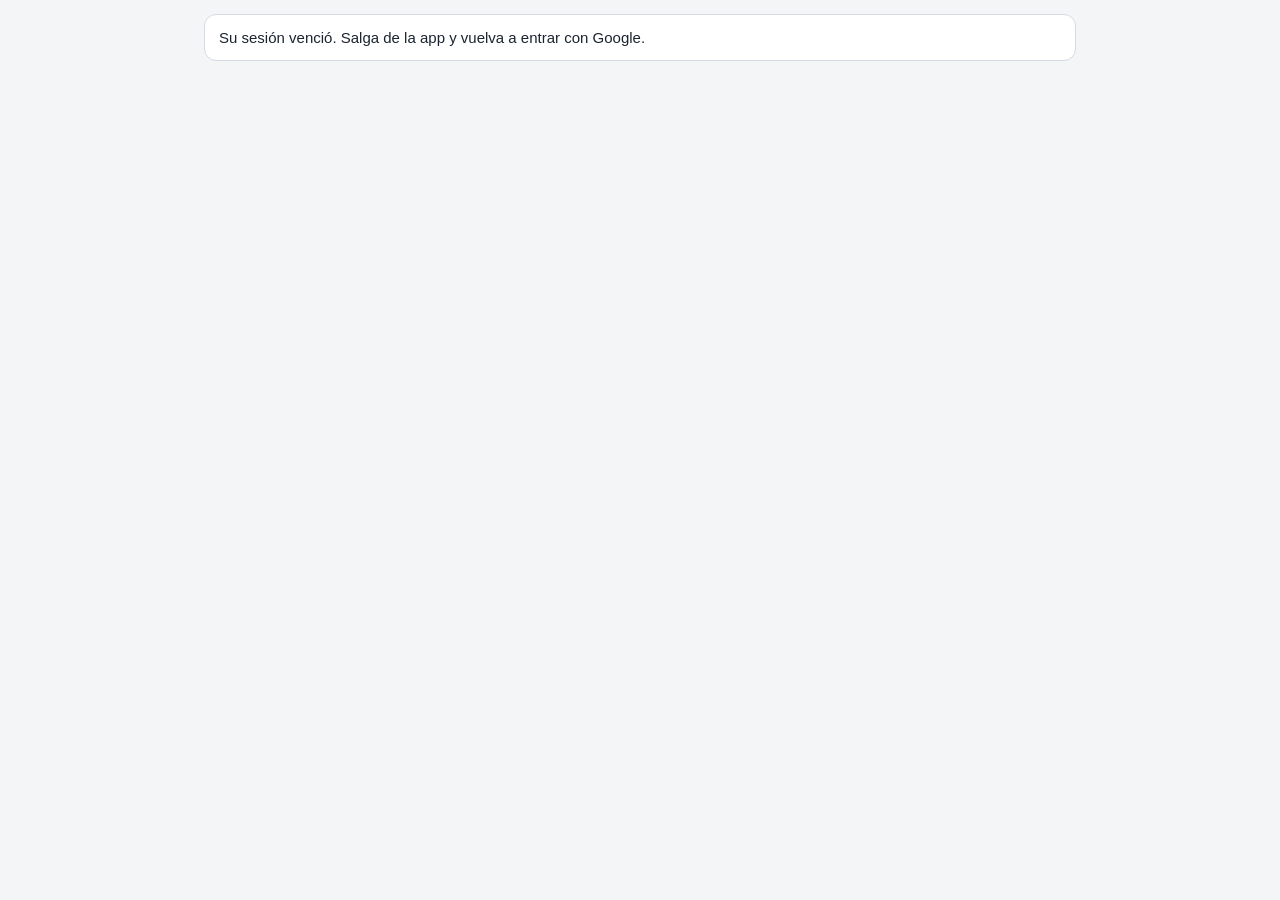
<file: cartera.html>
<!DOCTYPE html>
<html lang="es"><head><meta charset="utf-8"><meta name="viewport" content="width=device-width, initial-scale=1, viewport-fit=cover">
<title>Informe de Cartera</title>
<script src="config.js"></script>
<script src="sb.js"></script>
<style>
:root{--brand:#006634;--ink:#1c2430;--mute:#667085;--line:#d5dbe3;--soft:#eef2f5;--bg:#f3f5f7}
*{box-sizing:border-box}html,body{margin:0;background:var(--bg);color:var(--ink);font-family:Inter,Segoe UI,Roboto,Arial,sans-serif;font-size:15px}
.wrap{max-width:900px;margin:0 auto;padding:14px}
.card{background:#fff;border:1px solid var(--line);border-radius:12px;padding:14px;margin-bottom:12px}
.btn{background:#fff;border:1px solid var(--brand);color:var(--brand);border-radius:10px;padding:12px;font-weight:600;font-size:15px}
button{cursor:pointer;font:inherit}
.spin{width:34px;height:34px;margin:40px auto;border:4px solid #cfe3d8;border-top-color:var(--brand);border-radius:50%;animation:g 1s linear infinite}@keyframes g{to{transform:rotate(360deg)}}
#toast{position:fixed;left:50%;bottom:22px;transform:translateX(-50%);max-width:92%;padding:12px 18px;border-radius:10px;color:#fff;font-weight:600;box-shadow:0 8px 24px rgba(0,0,0,.25);display:none;z-index:99}
</style></head>
<body><div id="app"></div><div id="toast"></div>
<script>

/* Informe de Cartera – pantalla propia de la App Guival (20/11/2026). Antes era InformeCartera de Apps Script.
   Datos: base nueva (Supabase, funciones cartera_*). Novedad: el RECIBO es el grupo: un recibo puede tener varias
   facturas y varias formas de pago (efectivo, cheque, transferencia, consignación); debe cuadrar para cerrar. */
const $app = document.getElementById('app');
const PANTALLAS = {};
const state = {};
let NIVEL = 0;
const esc = s => String(s == null ? '' : s).replace(/&/g, '&amp;').replace(/</g, '&lt;').replace(/>/g, '&gt;').replace(/"/g, '&quot;');
const barra = () => '';
const go = () => {};
const nivelDe = () => NIVEL;
const POR = (() => { try { return localStorage.getItem('guival_persona') || ''; } catch (e) { return ''; } })();   // asistente de ventas
function aviso(msg, error) {
  const t = document.getElementById('toast'); t.textContent = msg; t.style.background = error ? '#b42318' : '#006634'; t.style.display = 'block';
  clearTimeout(aviso.t); aviso.t = setTimeout(() => t.style.display = 'none', error ? 6000 : 3000);
}
async function api(accion, req) {
  accion = String(accion).replace(/^recibo\./, ''); req = req || {};
  const R = (fn, b) => GuivalSB.rpc(fn, b).catch(e => { throw new Error(/SIN_SESION/.test(e.message) ? 'Su sesión venció. Salga de la app y vuelva a entrar con Google.' : e.message); });
  const C = window.__conv;
  switch (accion) {
    case 'inicio': {
      const u = await R('cartera_inicio');
      if (!u) throw new Error('Su usuario no tiene acceso al Informe de Cartera. Pídaselo a Nestor.');
      NIVEL = u.nivel || 0; const p = String(u.hoy).split('/'); u.hoyIso = p[2] + '-' + p[1] + '-' + p[0]; u.impresora = false;
      if (!u.elige) { const v = u.vendedores[0].vendedor; u.lista = await R('cartera_lista', { v }) || []; u.tal = await R('cartera_tal_de', { v }); }
      return u;
    }
    case 'tal_de': return R('cartera_tal_de', { v: req.vendedor });
    case 'talonarios': return R('cartera_talonarios');
    case 'tal_guardar': return R('cartera_tal_guardar', { t: req.t });
    case 'tal_reasignar': return R('cartera_tal_reasignar', { p_id: req.id, p_vendedor: req.vendedor });
    case 'tal_eliminar': return R('cartera_tal_eliminar', { p_id: req.id });
    case 'pendientes': return (await R('cartera_pendientes')) || [];
    case 'abiertos': return (await R('cartera_abiertos')) || [];
    case 'borrar': return R('cartera_borrar', { p_id: req.id });
    case 'lista': return (await R('cartera_lista', { v: req.vendedor })) || [];
    case 'informe': { const r = await R('cartera_informe', { p_id: req.id }); if (!r) throw new Error('No encontré el informe'); return C.aLineas(r); }
    case 'reabrir': return C.aLineas(await R('cartera_reabrir', { p_id: req.id }));
    case 'recibir': return C.aLineas(await R('cartera_recibir', { p_id: req.id, si: req.si !== false }));
    case 'buscar': return (await R('cartera_buscar', { q: req.q })) || [];
    case 'facturas': return (await R('cartera_facturas', { p_cod: req.cod, p_id: req.id || null })) || [];
    case 'guardar': case 'cerrar': return R('cartera_guardar', { inf: C.aRecibos(req.inf), p_ver: req.ver || null, cerrar: accion === 'cerrar', por: POR });
    case 'config': return R('cartera_config_guardar', { p_tarifa: Number(String(req.config.tarifa).replace(',', '.')), p_minimo: Number(String(req.config.minimo).replace(/[^\d]/g, '')) });
  }
  throw new Error('Acción desconocida');
}
</script>
<script>


function mcInformeImpreso_(inf, V, calc, usada) {
  const E = s => String(s == null ? '' : s).replace(/&/g, '&amp;').replace(/</g, '&lt;').replace(/>/g, '&gt;').replace(/"/g, '&quot;');
  const mil = n => Math.abs(Math.round(n || 0)).toString().replace(/\B(?=(\d{3})+(?!\d))/g, '.');
  const n0 = n => n ? (n < 0 ? '-' : '') + mil(n) : '';
  const $p = n => (n < 0 ? '-' : '') + '$ ' + mil(n);
  const TIPO = { 'Factura completa': 'FC', 'Contado': 'Con', 'Abono': 'A', 'Saldo': 'S' };
  const FORMA = { 'Efectivo': 'Efect', 'Cheque': 'Cheq', 'Transferencia': 'Trans', 'Consignación': 'Consig' };
  const corto = (s, n) => { s = String(s || ''); return s.length > n ? s.slice(0, n - 1) + '…' : s; };
  const mixto = String(inf.empresa || '') === 'GN';
  const leL = l => l.letra || (/^N/i.test(String(l.recibo || '')) ? 'N' : 'G');
  let lin = (inf.lineas || []).filter(usada);
  if (mixto) lin = lin.filter(l => leL(l) === 'G').concat(lin.filter(l => leL(l) === 'N'));
  const C = lin.map(l => calc(l));
  const t = { f: 0, rf: 0, ri: 0, ica: 0, dev: 0, dcto: 0 }, pf = { Efectivo: [0, 0], Cheque: [0, 0], Transferencia: [0, 0], 'Consignación': [0, 0] };
  const kR = l => String(l.recibo || '').trim().toUpperCase(), sumR = {};
  lin.forEach((l, k) => { if (!l.anulado) sumR[kR(l)] = (sumR[kR(l)] || 0) + C[k].rec; });
  const PG = {}; Object.keys(sumR).forEach(k => { const ps = (inf.pagos || {})[k] || [];
    PG[k] = ps.length === 1 && (ps[0].valor === '' || ps[0].valor == null) ? [Object.assign({}, ps[0], { valor: sumR[k] })] : ps.map(p => Object.assign({}, p, { valor: Number(String(p.valor).replace(/[^\d\-]/g, '')) || 0 })); });
  Object.keys(PG).forEach(k => PG[k].forEach(p => { if (pf[p.forma]) { pf[p.forma][0] += p.valor; pf[p.forma][1]++; } }));
  let contado = 0;
  const vistas = {};   
  lin.forEach((l, k) => { if (l.anulado) return; const c = C[k];
    Object.keys(t).forEach(x => { if (x !== 'f') t[x] += c[x]; });
    const kf = l.cod + '|' + String(l.factura || '').trim().toUpperCase(); if (!l.factura || !vistas[kf]) { t.f += c.f; vistas[kf] = 1; }
    if (l.tipo === 'Contado') contado++; });
  
  const DED = [['rf', 'Ret. Fte.', 'Ret. Fte.'], ['ri', 'Ret. IVA', 'Ret. IVA'], ['ica', 'ICA', 'ICA'], ['dev', 'Devol.', 'Devoluciones'], ['dcto', 'Dcto.', 'Descuentos']]
    .filter(d => C.some(c => c[d[0]]));
  const total = pf.Efectivo[0] + pf.Cheque[0] + pf.Transferencia[0] + pf['Consignación'][0];
  const yaR = {};
  
  const largo = Math.max(20, 40 - 3 * DED.length);
  const yaVista = {};   
  const letra = mixto ? 'G Y N' : /norma|^n$/i.test(String(inf.empresa || '')) ? 'N' : 'G';
  const nCol = 8 + DED.length;
  const porLetra = { G: 0, N: 0 }; lin.forEach((l, k) => { if (!l.anulado) porLetra[leL(l)] += C[k].rec; });
  const filas = lin.map((l, k) => {
    const c = C[k];
    const sep = mixto && k > 0 && leL(l) === 'N' && leL(lin[k - 1]) === 'G' ? `<tr class="sepgn"><td colspan="${nCol}"></td></tr>` : '';
    return sep + (() => {
    if (l.anulado) return `<tr><td class="cod"></td><td class="cli"><b>ANULADO</b></td><td></td><td></td><td class="cod">${E(l.recibo)}</td><td class="m"></td>${DED.map(() => '<td class="m"></td>').join('')}<td class="m"></td><td></td></tr>`;
    const kf = l.cod + '|' + String(l.factura || '').trim().toUpperCase(), primera = !l.factura || !yaVista[kf]; yaVista[kf] = 1;
    return `<tr${l.tipo === 'Contado' ? ' class="con"' : ''}><td class="cod">${E(l.cod)}</td><td class="cli">${E(corto(l.nombre, largo))}</td><td>${E(l.factura)}</td><td>${TIPO[l.tipo] || E(l.tipo)}</td><td class="cod">${E(l.recibo)}</td>` +
      `<td class="m">${primera ? n0(c.f) : ''}</td>${DED.map(d => `<td class="m">${n0(c[d[0]])}</td>`).join('')}<td class="m b">${n0(c.rec)}</td><td>${yaR[kR(l)] ? '' : (yaR[kR(l)] = 1, [...new Set((PG[kR(l)] || []).map(p => FORMA[p.forma] || E(p.forma)))].join('+'))}</td></tr>`;
    })();
  }).join('');
  const caja = (titulo, valor, cls) => `<td${cls ? ' class="' + cls + '"' : ''}><span>${titulo}</span><b>${valor}</b></td>`;
  return `<div class="inf">
    <table class="enc"><tr><td><h1>INFORME DE CARTERA · RECIBOS ${letra}</h1></td><td class="der"><b>Del</b> ${E(inf.inicio)} <b>al</b> ${E(inf.cierre || '—')}</td></tr>
      <tr><td><b>Vendedor:</b> ${E(inf.vendedor)} &nbsp; <b>Código:</b> ${E(V.codigo)} &nbsp; <b>Zona:</b> ${E(V.zona)}</td><td class="der peq">Informe ${E(inf.id)}</td></tr></table>
    <table class="d"><thead><tr><th>Código</th><th>Cliente</th><th>Factura</th><th>Tipo</th><th>Recibo</th><th>Vr. factura</th>${DED.map(d => `<th>${d[1]}</th>`).join('')}<th>Vr. recibido</th><th>Forma</th></tr></thead>
      <tbody>${filas}</tbody></table>
    <table class="tot"><tr>${caja('Vr. facturas', $p(t.f))}${DED.map(d => caja(d[2], $p(t[d[0]]))).join('')}${mixto ? caja('Recibos G', $p(porLetra.G)) + caja('Recibos N', $p(porLetra.N)) : ''}</tr></table>
    <table class="tot"><tr>${caja('Efectivo', $p(pf.Efectivo[0]))}${caja('Cheques (' + pf.Cheque[1] + ')', $p(pf.Cheque[0]))}${caja('Transferencias (' + pf.Transferencia[1] + ')', $p(pf.Transferencia[0]))}${pf['Consignación'][1] ? caja('Consignaciones (' + pf['Consignación'][1] + ')', $p(pf['Consignación'][0])) : ''}${caja('TOTAL RECIBO', $p(total), 'gran')}</tr></table>
    ${(() => { const det = Object.keys(PG).filter(k => PG[k].length > 1 || PG[k].some(p => p.banco || p.ref || p.forma !== 'Efectivo'));
      return det.length ? `<table class="d" style="margin-top:5px"><thead><tr><th>Recibo</th><th>Forma de pago</th><th>Banco</th><th>Comprobante</th><th>Valor</th></tr></thead><tbody>${det.map(k => PG[k].map(p => `<tr><td class="cod">${E(k)}</td><td>${E(p.forma)}</td><td>${E(p.banco)}</td><td>${E(p.ref)}</td><td class="m">${n0(p.valor)}</td></tr>`).join('')).join('')}</tbody></table>` : ''; })()}
    <p class="obs"><b>Observaciones:</b> ${E(inf.obs || '')}</p>
    <table class="fir"><tr><td><span>Firma vendedor</span></td><td><span>Recibido por (Cartera)</span></td><td><span>${contado ? 'Vo.Bo. Gerencia – descuentos de contado (' + contado + ')' : 'Fecha de entrega'}</span></td></tr></table>
  </div>`;
}
/** Estilos del informe impreso (solo negro sobre blanco). */
const MC_CSS_IMPRESO = `
.inf{font-family:Arial,Helvetica,sans-serif;color:#000;background:#fff;font-size:8.5pt}
.inf table{border-collapse:collapse;width:100%}
.inf .enc td{padding:1px 2px;font-size:9pt;vertical-align:bottom}.inf .enc h1{margin:0;font-size:13pt}.inf .der{text-align:right}.inf .peq{font-size:7.5pt}
.inf .d{margin-top:5px}
.inf .d th{border:1px solid #000;font-size:8pt;padding:3px 3px;font-weight:bold;background:#fff;color:#000}
.inf .d td{border:1px solid #000;padding:2px 3px;font-size:8.5pt;text-align:center;white-space:nowrap;height:5.2mm}
.inf .d td.cli{text-align:left;max-width:70mm;overflow:hidden;text-overflow:clip}
.inf .d td.cod{font-size:10.5pt}.inf .d td.m{font-size:10.5pt;text-align:right}.inf .d td.b{font-weight:bold}
.inf .d tr.con td{font-weight:bold}
.inf .d tr.sepgn td{border-left:0;border-right:0;height:5mm;background:#fff}
.inf .tot{margin-top:5px}.inf .tot td{border:1px solid #000;padding:3px 6px;text-align:center;width:1%}
.inf .tot span{display:block;font-size:8pt;font-weight:bold}.inf .tot b{display:block;font-size:11.5pt}
.inf .tot td.gran{border:2.5px solid #000}.inf .tot td.gran b{font-size:13pt}
.inf .obs{font-size:8.5pt;margin:5px 0 0}
.inf .fir td{padding-top:30px;text-align:center;font-size:8pt}.inf .fir span{border-top:1px solid #000;padding:2px 30px}`;

(function () {
  const css = `
  .rc label{display:block;font-size:11px;color:var(--mute);margin:0 0 3px;text-transform:uppercase;letter-spacing:.3px}
  .rc input,.rc select,.rc textarea{width:100%;font:inherit;padding:9px 10px;border:1px solid var(--line);border-radius:8px;background:#fffbe6}
  .rc input[readonly]{background:var(--soft,#eef2f8);border-color:transparent;font-weight:600}
  .rc .fijo{background:var(--soft,#eef2f8);border-radius:8px;padding:9px 10px;font-weight:600;min-height:38px}
  .rc .num{text-align:right}.rc .g2{display:grid;grid-template-columns:1fr 1fr;gap:8px}.rc .g3{display:grid;grid-template-columns:1fr 1fr 1fr;gap:8px}
  @media(min-width:760px){.rc .gn{grid-template-columns:repeat(4,1fr)!important}}
  .rc .inicio{display:inline-flex;align-items:center;gap:6px;background:var(--brand);color:#fff;border:0;border-radius:10px;padding:10px 14px;font-weight:600;margin-bottom:12px}
  .rc .estado{float:right;font-size:12px;color:var(--mute);margin-top:12px}
  .rc .ln{border:1px solid var(--line);border-radius:12px;padding:12px;margin-bottom:12px;background:#fff}
  .rc .ln .hd{display:flex;justify-content:space-between;align-items:center;margin-bottom:8px}.rc .ln .hd b{color:var(--brand)}
  .rc .q{border:0;background:none;color:#b42318;font-size:13px}
  .rc .ac{position:relative}.rc .ls{position:absolute;z-index:20;left:0;right:0;top:100%;background:#fff;border:1px solid var(--line);border-radius:8px;box-shadow:0 8px 24px rgba(0,0,0,.15);max-height:300px;overflow:auto;display:none}
  .rc .ls div{padding:9px 10px;border-bottom:1px solid #eee;cursor:pointer;font-size:14px}.rc .ls div:hover{background:#eef4fb}.rc .ls small{color:var(--mute)}
  .rc .ina{color:#b42318;font-size:12px}.rc .ok{color:#006634;font-size:12px}.rc .sub{font-size:12px;color:var(--mute);margin-top:3px;min-height:15px}
  .rc .ret{margin-top:8px;border:1px dashed var(--line);border-radius:10px;padding:8px 10px}
  .rc .ret .chk{display:flex;align-items:center;gap:8px;font-weight:600;font-size:14px}.rc .ret .chk input{width:20px;height:20px}
  .rc .sug{display:flex;flex-wrap:wrap;gap:6px;margin-top:6px}.rc .sug button{border:1px solid var(--brand);background:#fff;color:var(--brand);border-radius:16px;padding:5px 10px;font-size:12.5px}
  .rc .cal{display:grid;grid-template-columns:1fr 1fr;gap:8px;margin-top:8px}.rc .cal div{background:var(--soft,#eef2f8);border-radius:8px;padding:6px 10px}.rc .cal span{display:block;font-size:11px;color:var(--mute)}
  .rc .av{color:#b42318;font-size:13px;margin-top:6px;font-weight:600}.rc .mal{background:#f8cbad!important}
  .rc .tt{width:100%;border-collapse:collapse}.rc .tt td{padding:6px 4px;border-bottom:1px solid var(--line);font-size:14px}.rc .tt td:last-child{text-align:right;font-weight:600}
  .rc .tt tr.tot td{border:0;background:var(--brand);color:#fff;font-size:17px;padding:10px}.rc .tt tr.sec td{color:var(--mute);font-size:12px;border:0;padding-top:10px}
  .rc .bt{display:flex;flex-wrap:wrap;gap:8px;position:sticky;bottom:0;background:var(--bg);padding:10px 0}
  .rc .bt button{flex:1;min-width:140px;border:0;border-radius:10px;padding:13px 10px;font-weight:600}
  .rc .b1{background:var(--brand);color:#fff}.rc .b2{background:#123a8c;color:#fff}.rc .b3{background:#e3e7ef;color:var(--ink)}.rc .bc{background:#006634;color:#fff}
  .rc .vista{overflow:auto;background:#fff}.rc .vista .fir{display:none}
  .rc .chks{display:flex;flex-wrap:wrap;gap:6px;margin-top:8px}.rc .chks label{display:flex;align-items:center;gap:6px;border:1px solid var(--line);border-radius:18px;padding:6px 11px;font-size:13px;text-transform:none;letter-spacing:0;color:var(--ink);margin:0;background:#fff}
  .rc .chks input{width:18px;height:18px;padding:0}.rc .chks label.on{border-color:var(--brand);background:#e3f4ea;font-weight:600}
  .rc .rcb{display:flex}.rc .rcb span{background:var(--ink);color:#fff;font-weight:700;border-radius:8px 0 0 8px;padding:9px 12px}.rc .rcb input{border-radius:0 8px 8px 0}
  .rc .anu{display:flex;align-items:center;gap:8px;font-size:14px;font-weight:600;text-transform:none;letter-spacing:0;color:#b42318;margin-top:22px}.rc .anu input{width:20px;height:20px}
  .rc .aj{margin-top:6px;border:1px solid var(--line);border-radius:10px;padding:8px 10px;font-size:13px;background:#fbfcfd}.rc .aj table{width:100%;border-collapse:collapse}.rc .aj td{padding:2px 4px;text-align:right;white-space:nowrap;font-size:12px}.rc .aj td:first-child{text-align:left}
  .rc .aj tr.s td{font-weight:700;border-top:1px solid var(--line)}
  .rc .blq{display:flex;justify-content:space-between;align-items:baseline;background:var(--ink);color:#fff;border-radius:10px;padding:8px 12px;margin:4px 0 10px}.rc .blq small{opacity:.8}
  .rc .pg{border:2px solid var(--brand);border-radius:12px;padding:10px 12px;margin:-4px 0 14px;background:#f4faf6}
  .rc .pg .hd{display:flex;justify-content:space-between;align-items:center;margin-bottom:6px}.rc .pg .hd b{color:var(--brand)}
  .rc .pg .fp{display:grid;grid-template-columns:1.2fr 1fr 1fr 1fr auto;gap:6px;align-items:end;margin-bottom:6px}
  @media(max-width:620px){.rc .pg .fp{grid-template-columns:1fr 1fr}.rc .pg .fp .qx{grid-column:2}}
  .rc .pg .cu{margin-top:6px;font-weight:700;font-size:14px}.rc .pg .cu.ok{color:#006634}.rc .pg .cu.no{color:#b42318}
  .rc .pg .add{border:1px dashed var(--brand);background:#fff;color:var(--brand);border-radius:10px;padding:8px 12px;font-weight:600;width:100%}
  #rc-print{display:none}
  @media print{@page{size:letter landscape;margin:0} body{margin:0} body>*:not(#rc-print){display:none!important} #rc-print{display:block!important;padding:9mm 10mm}}
  ` + MC_CSS_IMPRESO;
  if (!document.getElementById('rc-css')) { const s = document.createElement('style'); s.id = 'rc-css'; s.textContent = css; document.head.appendChild(s); }

  const TIPOS = [['Factura completa', 'FC – Factura completa'], ['Contado', 'Con – Contado'], ['Abono', 'A – Abono'], ['Saldo', 'S – Saldo']];
  const FORMAS = [['Efectivo', 'Efectivo'], ['Cheque', 'Cheque'], ['Transferencia', 'Transferencia'], ['Consignación', 'Consignación']];
  const MAX_LINEAS = 22;   // caben en una hoja carta (horizontal) con totales, observaciones y firmas
  const CHKS = [['conRet', 'rf', 'Ret. Fte.'], ['conRi', 'ri', 'Ret. IVA'], ['conIca', 'ica', 'ICA'], ['conDev', 'dev', 'Devolución'], ['conDcto', 'dcto', 'Descuento']];
  const chk = (l, k) => { const c = { rf: 'conRet', ri: 'conRi', ica: 'conIca', dev: 'conDev', dcto: 'conDcto' }[k]; return l[c] === undefined ? !vac(l[k]) : !!l[c]; };
  const PCT_RETEIVA = 15;
  const letraDe = inf => /norma|^n$/i.test(String(inf && inf.empresa || '')) ? 'N' : 'G';
  const empLabel = e => /norma/i.test(e || '') ? 'N' : /guival/i.test(e || '') ? 'G' : (e || '');
  const mixto = () => !!st && st.empresa === 'GN';
  const letraL = l => mixto() ? (l.letra || (/^N/i.test(String(l.recibo || '')) ? 'N' : 'G')) : letraDe(st);
  const facDeLetra = (f, le) => !f.emp || (le === 'N' ? /norma/i.test(f.emp) : !/norma/i.test(f.emp));
  let TAL = {};   // talonarios por vendedor: { libros: [{letra, desde, hasta, dig}], ultimo: {G, N} }
  const $f = n => (n < 0 ? '-' : '') + '$ ' + Math.abs(Math.round(n || 0)).toLocaleString('es-CO');
  const num = x => { const n = Number(String(x == null ? '' : x).replace(/[^\d\-]/g, '')); return isNaN(n) ? 0 : n; };
  const vac = x => x === '' || x == null;
  const usada = l => l && (l.cod || l.vf || l.pag || (l.anulado && l.recibo));
  const parcial = l => l.tipo === 'Abono' || l.tipo === 'Saldo';
  const hace = d => d === 0 ? 'hoy' : d === 1 ? 'hace 1 día' : 'hace ' + d + ' días';
  const fCorta = iso => iso ? iso.slice(8, 10) + '/' + iso.slice(5, 7) + '/' + iso.slice(0, 4) : '';
  const vacia = recibo => ({ cod: '', nombre: '', ciudad: '', inactivo: false, factura: '', facSistema: false, fsin: 0, femp: '', ftotal: 0, ratio: 0, tipo: '', recibo: recibo || '', anulado: false,
    vf: '', saldo: '', conRet: false, conRi: false, conIca: false, conDev: false, conDcto: false, base: '', rf: '', ri: '', ica: '', dev: '', dcto: '', pag: '', forma: '' });
  let VEND = '', LISTA = [], PEND = [], ABIERTOS = [], T = null, U = null, st = null, FACTS = {}, guardando = false, pendiente = false, timer = null, ultimo = '';

  const soloVer = () => nivelDe('recibo') < 2 || !!state.verComo || (st && (st.estado === 'CERRADO' || st.estado === 'RECIBIDO'));
  const dv = () => U.vendedores.find(v => v.vendedor === (st && st.vendedor)) || { vendedor: '', codigo: '', zona: '' };
  const dias = iso => Math.round((new Date(U.hoyIso) - new Date(iso)) / 864e5);
  const nuevo = vend => ({ id: U.hoyIso.replace(/-/g, '') + '-' + Math.random().toString(36).slice(2, 7).toUpperCase(), estado: 'NUEVO', inicio: U.hoy, cierre: '',
    empresa: 'G', vendedor: vend, obs: '', lineas: [vacia()], pagos: {}, ver: 0 });
  const LSK = () => 'guival_recibo_' + (st ? st.vendedor : '');

  /** FC, Contado y Saldo: si no escribe el valor pagado se calcula; con la casilla Descuento, el descuento sale de lo pagado
   *  (o lo pagado del descuento). Abono: solo lo que escriba. Solo cuentan los valores con su casilla marcada. */
  function calc(l) {
    if (l.anulado) return { f: 0, rf: 0, ri: 0, ica: 0, dev: 0, dcto: 0, rec: 0, cuadra: true, neg: false, ref: 0 };
    const v = k => chk(l, k) ? num(l[k]) : 0;
    const f = num(l.vf), rf = v('rf'), ri = v('ri'), ica = v('ica'), dev = v('dev'), ded = rf + ri + ica + dev;
    const ref = (l.tipo === 'Saldo' && !vac(l.saldo)) ? num(l.saldo) : f;
    const auto = (l.tipo === 'Factura completa' || l.tipo === 'Contado' || l.tipo === 'Saldo') && ref > 0;
    const conD = chk(l, 'dcto');
    let dcto = 0, rec, cuadra = true;
    if (!auto) { dcto = conD ? num(l.dcto) : 0; rec = num(l.pag); }
    else if (conD) {
      dcto = !vac(l.dcto) ? num(l.dcto) : (!vac(l.pag) ? ref - ded - num(l.pag) : 0);
      rec = !vac(l.pag) ? num(l.pag) : ref - ded - dcto;
      if (!vac(l.dcto) && !vac(l.pag) && Math.abs(ref - ded - num(l.dcto) - num(l.pag)) > 1) cuadra = false;
    } else {
      rec = !vac(l.pag) ? num(l.pag) : ref - ded;
      if (!vac(l.pag) && Math.abs(ref - ded - num(l.pag)) > 1) cuadra = false;
    }
    return { f, rf, ri, ica, dev, dcto, rec, cuadra, neg: dcto < 0 || rec < 0, ref, auto };
  }
  /* ----- recibos: varias facturas y varias formas de pago ----- */
  const kRec = r => String(r || '').trim().toUpperCase();
  const recibosDe = lns => { const o = []; lns.forEach(l => { const k = kRec(l.recibo); if (k && !o.includes(k)) o.push(k); }); return o; };
  const sumaRecibo = k => st.lineas.filter(l => kRec(l.recibo) === k && !l.anulado && usada(l)).reduce((a, l) => a + calc(l).rec, 0);
  const reciboAnulado = k => st.lineas.some(l => kRec(l.recibo) === k && l.anulado);
  /** Formas de pago de un recibo; si hay una sola sin valor, vale lo de las facturas. */
  function pagosDe(k) {
    const ps = (st.pagos && st.pagos[k]) || [];
    if (ps.length === 1 && vac(ps[0].valor)) return [Object.assign({}, ps[0], { valor: sumaRecibo(k), auto: true })];
    return ps.map(p => Object.assign({}, p, { valor: num(p.valor) }));
  }
  function cuadreRecibo(k) {
    const f = sumaRecibo(k), ps = pagosDe(k), p = ps.reduce((a, x) => a + x.valor, 0);
    return { f, p, dif: p - f, ok: Math.abs(p - f) <= 1 && ps.length > 0 && ps.every(x => x.forma), sinForma: !ps.length || ps.some(x => !x.forma) };
  }
  window.__conv = {
    aLineas(inf) {
      if (!inf) return inf;
      const lineas = [], pagos = {};
      (inf.recibos || []).forEach(r => {
        const k = kRec(r.recibo);
        if (r.anulado) lineas.push(Object.assign(vacia(r.recibo), { anulado: true, letra: /^N/i.test(k) ? 'N' : 'G' }));
        else (r.facturas || []).forEach(f => { const o = Object.assign({}, f); delete o.c; o.recibo = r.recibo; lineas.push(o); });
        if (k && (r.pagos || []).length) pagos[k] = r.pagos.map(p => ({ forma: p.forma || '', valor: p.valor == null ? '' : String(p.valor), banco: p.banco || '', ref: p.ref || p.referencia || '' }));
      });
      return Object.assign({}, inf, { lineas, pagos });
    },
    aRecibos(s) {
      const orden = [], g = {};
      (s.lineas || []).filter(usada).forEach(l => {
        const k = kRec(l.recibo); let r = g[k];
        if (!r) { r = g[k] = { recibo: k, anulado: false, facturas: [], pagos: [] }; orden.push(r); }
        if (l.anulado) { r.anulado = true; return; }
        const c = calc(l), f = Object.assign({}, l); delete f.recibo; delete f.forma;
        f.c = { f: c.f, rf: c.rf, ri: c.ri, ica: c.ica, dev: c.dev, dcto: c.dcto, rec: c.rec, base: chk(l, 'rf') ? (l.facSistema ? num(l.fsin) : num(l.base)) : '' };
        r.facturas.push(f);
      });
      orden.forEach(r => { if (!r.anulado) r.pagos = pagosDe(r.recibo).map(p => ({ forma: p.forma, valor: Math.round(p.valor), banco: p.banco || '', ref: p.ref || '' })); });
      return { id: s.id, vendedor: s.vendedor, empresa: s.empresa, obs: s.obs, inicio: s.inicio, recibos: orden };
    }
  };
  /** Lo ya pagado de esta factura en otros informes y en los otros pagos de este informe. */
  function previo(i) {
    const l = st.lineas[i], fu = String(l.factura || '').trim().toUpperCase(), p = { rec: 0, rf: 0, ri: 0, ica: 0, dev: 0, dcto: 0 };
    if (!fu || !l.cod) return p;
    const fi = (FACTS[l.cod] || []).find(f => f.doc === fu);
    if (fi && fi.prev) Object.keys(p).forEach(k => p[k] += num(fi.prev[k]));
    st.lineas.forEach((o, j) => { if (j >= i || o.anulado || o.cod !== l.cod || String(o.factura || '').trim().toUpperCase() !== fu) return;
      const c = calc(o); Object.keys(p).forEach(k => p[k] += c[k]); });
    p.total = p.rec + p.rf + p.ri + p.ica + p.dev + p.dcto;
    return p;
  }
  /** Retención de IVA sugerida: 15 % del IVA de la factura (ya ajustada por notas), menos lo retenido antes. */
  function reteIva(l, i) {
    const vf = num(l.vf); let iva = null;
    if (l.facSistema && vf) iva = vf - num(l.fsin); else if (!vac(l.base) && vf) iva = vf - num(l.base);
    if (iva == null || iva <= 0) return null;
    const antes = previo(i).ri;
    return { iva, total: Math.round(iva * PCT_RETEIVA / 100), antes, sug: Math.max(0, Math.round(iva * PCT_RETEIVA / 100) - antes) };
  }
  /** Retención sugerida: base sin IVA × tarifa. Solo Guival/Lince y si la base llega al mínimo. */
  function retencion(l) {
    const emp = (l.facSistema && l.femp) ? l.femp : (mixto() ? letraL(l) : st.empresa);
    if (/norma|^n$/i.test(emp)) return { error: 'Las facturas N no llevan retención en la fuente.' };
    if (l.facSistema && !/guival|lince/i.test(emp)) return { error: 'Solo aplica a facturas de Guival o Lince.' };
    const base = l.facSistema ? l.fsin : num(l.base);
    if (!base) return { pideBase: true };
    if (base < U.config.minimo) return { error: 'La base sin IVA (' + $f(base) + ') es menor al mínimo de ' + $f(U.config.minimo) + ': no aplica retención.', base };
    const i = st.lineas.indexOf(l), antes = i >= 0 ? previo(i).rf : 0;
    const r = { base, antes, total: Math.max(0, Math.round(base * U.config.tarifa / 100) - antes) };
    if (parcial(l) && l.facSistema && num(l.vf) && !vac(l.pag)) r.pago = Math.round(num(l.pag) * (num(l.fsin) / num(l.vf)) * U.config.tarifa / 100);
    return r;
  }

  /* ---------------- entrada ---------------- */
  PANTALLAS.recibo = async t => {
    T = t; $app.innerHTML = barra(t.nombre, true) + '<div class="spin"></div>';
    try { U = await api('recibo.inicio'); } catch (e) { $app.innerHTML = barra(t.nombre, true) + `<div class="wrap"><div class="card">${esc(e.message)}</div></div>`; return; }
    FACTS = {}; st = null;
    if (U.elige) { VEND = ''; LISTA = []; PEND = U.pendientes || []; return pintarLista(); }
    VEND = U.vendedores[0].vendedor; LISTA = U.lista || []; TAL[VEND] = U.tal || { libros: [], ultimo: {} }; pintarLista();
  };

  /* ---------------- lista de informes del vendedor ---------------- */
  const ESTADO = { ABIERTO: ['Abierto', '#fff3c4', '#7a5b00'], CERRADO: ['Cerrado · falta que cartera lo reciba', '#e3ecff', '#123a8c'], RECIBIDO: ['Recibido por cartera', '#e3f4ea', '#006634'] };
  function pintarLista() {
    st = null;
    const v = U.vendedores.find(x => x.vendedor === VEND) || { vendedor: '', codigo: '', zona: '' };
    const guardado = ver => ver ? new Date(Number(ver)).toLocaleString('es-CO', { day: '2-digit', month: '2-digit', hour: '2-digit', minute: '2-digit' }) : '';
    const tarjetaAbierto = (x, conVend) => `<div class="card ab" data-id="${esc(x.id)}" data-v="${esc(x.vendedor || VEND)}" style="border:2px solid #e8c547">
        <div style="display:flex;justify-content:space-between;gap:8px;align-items:center"><b>${conVend ? esc(x.vendedor) + ' · ' : ''}Informe del ${esc(x.inicio)}${x.empresa === 'GN' ? ' · G y N' : ''}</b>
        <span style="background:#fff3c4;color:#7a5b00;border-radius:12px;padding:3px 10px;font-size:12px;font-weight:600;white-space:nowrap">Sin terminar</span></div>
        <div class="sub">${x.pagos} factura${x.pagos === 1 ? '' : 's'} · ${$f(x.total)}${x.ver ? ' · guardado ' + guardado(x.ver) : ''}</div>
        <div class="g2" style="margin-top:8px"><button class="btn" data-abrir>Seguir llenando</button>${nivelDe('recibo') >= 2 && !state.verComo ? '<button class="btn" data-borrar style="color:#b42318;border-color:#b42318">🗑 Borrar</button>' : '<div></div>'}</div></div>`;
    const LV = nivelDe('recibo') >= 3 ? LISTA.filter(x => x.estado !== 'ABIERTO') : LISTA;   // cartera y gerencia no ven lo que no está terminado
    const abiertos = LV.filter(x => x.estado === 'ABIERTO');
    const items = LV.filter(x => x.estado !== 'ABIERTO').map(x => { const e = ESTADO[x.estado] || [x.estado, '#eee', '#333'];
      return `<div class="card it" data-id="${esc(x.id)}" style="cursor:pointer">
        <div style="display:flex;justify-content:space-between;gap:8px;align-items:center"><b>Informe del ${esc(x.inicio)}${x.cierre ? ' al ' + esc(x.cierre) : ''}</b>
        <span style="background:${e[1]};color:${e[2]};border-radius:12px;padding:3px 10px;font-size:12px;font-weight:600;white-space:nowrap">${e[0]}</span></div>
        <div class="sub">${x.pagos} pago${x.pagos === 1 ? '' : 's'} · Total recibo ${$f(x.total)}${x.recibido ? ' · ' + esc(x.recibido) : ''}</div>
        <button class="btn" style="margin-top:8px;width:100%">${x.estado === 'ABIERTO' ? 'Abrir y seguir llenando' : 'Ver'}</button></div>`; }).join('');
    $app.innerHTML = barra(T.nombre, true) + `<div class="wrap rc">
      <div class="card"><div class="g3">
        <div><label>Vendedor</label>${U.elige ? `<select id="rc-ven"><option value="">${nivelDe('recibo') >= 3 ? '— Todos —' : '— Escoja —'}</option>${U.vendedores.map(x => `<option ${x.vendedor === VEND ? 'selected' : ''}>${esc(x.vendedor)}</option>`).join('')}</select>` : `<div class="fijo">${esc(v.vendedor)}</div>`}</div>
        <div><label>Código</label><div class="fijo">${esc(v.codigo || '—')}</div></div><div><label>Zona</label><div class="fijo">${esc(v.zona || '—')}</div></div></div></div>
      ${!VEND ? (nivelDe('recibo') >= 3 ? `<h3 style="margin:6px 2px 10px;font-size:15px">Por recibir · todos los vendedores (${PEND.length})</h3>
        ${PEND.map(x => `<div class="card pe" data-id="${esc(x.id)}" data-v="${esc(x.vendedor)}" style="cursor:pointer">
          <div style="display:flex;justify-content:space-between;gap:8px"><b>${esc(x.vendedor)}</b><span class="sub" style="margin:0">Cerrado el ${esc(x.cierre)}</span></div>
          <div class="sub">Informe del ${esc(x.inicio)} · ${x.pagos} pago${x.pagos === 1 ? '' : 's'} · Total recibo ${$f(x.total)}</div>
          <button class="btn" style="margin-top:8px;width:100%">Revisar y recibir</button></div>`).join('') || '<div class="card">No hay informes pendientes por recibir.</div>'}
        <p class="sub" style="padding:0 4px">Para ver todos los informes de un vendedor, escójalo arriba.</p>` : '<div class="card">Escoja el vendedor para ver sus informes.</div>') : `
        ${nivelDe('recibo') >= 2 && !state.verComo ? botonesNuevo() : ''}
        <h3 style="margin:6px 2px 10px;font-size:15px">Mis informes</h3>
        ${abiertos.length ? `<h3 style="margin:6px 2px 10px;font-size:15px">Sin terminar (${abiertos.length})</h3>${abiertos.map(x => tarjetaAbierto(x, false)).join('')}` : ''}
        ${items || (abiertos.length ? '' : '<div class="card">Todavía no hay informes.</div>')}
        <p class="sub" style="padding:0 4px">Los informes abiertos y los cerrados se pueden cambiar hasta que cartera los reciba.</p>`}
      ${U.talonarios && !state.verComo ? '<button class="btn" id="rc-tal" style="width:100%;margin:4px 0 12px">📒 Talonarios de recibos (entregar y reasignar)</button>' : ''}
      ${config()}</div>`;
    if (U.elige) document.getElementById('rc-ven').onchange = e => elegirVendedor(e.target.value);
    $app.querySelectorAll('[data-nuevo]').forEach(b => b.onclick = () => { const le = b.dataset.nuevo;
      if (le !== 'GN' && !talDe(VEND).libros.some(t => t.letra === le) && !confirm('No tiene talonarios ' + le + ' asignados. Avísele a cartera. ¿Empezar el informe de todos modos?')) return;
      FACTS = {}; cargar(VEND, null, le); });
    const bt = document.getElementById('rc-tal'); if (bt) bt.onclick = () => pintarTalonarios();
    $app.querySelectorAll('.it').forEach(c => c.onclick = () => abrirInforme(c.dataset.id));
    $app.querySelectorAll('.ab [data-abrir]').forEach(b => b.onclick = () => { const c = b.closest('.ab'); VEND = c.dataset.v; abrirInforme(c.dataset.id); });
    $app.querySelectorAll('.ab [data-borrar]').forEach(b => b.onclick = () => { const c = b.closest('.ab'); borrarInforme(c.dataset.id, c.dataset.v); });
    $app.querySelectorAll('.pe').forEach(c => c.onclick = () => { VEND = c.dataset.v; abrirInforme(c.dataset.id); });
    enlazarConfig();
  }
  /** Borra un informe sin terminar: sus facturas dejan de contar como pagadas (vuelven a su saldo). */
  async function borrarInforme(id, vend) {
    if (!confirm('¿Borrar este informe sin terminar?\n\nSe borran todas sus facturas y pagos. Las facturas vuelven a su saldo como si este informe no existiera. No se puede deshacer.')) return;
    clearTimeout(timer);
    try { await api('recibo.borrar', { id }); } catch (e) { return aviso(e.message, true); }
    try { const g = JSON.parse(localStorage.getItem('guival_recibo_' + vend) || 'null'); if (g && g.id === id) localStorage.removeItem('guival_recibo_' + vend); } catch (e) {}
    st = null; FACTS = {}; ultimo = ''; aviso('✔ Informe borrado'); volverLista();
  }
  async function abrirInforme(id) {
    $app.innerHTML = barra(T.nombre, true) + '<div class="spin"></div>';
    try { FACTS = {}; if (!TAL[VEND]) TAL[VEND] = await api('recibo.tal_de', { vendedor: VEND }); cargar(VEND, await api('recibo.informe', { id })); } catch (e) { aviso(e.message, true); volverLista(); }
  }
  async function volverLista() {
    if (st) await guardarYa();
    $app.innerHTML = barra(T.nombre, true) + '<div class="spin"></div>';
    try {
      if (VEND) { LISTA = await api('recibo.lista', { vendedor: VEND }); TAL[VEND] = await api('recibo.tal_de', { vendedor: VEND }); }
      else { LISTA = []; if (nivelDe('recibo') >= 3) PEND = await api('recibo.pendientes'); }
    } catch (e) { aviso(e.message, true); }
    pintarLista();
  }
  function cargar(vend, abierto, letra) {
    st = abierto ? Object.assign({ lineas: [], pagos: {} }, abierto) : nuevo(vend);
    if (!st.pagos) st.pagos = {};
    if (!abierto && letra) { st.empresa = letra; st.lineas[0].recibo = siguienteRecibo(vend, letra === 'GN' ? 'G' : letra); if (letra === 'GN') st.lineas[0].letra = 'G'; }
    st.empresa = st.empresa === 'GN' ? 'GN' : letraDe(st);
    // informes de antes de las casillas: queda marcada la casilla de cada valor que ya estaba lleno
    st.lineas = (st.lineas || []).map(l => { const o = Object.assign({}, l);
      [['conRet', 'rf'], ['conRi', 'ri'], ['conIca', 'ica'], ['conDev', 'dev'], ['conDcto', 'dcto']].forEach(([c, k]) => { if (o[c] === undefined) o[c] = !vac(o[k]); });
      return Object.assign(vacia(), o); });
    if (!st.lineas.length) st.lineas.push(vacia());
    if (!abierto) { try { const g = JSON.parse(localStorage.getItem(LSK()) || 'null'); if (g && g.estado === 'NUEVO' && g.vendedor === vend && g.lineas.some(usada)) st = g; } catch (e) {} }
    if (!st.pagos) st.pagos = {};
    ultimo = JSON.stringify(st.lineas) + JSON.stringify(st.pagos) + st.obs + st.empresa;
    pintar();
  }
  async function elegirVendedor(v) { VEND = v; volverLista(); }

   
  async function pintarTalonarios(lista) {
    st = null;
    if (!lista) { $app.innerHTML = barra(T.nombre, true) + '<div class="spin"></div>'; try { lista = await api('recibo.talonarios'); } catch (e) { aviso(e.message, true); return pintarLista(); } }
    const vs = U.vendedores, opV = sel => vs.map(v => `<option ${v.vendedor === sel ? 'selected' : ''}>${esc(v.vendedor)}</option>`).join('');
    const pad = (x, t) => String(x).padStart(Math.max(String(t.desde).length, String(t.hasta).length), '0');
    $app.innerHTML = barra(T.nombre, true) + `<div class="wrap rc">
      <button class="inicio" id="tl-volver">‹ Volver</button>
      <div class="card"><b>Entregar talonario</b>
        <div class="g2" style="margin-top:8px"><div><label>Letra</label><select id="tl-le"><option>G</option><option>N</option></select></div>
          <div><label>Vendedor</label><select id="tl-v"><option value="">— Escoja —</option>${opV('')}</select></div>
          <div><label>Primer recibo</label><input id="tl-d" inputmode="numeric" placeholder="Ej. 001501"></div>
          <div><label>Último recibo</label><input id="tl-h" inputmode="numeric" placeholder="Ej. 001550"></div></div>
        <button class="b1" id="tl-ok" style="width:100%;border:0;border-radius:10px;padding:12px;font-weight:600;margin-top:10px">Entregar</button>
        <div class="sub">Los números no se pueden repetir entre talonarios de la misma letra.</div></div>
      <div class="card"><div class="g2"><div><label>Ver vendedor</label><select id="tl-f"><option value="">Todos</option>${opV('')}</select></div>
        <div><label>Buscar un recibo</label><input id="tl-b" inputmode="numeric" placeholder="Número"></div></div></div>
      <div id="tl-lst"></div></div>`;
    const lst = document.getElementById('tl-lst');
    const pintarL = () => {
      const fv = document.getElementById('tl-f').value, b = Number(digitos(document.getElementById('tl-b').value));
      const ver = lista.filter(t => (!fv || t.vendedor === fv) && (!b || (b >= Number(t.desde) && b <= Number(t.hasta))));
      lst.innerHTML = ver.map(t => `<div class="card"><div style="display:flex;justify-content:space-between;gap:8px"><b>${t.letra} ${esc(t.desde)} – ${esc(t.hasta)}</b><span>${esc(t.vendedor)}</span></div>
        <div class="sub">Usados ${t.usados} de ${t.total}${t.ultimo ? ' · último ' + esc(t.ultimo) : ''} · entregado ${esc(t.entregado)} por ${esc(t.entrego)}</div>
        ${t.historial ? `<div class="sub">${esc(t.historial)}</div>` : ''}
        <div class="g2" style="margin-top:8px"><select data-rv="${esc(t.id)}"><option value="">Reasignar a…</option>${opV('')}</select>
          ${t.usados ? '' : `<button class="btn" data-del="${esc(t.id)}" style="color:#b42318;border-color:#b42318">Borrar (no tiene recibos usados)</button>`}</div></div>`).join('')
        || '<div class="card">No hay talonarios' + (fv || b ? ' con ese filtro' : ' entregados todavía') + '.</div>';
      lst.querySelectorAll('[data-rv]').forEach(x => x.onchange = async () => { const v = x.value; if (!v) return;
        const t = lista.find(y => y.id === x.dataset.rv);
        if (!confirm('¿Reasignar el talonario ' + t.letra + ' ' + t.desde + '–' + t.hasta + ' de ' + t.vendedor + ' a ' + v + '?')) { x.value = ''; return; }
        try { lista = await api('recibo.tal_reasignar', { id: t.id, vendedor: v }); TAL = {}; aviso('✔ Reasignado a ' + v); pintarL(); } catch (e) { aviso(e.message, true); x.value = ''; } });
      lst.querySelectorAll('[data-del]').forEach(x => x.onclick = async () => { const t = lista.find(y => y.id === x.dataset.del);
        if (!confirm('¿Borrar el talonario ' + t.letra + ' ' + t.desde + '–' + t.hasta + ' de ' + t.vendedor + '?')) return;
        try { lista = await api('recibo.tal_eliminar', { id: t.id }); TAL = {}; aviso('✔ Borrado'); pintarL(); } catch (e) { aviso(e.message, true); } });
    };
    document.getElementById('tl-f').onchange = pintarL; document.getElementById('tl-b').oninput = pintarL;
    document.getElementById('tl-volver').onclick = () => volverLista();
    document.getElementById('tl-ok').onclick = async () => {
      const t = { letra: document.getElementById('tl-le').value, vendedor: document.getElementById('tl-v').value, desde: document.getElementById('tl-d').value, hasta: document.getElementById('tl-h').value };
      if (!t.vendedor) return aviso('Escoja el vendedor', true);
      const b = document.getElementById('tl-ok'); b.disabled = true;
      try { lista = await api('recibo.tal_guardar', { t }); TAL = {}; aviso('✔ Talonario ' + t.letra + ' entregado a ' + t.vendedor);
        ['tl-d', 'tl-h'].forEach(id => document.getElementById(id).value = ''); pintarL(); } catch (e) { aviso(e.message, true); }
      b.disabled = false;
    };
    pintarL();
  }

   
  function cambio() {
    if (soloVer()) return;
    try { localStorage.setItem(LSK(), JSON.stringify(st)); } catch (e) {}
    marcar('Cambios sin guardar…'); clearTimeout(timer); timer = setTimeout(guardarYa, 2000);
  }
  async function guardarYa() {
    clearTimeout(timer);
    if (!st || soloVer()) return;
    const firma = JSON.stringify(st.lineas) + JSON.stringify(st.pagos) + st.obs + st.empresa;
    if (firma === ultimo) return;
    if (st.estado === 'NUEVO' && !st.lineas.some(usada) && !st.obs) return;
    if (guardando) { pendiente = true; return; }
    guardando = true; marcar('Guardando…');
    try {
      const r = await api('recibo.guardar', { inf: st, ver: st.ver });
      st.ver = r.ver; st.estado = r.estado; st.inicio = r.inicio; ultimo = firma;
      marcar('✔ Guardado ' + new Date().toLocaleTimeString('es-CO', { hour: '2-digit', minute: '2-digit' }));
    } catch (e) {
      if (e.message === 'CAMBIO_EN_OTRO_EQUIPO') { marcar('⚠ Este informe se cambió en otro equipo.'); if (confirm('Este informe se modificó en otro equipo. ¿Cargar la versión guardada? (lo último de esta pantalla se pierde)')) return elegirOVolver(); }
      else if (/cerrado|recibi/.test(e.message)) { aviso(e.message, true); return elegirOVolver(); }
      else marcar('⚠ Sin conexión: se reintenta solo'), timer = setTimeout(guardarYa, 15000);
    } finally { guardando = false; if (pendiente) { pendiente = false; guardarYa(); } }
  }
  async function elegirOVolver() { const id = st.id; st = null; FACTS = {}; try { cargar(VEND, await api('recibo.informe', { id })); } catch (e) { aviso(e.message, true); volverLista(); } }
  function marcar(txt) { const e = document.getElementById('rc-est'); if (e) e.textContent = txt; }
  document.addEventListener('visibilitychange', () => { if (document.visibilityState === 'hidden') guardarYa(); });

   
  function pintar() {
    const v = st ? dv() : { codigo: '', zona: '' }, lv = soloVer();
    $app.innerHTML = barra(T.nombre, true) + `<div class="wrap rc">
      <button class="inicio" id="rc-home">‹ Mis informes</button><span class="estado" id="rc-est">${st && st.estado === 'ABIERTO' ? 'Informe abierto · se guarda solo' : ''}</span>
      <div class="card"><div class="g3">
        <div><label>Vendedor</label><div class="fijo">${esc(v.vendedor)}</div></div>
        <div><label>Código</label><div class="fijo">${esc(v.codigo || '—')}</div></div><div><label>Zona</label><div class="fijo">${esc(v.zona || '—')}</div></div></div>
        ${st ? `<div class="g3" style="margin-top:8px"><div><label>Empezó</label><div class="fijo">${esc(st.inicio)}</div></div>
          <div><label>Cierre</label><div class="fijo">${esc(st.cierre || 'Abierto')}</div></div>
          <div><label>Recibos</label><div class="fijo">${mixto() ? 'Talonarios G y N' : 'Talonario ' + letraDe(st)}</div></div></div>` : ''}
      </div>
      <div id="rc-cuerpo"></div></div>`;
    document.getElementById('rc-home').onclick = () => volverLista();
    if (st.estado === 'CERRADO' || st.estado === 'RECIBIDO') return pintarCerrado();
    document.getElementById('rc-cuerpo').innerHTML = `<div id="rc-lin"></div>
      ${lv || st.empresa === 'GN' ? '' : `<button class="btn" style="width:100%;margin-bottom:12px" id="rc-add">+ Agregar factura <small style="font-weight:400">(del mismo recibo o de uno nuevo · máximo ${MAX_LINEAS})</small></button>`}
      <div class="card"><label>Observaciones (sucursal del cliente, abonos, etc.)</label><textarea id="rc-obs" rows="3" ${lv ? 'readonly' : ''}>${esc(st.obs || '')}</textarea></div>
      <div class="card" id="rc-tot"></div>
      <div class="bt"><button class="b2" id="rc-ver">👁 Vista previa</button>${lv ? '' : '<button class="bc" id="rc-cerrar">Cerrar informe</button>'}</div>
      ${lv ? '' : '<button class="btn" id="rc-borrar" style="width:100%;margin-top:4px;color:#b42318;border-color:#b42318">🗑 Borrar este informe</button>'}`;
    document.getElementById('rc-ver').onclick = vistaPrevia;
    if (document.getElementById('rc-borrar')) document.getElementById('rc-borrar').onclick = () => borrarInforme(st.id, st.vendedor);
    document.getElementById('rc-obs').oninput = e => { st.obs = e.target.value; cambio(); };
    if (!lv) {
      if (document.getElementById('rc-add')) document.getElementById('rc-add').onclick = () => {
        if (st.lineas.length >= MAX_LINEAS) return aviso('El informe ya tiene ' + MAX_LINEAS + ' pagos (lo que cabe en una hoja carta). Ciérrelo y empiece uno nuevo.', true);
        st.lineas.push(vacia(ultimoRecibo(st.lineas.length))); lineas(); const u = document.querySelectorAll('.rc .ln'); u[u.length - 1].scrollIntoView({ behavior: 'smooth' }); };
      document.getElementById('rc-cerrar').onclick = cerrar;
    }
    lineas();
  }

  function config() {
    if (nivelDe('recibo') < 3 || state.verComo) return '';
    return `<details class="card"><summary><b>⚙ Configuración de retención en la fuente</b> <small style="color:var(--mute)">(solo administrador)</small></summary>
      <div class="g2" style="margin-top:10px"><div><label>Tarifa (%)</label><input id="rc-tar" inputmode="decimal" value="${String(U.config.tarifa).replace('.', ',')}"></div>
      <div><label>Valor mínimo (base sin IVA)</label><input id="rc-min" inputmode="numeric" value="${num(U.config.minimo).toLocaleString('es-CO')}"></div></div>
      <button class="btn" id="rc-cfg" style="margin-top:10px">Guardar configuración</button></details>`;
  }
  function enlazarConfig() {
    const b = document.getElementById('rc-cfg'); if (!b) return;
    b.onclick = async () => { try { U.config = await api('recibo.config', { config: { tarifa: document.getElementById('rc-tar').value, minimo: document.getElementById('rc-min').value } }); aviso('✔ Tarifa ' + U.config.tarifa + '% · mínimo ' + $f(U.config.minimo)); if (st) lineas(); } catch (e) { aviso(e.message, true); } };
  }

  const talDe = v => TAL[v] || { libros: [], ultimo: {} };
  const digitos = r => String(r || '').replace(/\D/g, '');
  const nRec = r => { const d = digitos(r); return d ? Number(d) : NaN; };
  const libroDe = (n, le) => talDe(st ? st.vendedor : VEND).libros.find(t => t.letra === le && n >= t.desde && n <= t.hasta);
  const fmtRec = (n, le, dig) => le + String(n).padStart(dig || 6, '0');
  function botonesNuevo() {
    const ls = talDe(VEND).libros, hay = le => ls.some(t => t.letra === le);
    const letras = hay('G') || hay('N') ? ['G', 'N'].filter(hay) : ['G', 'N'];
    return `<div style="display:flex;gap:8px;margin-bottom:12px">${letras.map(le => `<button class="b1" data-nuevo="${le}" style="flex:1;border:0;border-radius:10px;padding:13px;font-weight:600">+ Informe nuevo · recibos ${le}</button>`).join('')}</div>
      ${letras.length === 2 ? '<button class="btn" data-nuevo="GN" style="width:100%;margin:-4px 0 12px">+ Informe con recibos G y N en la misma hoja <small style="font-weight:400">(pocos recibos)</small></button>' : ''}
      ${ls.length ? `<div class="sub" style="margin:-6px 4px 10px">Sus talonarios: ${ls.map(t => t.letra + ' ' + String(t.desde).padStart(t.dig, '0') + '–' + String(t.hasta).padStart(t.dig, '0')).join(' · ')}</div>` : '<div class="sub" style="margin:-6px 4px 10px">No tiene talonarios asignados: avísele a cartera.</div>'}`;
  }
  /** Primer recibo de un informe nuevo: el siguiente al último que usó en esa letra. */
  function siguienteRecibo(vend, le) {
    const T = talDe(vend), u = T.ultimo && T.ultimo[le], ls = T.libros.filter(t => t.letra === le).sort((a, b) => a.desde - b.desde);
    if (!ls.length) return '';
    const sig = u ? u + 1 : ls[0].desde, t = ls.find(x => sig >= x.desde && sig <= x.hasta) || ls.find(x => x.desde > sig) || ls[0];
    const n = sig >= t.desde && sig <= t.hasta ? sig : t.desde;
    return fmtRec(n, le, t.dig);
  }
  const ultimoRecibo = (i, le) => { le = le || (st.lineas[i] && mixto() ? letraL(st.lineas[i]) : null);
    for (let j = Math.min(i, st.lineas.length) - 1; j >= 0; j--) if (digitos(st.lineas[j].recibo) && (!le || letraL(st.lineas[j]) === le)) return String(st.lineas[j].recibo).trim(); return ''; };
  /** Completa el recibo: con los 3 últimos dígitos busca el número en sus talonarios; con el número completo revisa que sea suyo. */
  function resolverRecibo(i, txt) {
    const le = letraL(st.lineas[i]), d = digitos(txt), libros = talDe(st.vendedor).libros.filter(t => t.letra === le);
    if (!d) return { rec: '' };
    if (!libros.length) return { rec: le + d, aviso: 'No tiene talonarios ' + le + ' asignados: avísele a cartera.' };
    if (d.length <= 3) {
      const fin = Number(d), prev = nRec(ultimoRecibo(i)), cand = [];
      libros.forEach(t => { for (let n = t.desde - (t.desde % 1000) + fin; n <= t.hasta; n += 1000) if (n >= t.desde) cand.push([n, t]); });
      if (!cand.length) return { rec: '', aviso: 'Ningún recibo de sus talonarios ' + le + ' termina en ' + d.padStart(3, '0') + '.' };
      cand.sort((a, b) => a[0] - b[0]);
      const el = (!isNaN(prev) && (cand.find(c => c[0] >= prev) || cand[cand.length - 1])) || cand[0];
      return { rec: fmtRec(el[0], le, el[1].dig) };
    }
    const n = Number(d), t = libroDe(n, le);
    if (!t) return { rec: le + d, aviso: 'El recibo ' + le + d + ' no está en sus talonarios ' + le + ' (' + libros.map(x => String(x.desde).padStart(x.dig, '0') + '–' + String(x.hasta).padStart(x.dig, '0')).join(', ') + '). Revise el número.' };
    return { rec: fmtRec(n, le, t.dig) };
  }
  /** El recibo debe ser el mismo del pago anterior o el siguiente. */
  function avisoRecibo(i) {
    const r = String(st.lineas[i].recibo || '').trim(), a = ultimoRecibo(i);
    if (!digitos(r) || !a) return '';
    const nr = nRec(r), na = nRec(a);
    if (nr === na || nr === na + 1) return '';
    const sig = a.replace(/\d+$/, m => String(na + 1).padStart(m.length, '0'));
    return 'Ojo: este no es el consecutivo que le toca. Después del recibo ' + a + ' sigue el mismo ' + a + ' o el ' + sig + '. Los recibos (también los anulados) van en orden.';
  }
  const campoNum = (l, c, tt, lv, extra) => `<div><label>${tt}</label><input class="num" data-c="${c}" inputmode="numeric" value="${vac(l[c]) ? '' : num(l[c]).toLocaleString('es-CO')}" ${lv ? 'readonly' : ''}>${extra || ''}</div>`;
  function htmlLinea(l, i) {
    const lv = soloVer(), opt = (lst, v) => lst.map(([val, txt]) => `<option value="${val}" ${val === v ? 'selected' : ''}>${txt}</option>`).join('');
    const extras = [chk(l, 'ri') ? campoNum(l, 'ri', 'Ret. IVA', lv, '<div class="sug" data-o="risug"></div>') : '', chk(l, 'ica') ? campoNum(l, 'ica', 'ICA', lv) : '',
      chk(l, 'dev') ? campoNum(l, 'dev', 'Devolución', lv) : '', chk(l, 'dcto') ? campoNum(l, 'dcto', 'Descuento', lv) : ''].join('');
    return `<div class="ln" data-i="${i}">
      <div class="hd"><b>Factura ${i + 1} <small style="font-weight:400;color:var(--mute)">de ${MAX_LINEAS}</small></b>${!lv ? `<button class="q" data-q="${i}">Quitar</button>` : ''}</div>
      <div class="g2"><div><label>Recibo (o sus 3 últimos números)</label><div class="rcb"><span>${letraL(l)}</span><input data-c="recibo" value="${esc(digitos(l.recibo))}" inputmode="numeric" autocomplete="off" ${lv ? 'readonly' : ''}></div></div>
        <div><label class="anu"><input type="checkbox" data-c="anulado" ${l.anulado ? 'checked' : ''} ${lv ? 'disabled' : ''}> Recibo anulado</label></div></div>
      <div class="av" data-o="recav"></div>
      ${l.anulado ? '<div class="sub">Recibo anulado: no necesita más datos.</div>' : `
      <div style="margin-top:8px"><label>Tipo de pago</label><select data-c="tipo" ${lv ? 'disabled' : ''}><option value="">— Escoja —</option>${opt(TIPOS, l.tipo)}</select>
        <div class="sub" data-o="tipo"></div></div>
      <div style="display:grid;grid-template-columns:110px 1fr;gap:8px;margin-top:8px">
        <div><label>Código</label><input data-c="cod" value="${esc(l.cod)}" readonly tabindex="-1"></div>
        <div class="ac"><label>Cliente (nombre o código)</label><input data-c="nombre" value="${esc(l.nombre)}" autocomplete="off" placeholder="Escriba nombre o código" ${lv ? 'readonly' : ''}>
          <div class="ls"></div><div class="sub" data-o="ciu">${esc(l.ciudad)}${l.inactivo ? ' · <span class="ina">cliente inactivo</span>' : ''}</div></div></div>
      <div class="ac" style="margin-top:8px"><label>Factura (toque para ver las del cliente, o escríbala)</label>
        <input data-c="factura" value="${esc(l.factura)}" autocomplete="off" autocapitalize="characters" placeholder="${l.cod ? 'Toque para ver facturas' : 'Primero escoja el cliente'}" ${lv ? 'readonly' : ''}>
        <div class="ls"></div><div class="sub" data-o="finfo"></div><div data-o="aj"></div></div>
      <label style="margin-top:10px">El recibo trae (marque lo que aplique)</label>
      <div class="chks">${CHKS.map(([c, , tt]) => `<label class="${chk(l, c === 'conRet' ? 'rf' : c === 'conRi' ? 'ri' : c === 'conIca' ? 'ica' : c === 'conDev' ? 'dev' : 'dcto') ? 'on' : ''}"><input type="checkbox" data-k="${c}" ${chk(l, c === 'conRet' ? 'rf' : c === 'conRi' ? 'ri' : c === 'conIca' ? 'ica' : c === 'conDev' ? 'dev' : 'dcto') ? 'checked' : ''} ${lv ? 'disabled' : ''}> ${tt}</label>`).join('')}</div>
      ${chk(l, 'rf') ? '<div class="ret"><div data-o="ret"></div></div>' : '<div data-o="ret"></div>'}
      <div class="g2 gn" style="margin-top:8px">${campoNum(l, 'vf', 'Vr. factura', lv)}${extras}${campoNum(l, 'pag', 'Valor pagado', lv)}</div>
      <div class="cal"><div><span>Descuento aplicado</span><b data-o="dcto"></b></div><div><span>Valor recibido</span><b data-o="rec"></b></div></div>`}
      <div class="av" data-o="av"></div></div>`;
  }
  /** Agrega una factura al bloque G o N (con el último recibo de esa letra, o el siguiente de su talonario). */
  function agregar(le) {
    if (st.lineas.filter(usada).length >= MAX_LINEAS) return aviso('El informe ya tiene ' + MAX_LINEAS + ' facturas (lo que cabe en una hoja carta). Ciérrelo y empiece uno nuevo.', true);
    const vaciaG = st.lineas.findIndex(l => !usada(l) && letraL(l) === le);
    if (vaciaG >= 0) { const e = document.querySelector(`.rc .ln[data-i="${vaciaG}"]`); if (e) e.scrollIntoView({ behavior: 'smooth' }); return; }
    const rec = ultimoRecibo(st.lineas.length, le) || siguienteRecibo(st.vendedor, le);
    st.lineas.push(Object.assign(vacia(rec), { letra: le })); lineas(); totales();
    const e = document.querySelector(`.rc .ln[data-i="${st.lineas.length - 1}"]`); if (e) e.scrollIntoView({ behavior: 'smooth' });
  }
  /** Recuadro de formas de pago de un recibo (va después de su última factura). */
  function htmlPagos(k) {
    const lv = soloVer(), ps = (st.pagos[k] && st.pagos[k].length) ? st.pagos[k] : [{ forma: '', valor: '', banco: '', ref: '' }];
    const opt = v => FORMAS.map(([val, txt]) => `<option value="${val}" ${val === v ? 'selected' : ''}>${txt}</option>`).join('');
    const n = st.lineas.filter(l => kRec(l.recibo) === k && !l.anulado && usada(l)).length;
    return `<div class="pg" data-r="${esc(k)}"><div class="hd"><b>Pago del recibo ${esc(k)}</b><small class="sub" style="margin:0">${n} factura${n === 1 ? '' : 's'}</small></div>
      ${ps.map((p, j) => `<div class="fp" data-j="${j}">
        <div><label>Forma de pago</label><select data-p="forma" ${lv ? 'disabled' : ''}><option value="">— Escoja —</option>${opt(p.forma)}</select></div>
        <div><label>Valor</label><input class="num" data-p="valor" inputmode="numeric" value="${vac(p.valor) ? '' : num(p.valor).toLocaleString('es-CO')}" placeholder="${ps.length === 1 ? 'Todo el recibo' : ''}" ${lv ? 'readonly' : ''}></div>
        <div><label>Banco</label><input data-p="banco" value="${esc(p.banco)}" placeholder="${p.forma === 'Efectivo' ? '—' : 'Banco'}" ${lv || p.forma === 'Efectivo' ? 'readonly' : ''}></div>
        <div><label>N.º comprobante</label><input data-p="ref" value="${esc(p.ref)}" placeholder="${p.forma === 'Efectivo' ? '—' : 'Número'}" ${lv || p.forma === 'Efectivo' ? 'readonly' : ''}></div>
        ${lv || ps.length < 2 ? '<div></div>' : `<button class="q qx" data-px="${j}">Quitar</button>`}</div>`).join('')}
      ${lv ? '' : '<button class="add" data-padd>+ Otra forma de pago en este recibo</button>'}
      <div class="cu" data-o="cu"></div></div>`;
  }
  function enlazarPagos(el) {
    const k = el.dataset.r, P = () => { if (!st.pagos[k] || !st.pagos[k].length) st.pagos[k] = [{ forma: '', valor: '', banco: '', ref: '' }]; return st.pagos[k]; };
    el.querySelectorAll('[data-p]').forEach(inp => {
      const j = +inp.closest('[data-j]').dataset.j, c = inp.dataset.p;
      inp.addEventListener(inp.tagName === 'SELECT' ? 'change' : 'input', () => {
        P()[j][c] = inp.classList.contains('num') ? inp.value.replace(/[^\d]/g, '') : inp.value;
        if (c === 'forma') { if (inp.value === 'Efectivo') { P()[j].banco = ''; P()[j].ref = ''; } repintarPagos(k); }
        else cuadre(k);
        cambio(); totales();
      });
      if (inp.classList.contains('num')) inp.addEventListener('blur', () => { inp.value = vac(P()[j][c]) ? '' : num(P()[j][c]).toLocaleString('es-CO'); });
    });
    el.querySelectorAll('[data-px]').forEach(b => b.onclick = () => { P().splice(+b.dataset.px, 1); repintarPagos(k); cambio(); totales(); });
    const a = el.querySelector('[data-padd]');
    if (a) a.onclick = () => { const ps = P();
      if (ps.length === 1 && vac(ps[0].valor)) ps[0].valor = String(Math.round(sumaRecibo(k)));   // la primera queda con su valor
      ps.push({ forma: '', valor: '', banco: '', ref: '' }); repintarPagos(k); cambio(); };
  }
  function cuadre(k) {
    const el = document.querySelector(`.rc .pg[data-r="${CSS.escape(k)}"]`); if (!el) return;
    const c = cuadreRecibo(k), o = el.querySelector('[data-o=cu]');
    o.className = 'cu ' + (c.ok ? 'ok' : 'no');
    o.innerHTML = `Facturas ${$f(c.f)} · Pagos ${$f(c.p)} · ` + (c.sinForma ? '✗ Escoja la forma de pago' : c.ok ? '✓ Cuadra' : (c.dif < 0 ? '✗ Faltan ' + $f(-c.dif) : '✗ Sobran ' + $f(c.dif)));
  }
  function repintarPagos(k) {
    const el = document.querySelector(`.rc .pg[data-r="${CSS.escape(k)}"]`); if (!el) return lineas();
    const tmp = document.createElement('div'); tmp.innerHTML = htmlPagos(k); const nuevo = tmp.firstElementChild;
    el.replaceWith(nuevo); if (!soloVer()) enlazarPagos(nuevo); cuadre(k);
  }
  /** Si a un recibo le cambiaron el número y quedó solo, sus formas de pago se van con él. */
  function moverPagos(viejo, nuevo) {
    viejo = kRec(viejo); nuevo = kRec(nuevo);
    if (!viejo || viejo === nuevo || !st.pagos[viejo]) return;
    if (!st.lineas.some(l => kRec(l.recibo) === viejo) && !st.pagos[nuevo]) st.pagos[nuevo] = st.pagos[viejo];
    if (!st.lineas.some(l => kRec(l.recibo) === viejo)) delete st.pagos[viejo];
  }
  function lineas() {
    const box = document.getElementById('rc-lin'), lv = soloVer();
    const ultimaDe = {}; st.lineas.forEach((l, i) => { const k = kRec(l.recibo); if (k) ultimaDe[k] = i; });
    const fila = (l, i) => { const k = kRec(l.recibo); return htmlLinea(l, i) + (k && ultimaDe[k] === i && !reciboAnulado(k) ? htmlPagos(k) : ''); };
    if (!mixto()) box.innerHTML = st.lineas.map(fila).join('');
    else box.innerHTML = ['G', 'N'].map(le => {
      const mias = st.lineas.map((l, i) => [l, i]).filter(([l]) => letraL(l) === le);
      return `<div class="blq"><b>Recibos ${le}</b><small>${mias.filter(([l]) => usada(l)).length} factura(s)</small></div>` +
        (mias.map(([l, i]) => fila(l, i)).join('') || `<div class="sub" style="margin:0 4px 10px">Todavía no hay recibos ${le} en este informe.</div>`) +
        (lv ? '' : `<button class="btn" data-addb="${le}" style="width:100%;margin-bottom:16px">+ Agregar factura ${le}</button>`);
    }).join('');
    box.querySelectorAll('[data-addb]').forEach(b => b.onclick = () => agregar(b.dataset.addb));
    if (!lv) box.querySelectorAll('.pg').forEach(enlazarPagos);
    box.querySelectorAll('.pg').forEach(el => cuadre(el.dataset.r));
    box.querySelectorAll('[data-q]').forEach(b => b.onclick = () => { const i = +b.dataset.q; if (!confirm('¿Quitar el pago ' + (i + 1) + '?')) return; st.lineas.splice(i, 1); if (!st.lineas.length) st.lineas.push(vacia()); lineas(); cambio(); });
    if (!lv) box.querySelectorAll('.ln').forEach(enlazar);
    st.lineas.forEach((l, i) => refrescar(i));
  }
   
  function pintarLinea(i) {
    const el = document.querySelector(`.rc .ln[data-i="${i}"]`); if (!el) return;
    if (st.lineas[i].anulado || !document.querySelector(`.rc .pg[data-r="${CSS.escape(kRec(st.lineas[i].recibo))}"]`)) return lineas();
    const tmp = document.createElement('div'); tmp.innerHTML = htmlLinea(st.lineas[i], i); const nuevo = tmp.firstElementChild;
    el.replaceWith(nuevo);
    nuevo.querySelectorAll('[data-q]').forEach(b => b.onclick = () => { if (!confirm('¿Quitar el pago ' + (i + 1) + '?')) return; st.lineas.splice(i, 1); if (!st.lineas.length) st.lineas.push(vacia()); lineas(); cambio(); });
    if (!soloVer()) enlazar(nuevo);
    refrescar(i);
  }

  function enlazar(el) {
    const i = +el.dataset.i, L = () => st.lineas[i];
    el.querySelectorAll('[data-c]').forEach(inp => {
      const c = inp.dataset.c;
      if (c === 'cod') return;
      if (c === 'nombre') return buscador(el, inp, i);
      if (c === 'factura') return selFactura(el, inp, i);
      if (c === 'anulado') return inp.addEventListener('change', () => {
        if (inp.checked && usada(Object.assign({}, L(), { anulado: false })) && !confirm('¿Marcar el recibo como anulado? Se borran los demás datos de este pago.')) { inp.checked = false; return; }
        const r = L().recibo, le = L().letra; st.lineas[i] = Object.assign(vacia(r), { anulado: inp.checked }, le ? { letra: le } : {}); pintarLinea(i); totales(); cambio(); });
      inp.addEventListener(inp.tagName === 'SELECT' ? 'change' : 'input', () => {
        L()[c] = inp.classList.contains('num') ? inp.value.replace(/[^\d]/g, '') : inp.value;
        if (c === 'tipo') alCambiarTipo(el, i);
        if (c === 'vf' && L().facSistema && L().ratio) L().fsin = String(Math.round(num(L().vf) * L().ratio));
        if (c === 'recibo') { L().recibo = digitos(inp.value) ? letraL(L()) + digitos(inp.value) : ''; el.querySelector('[data-o=recav]').textContent = ''; return cambio(); }
        refrescar(i); cambio();
      });
      if (c === 'recibo') inp.addEventListener('focus', () => { inp._antes = L().recibo; });
      if (c === 'recibo') inp.addEventListener('blur', () => {
        const r = resolverRecibo(i, inp.value); L().recibo = r.rec; inp.value = digitos(r.rec); moverPagos(inp._antes, r.rec); cambio();
        if (kRec(inp._antes) !== kRec(r.rec)) setTimeout(() => { lineas(); totales(); }, 0);
        const a = [r.aviso, avisoRecibo(i)].filter(Boolean).join(' '); el.querySelector('[data-o=recav]').textContent = a; if (a) aviso(a, true); });
      if (inp.classList.contains('num')) inp.addEventListener('blur', () => { inp.value = vac(L()[c]) ? '' : num(L()[c]).toLocaleString('es-CO'); if (c === 'vf') refrescar(i); });
    });
    el.querySelectorAll('[data-k]').forEach(inp => inp.addEventListener('change', () => {
      const l = L(), k = inp.dataset.k, campo = { conRet: 'rf', conRi: 'ri', conIca: 'ica', conDev: 'dev', conDcto: 'dcto' }[k];
      l[k] = inp.checked;
      if (!inp.checked) { l[campo] = ''; if (k === 'conRet') l.base = ''; }
      else if (k === 'conRet' && vac(l.rf)) sugerirRet(i, 'total');
      else if (k === 'conRi' && vac(l.ri)) { const r = reteIva(l, i); if (r && r.sug) l.ri = String(r.sug); }
      pintarLinea(i); totales(); cambio();
      const f = document.querySelector(`.rc .ln[data-i="${i}"] [data-c=${campo}]`); if (inp.checked && f && vac(l[campo])) f.focus();
    }));
  }
  function alCambiarTipo(el, i) {
    const l = st.lineas[i];
    if (l.tipo === 'Abono') l.saldo = '';
  }
  function sugerirRet(i, cual) {
    const l = st.lineas[i], r = retencion(l);
    if (r.error || r.pideBase) return;
    l.rf = String(cual === 'pago' && r.pago != null ? r.pago : r.total);
    const inp = document.querySelector(`.rc .ln[data-i="${i}"] [data-r=rf]`); if (inp) inp.value = num(l.rf).toLocaleString('es-CO');
  }
  function pintarRet(el, i) {
    const l = st.lineas[i], box = el.querySelector('[data-o=ret]'), lv = soloVer();
    if (!box) return;
    if (l.anulado || !chk(l, 'rf')) { box.innerHTML = ''; return; }
    const r = retencion(l), base = l.facSistema ? '' :
      `<div style="margin-top:6px"><label>Base gravable (valor de la factura sin IVA)</label><input class="num" data-r="base" inputmode="numeric" value="${vac(l.base) ? '' : num(l.base).toLocaleString('es-CO')}" ${lv ? 'readonly' : ''}></div>`;
    let info = '';
    if (r.error) info = `<div class="ina" style="margin-top:6px">${esc(r.error)}</div>`;
    else if (r.pideBase) info = '<div class="sub">Escriba la base sin IVA para calcularla, o escriba abajo el valor que se descontó el cliente.</div>';
    else info = `<div class="sub"><b>Retención en la fuente</b> · base ${$f(r.base)} × ${String(U.config.tarifa).replace('.', ',')}%${r.antes ? ' · ya retenido antes ' + $f(r.antes) : ''}</div><div class="sug">
      <button data-s="total">${r.antes ? 'Lo que falta' : 'Sobre la factura'}: ${$f(r.total)}</button>${r.pago != null ? `<button data-s="pago">Sobre este pago: ${$f(r.pago)}</button>` : ''}</div>`;
    box.innerHTML = base + info + `<div style="margin-top:6px"><label>Retención en la fuente descontada</label><input class="num" data-r="rf" inputmode="numeric" value="${vac(l.rf) ? '' : num(l.rf).toLocaleString('es-CO')}" ${lv ? 'readonly' : ''}></div>`;
    if (lv) return;
    box.querySelectorAll('[data-s]').forEach(b => b.onclick = () => { sugerirRet(i, b.dataset.s); refrescar(i); cambio(); });
    box.querySelectorAll('[data-r]').forEach(inp => {
      inp.oninput = () => { l[inp.dataset.r] = inp.value.replace(/[^\d]/g, ''); if (inp.dataset.r === 'base') { l.rf = ''; } recalc(i); cambio(); };
      inp.onblur = () => { const k = inp.dataset.r; inp.value = vac(l[k]) ? '' : num(l[k]).toLocaleString('es-CO'); if (k === 'base') { if (vac(l.rf)) sugerirRet(i, 'total'); refrescar(i); } };
    });
  }

  function recalc(i) {   // actualiza números y avisos sin repintar los campos
    const el = document.querySelector(`.rc .ln[data-i="${i}"]`); if (!el) return;
    const l = st.lineas[i];
    el.querySelector('[data-o=recav]').textContent = avisoRecibo(i);
    if (l.anulado) { el.querySelector('[data-o=av]').innerHTML = l.recibo ? '' : 'Escriba el número del recibo anulado.'; return totales(); }
    // saldo de la factura = valor de referencia − lo pagado antes (otros informes y otros pagos de este)
    const fu = String(l.factura || '').trim().toUpperCase(), fi = (FACTS[l.cod] || []).find(f => f.doc === fu), p = previo(i);
    if (l.tipo === 'Saldo') l.saldo = vac(l.vf) ? '' : String(Math.max(0, num(l.vf) - p.total));
    const c = calc(l), av = [];
    el.querySelector('[data-o=dcto]').textContent = chk(l, 'dcto') && (c.dcto || !vac(l.dcto)) ? $f(c.dcto) : '—';
    el.querySelector('[data-o=rec]').textContent = usada(l) ? $f(c.rec) : '—';
    if (usada(l) && !l.tipo) av.push('Escoja el tipo de pago.');
    if (!c.cuadra) av.push(chk(l, 'dcto') ? 'El descuento y el valor pagado no cuadran con la factura. Revise los valores.'
      : 'El valor pagado no cuadra con ' + (l.tipo === 'Saldo' ? 'el saldo' : 'la factura') + ' (' + $f(c.ref) + ' menos lo descontado). Marque Descuento si el cliente se descontó algo, o cambie el tipo a Abono.');
    if (c.neg) av.push('Un valor da negativo: revise.');
    if (l.tipo === 'Abono' && usada(l) && vac(l.pag)) av.push('Escriba el valor pagado.');
    if (fu && st.lineas.some((o, j) => j !== i && !o.anulado && String(o.factura || '').trim().toUpperCase() === fu && o.cod === l.cod && !parcial(o) && !parcial(l))) av.push('Esta factura ya está en otro pago de este informe.');
    el.querySelector('[data-o=av]').innerHTML = av.map(esc).join('<br>');
    ['dcto', 'pag'].forEach(x => { const f = el.querySelector(`[data-c=${x}]`); if (f) f.classList.toggle('mal', !c.cuadra); });
    el.querySelector('[data-c=tipo]').classList.toggle('mal', !!(usada(l) && !l.tipo));
    el.querySelector('[data-o=tipo]').innerHTML = l.tipo === 'Contado' ? 'El descuento de contado lo autoriza la gerencia con su firma en el informe impreso.' :
      l.tipo === 'Abono' ? 'Abono: escriba lo que pagó. El descuento solo si marca la casilla.' :
      l.tipo === 'Saldo' ? (vac(l.saldo) ? '' : 'Saldo pendiente de la factura: <b>' + $f(num(l.saldo)) + '</b>' + (p.total ? ' (ya se reportaron ' + $f(p.total) + ')' : '')) : '';
    el.querySelector('[data-o=finfo]').innerHTML = fi ? infoFac(fi) : (fu && l.cod && FACTS[l.cod] ? 'Factura digitada a mano (no está entre las recientes del cliente)' : '');
    pintarAjuste(el, i, fi);
    const rs = el.querySelector('[data-o=risug]');
    if (rs) { const r = reteIva(l, i); rs.innerHTML = r ? `<button data-ri="${r.sug}">15% del IVA (${$f(r.iva)})${r.antes ? ' menos lo ya retenido' : ''}: ${$f(r.sug)}</button>` : '<span class="sub">Sin IVA de referencia: escriba lo que retuvo el cliente.</span>';
      const b = rs.querySelector('[data-ri]'); if (b && !soloVer()) b.onclick = () => { l.ri = b.dataset.ri; el.querySelector('[data-c=ri]').value = num(l.ri).toLocaleString('es-CO'); recalc(i); cambio(); }; }
    cuadre(kRec(l.recibo));
    totales();
  }
   
  function pintarAjuste(el, i, fi) {
    const box = el.querySelector('[data-o=aj]'), l = st.lineas[i];
    if (!box) return;
    if (!fi || !l.facSistema || !(fi.notas && fi.notas.length)) { box.innerHTML = ''; return; }
    const ns = fi.notas, sN = ns.reduce((a, n) => a + n.sin, 0), tN = ns.reduce((a, n) => a + n.total, 0);
    const base = fi.sin - sN, tot = fi.total - tN, iva = tot - base, ivaF = fi.total - fi.sin;
    const usa = num(l.vf) === tot ? 'sug' : num(l.vf) === fi.total ? 'ori' : 'otro';
    box.innerHTML = `<div class="aj"><b>Documentos relacionados con esta factura</b>
      <table><tr><td></td><td>Base</td><td>IVA</td><td>Total</td></tr>
      <tr><td>Factura ${esc(fi.doc)}</td><td>${$f(fi.sin)}</td><td>${$f(ivaF)}</td><td>${$f(fi.total)}</td></tr>
      ${ns.map(n => `<tr><td>− ${esc(n.doc)} ${n.fecha ? '<small>' + fCorta(n.fecha) + '</small>' : ''}</td><td>${$f(n.sin)}</td><td>${$f(n.total - n.sin)}</td><td>${$f(n.total)}</td></tr>`).join('')}
      <tr class="s"><td>Nuevo valor sugerido</td><td>${$f(base)}</td><td>${$f(iva)}</td><td>${$f(tot)}</td></tr></table>
      ${soloVer() ? '' : `<div class="sug"><button data-aj="sug" ${usa === 'sug' ? 'style="background:var(--brand);color:#fff"' : ''}>Usar el sugerido ${$f(tot)}</button><button data-aj="ori" ${usa === 'ori' ? 'style="background:var(--brand);color:#fff"' : ''}>Usar el de la factura ${$f(fi.total)}</button></div>
      <div class="sub">O escriba otro valor en "Vr. factura". Ese queda como referencia para los cálculos.</div>`}</div>`;
    box.querySelectorAll('[data-aj]').forEach(b => b.onclick = () => {
      const s = b.dataset.aj === 'sug';
      Object.assign(l, { vf: String(s ? tot : fi.total), fsin: s ? base : fi.sin, ftotal: s ? tot : fi.total });
      el.querySelector('[data-c=vf]').value = num(l.vf).toLocaleString('es-CO');
      if (chk(l, 'rf')) { l.rf = ''; sugerirRet(i, 'total'); }
      if (chk(l, 'ri')) { const r = reteIva(l, i); l.ri = r ? String(r.sug) : l.ri; }
      pintarLinea(i); cambio();
    });
  }
  function refrescar(i) { const el = document.querySelector(`.rc .ln[data-i="${i}"]`); if (!el) return; pintarRet(el, i); recalc(i); }

  function sumas() {
    const t = { rf: 0, ri: 0, ica: 0, dev: 0, dcto: 0, ef: 0, ch: 0, nch: 0, tr: 0, ntr: 0, co: 0, nco: 0 };
    st.lineas.forEach(l => { if (!usada(l) || l.anulado) return; const c = calc(l); t.rf += c.rf; t.ri += c.ri; t.ica += c.ica; t.dev += c.dev; t.dcto += c.dcto; });
    recibosDe(st.lineas.filter(l => usada(l) && !l.anulado)).forEach(k => pagosDe(k).forEach(p => {
      if (p.forma === 'Efectivo') t.ef += p.valor; if (p.forma === 'Cheque') { t.ch += p.valor; t.nch++; }
      if (p.forma === 'Transferencia') { t.tr += p.valor; t.ntr++; } if (p.forma === 'Consignación') { t.co += p.valor; t.nco++; } }));
    t.total = t.ef + t.ch + t.tr + t.co; return t;
  }
  function totales() {
    const box = document.getElementById('rc-tot'); if (!box) return;
    const t = sumas();
    box.innerHTML = `<table class="tt"><tr class="sec"><td colspan="2">DESCUENTOS DEL CLIENTE</td></tr>
      <tr><td>Retención en la fuente</td><td>${$f(t.rf)}</td></tr><tr><td>Retención de IVA</td><td>${$f(t.ri)}</td></tr><tr><td>ICA</td><td>${$f(t.ica)}</td></tr>
      <tr><td>Devoluciones</td><td>${$f(t.dev)}</td></tr><tr><td>Descuentos</td><td>${$f(t.dcto)}</td></tr>${st.lineas.some(l => l.anulado) ? `<tr><td>Recibos anulados</td><td>${st.lineas.filter(l => l.anulado).length}</td></tr>` : ''}
      <tr class="sec"><td colspan="2">RECIBIDO</td></tr>
      <tr><td>Efectivo</td><td>${$f(t.ef)}</td></tr><tr><td>Cheques (${t.nch})</td><td>${$f(t.ch)}</td></tr><tr><td>Transferencias (${t.ntr})</td><td>${$f(t.tr)}</td></tr>${t.nco ? `<tr><td>Consignaciones (${t.nco})</td><td>${$f(t.co)}</td></tr>` : ''}
      <tr class="tot"><td>TOTAL RECIBO</td><td>${$f(t.total)}</td></tr></table>`;
  }
  const infoFac = f => { const d = dias(f.fecha);
    return `${esc(empLabel(f.emp))} · ${fCorta(f.fecha)} · <span style="color:${d > 45 ? '#b42318' : 'inherit'}">${hace(d)}</span> · ${$f(f.total)}` +
      (f.abonado ? ` · <b>pagado antes ${$f(f.abonado)}</b>` : '') +
      (f.pagos && f.pagos.length ? `<br><span class="ina">Ya reportada: ${esc(f.pagos.join(' · '))}</span>` : ''); };

  /* ---------------- cliente y facturas ---------------- */
  const cargarFacturas = cod => FACTS[cod] ? Promise.resolve(FACTS[cod]) : api('recibo.facturas', { cod, id: st.id }).then(r => FACTS[cod] = r || []).catch(e => { aviso(e.message, true); return []; });
  function aplicarCliente(el, i, c) {
    const l = st.lineas[i]; Object.assign(l, { cod: c.cod, nombre: c.nombre, ciudad: c.ciudad, inactivo: c.inactivo, factura: '', facSistema: false, fsin: 0, femp: '', ftotal: 0 });
    el.querySelector('[data-c=cod]').value = c.cod; el.querySelector('[data-c=nombre]').value = c.nombre; el.querySelector('[data-c=factura]').value = '';
    el.querySelector('[data-o=ciu]').innerHTML = esc(c.ciudad) + (c.inactivo ? ' · <span class="ina">cliente inactivo</span>' : '');
    el.querySelector('[data-c=factura]').placeholder = 'Toque para ver facturas';
    cargarFacturas(c.cod).then(() => refrescar(i)); refrescar(i); cambio();
  }
  function buscador(el, inp, i) {
    const ls = inp.parentElement.querySelector('.ls'); let t = null, seq = 0, res = [];
    const cerrar = () => ls.style.display = 'none';
    const mostrar = () => { ls.innerHTML = res.length ? res.map((c, j) => `<div data-j="${j}"><b>${esc(c.cod)}</b> · ${esc(c.nombre)}<br><small>${esc(c.ciudad)}</small>${c.inactivo ? ' <span class="ina">inactivo</span>' : ''}</div>`).join('') : '<div><small>Sin resultados</small></div>';
      ls.style.display = 'block'; ls.querySelectorAll('[data-j]').forEach(d => d.addEventListener('mousedown', ev => { ev.preventDefault(); aplicarCliente(el, i, res[+d.dataset.j]); cerrar(); el.querySelector('[data-c=factura]').focus(); })); };
    inp.addEventListener('input', () => {
      Object.assign(st.lineas[i], { nombre: inp.value, cod: '', ciudad: '', factura: '', facSistema: false });
      el.querySelector('[data-c=cod]').value = ''; el.querySelector('[data-o=ciu]').textContent = '';
      clearTimeout(t); const q = inp.value.trim(); if (q.length < 2) return cerrar();
      t = setTimeout(() => { const my = ++seq; ls.innerHTML = '<div><small>Buscando…</small></div>'; ls.style.display = 'block';
        api('recibo.buscar', { q }).then(r => { if (my === seq) { res = r; mostrar(); } }).catch(e => ls.innerHTML = '<div><small>' + esc(e.message) + '</small></div>'); }, 350);
    });
    inp.addEventListener('blur', () => setTimeout(cerrar, 150));
  }
  function selFactura(el, inp, i) {
    const ls = inp.parentElement.querySelector('.ls'), cerrar = () => ls.style.display = 'none';
    const mostrar = () => {
      const l = st.lineas[i], fs = FACTS[l.cod];
      if (!l.cod) { ls.innerHTML = '<div><small>Primero escoja el cliente</small></div>'; ls.style.display = 'block'; return; }
      if (!fs) { ls.innerHTML = '<div><small>Buscando facturas…</small></div>'; ls.style.display = 'block'; cargarFacturas(l.cod).then(() => { if (document.activeElement === inp) mostrar(); }); return; }
      const q = inp.value.trim().toUpperCase().replace(/\s+/g, ''), qd = q.replace(/\D/g, '');
      const le = letraL(st.lineas[i]), otras = fs.filter(f => !facDeLetra(f, le)).length;
      const ver = fs.filter(f => facDeLetra(f, le) && (!q || f.doc.indexOf(q) >= 0 || (qd && f.doc.replace(/\D/g, '').indexOf(qd) >= 0)));
      if (!ver.length) { ls.innerHTML = `<div><small>${fs.length - otras ? 'Ninguna coincide: siga escribiendo la factura a mano' : 'No hay facturas ' + le + ' recientes de este cliente: escríbala a mano'}${otras ? ' · ' + otras + ' factura(s) son de la otra letra (van en un informe ' + (le === 'G' ? 'N' : 'G') + ')' : ''}</small></div>`; ls.style.display = 'block'; return; }
      ls.innerHTML = ver.map(f => { const d = dias(f.fecha); return `<div data-j="${fs.indexOf(f)}"><b>${esc(f.doc)}</b> · ${$f(f.total)} <small>${esc(empLabel(f.emp))}</small><br><small>${fCorta(f.fecha)} · <span style="color:${d > 45 ? '#b42318' : 'inherit'}">${hace(d)}</span>${(f.notas || []).length ? ' · notas: ' + f.notas.map(n => esc(n.doc)).join(', ') : ''}</small>${f.abonado ? `<br><span class="ok">pagado ${$f(f.abonado)} · saldo ${$f(f.saldo)}</span>` : ''}</div>`; }).join('');
      ls.style.display = 'block';
      ls.querySelectorAll('[data-j]').forEach(d => d.addEventListener('mousedown', ev => { ev.preventDefault(); elegir(fs[+d.dataset.j]); }));
    };
    const elegir = f => {
      const l = st.lineas[i];
      const ns = f.notas || [], sN = ns.reduce((a, n) => a + n.sin, 0), tN = ns.reduce((a, n) => a + n.total, 0);
      const tot = f.total - tN, base = f.sin - sN;
      Object.assign(l, { factura: f.doc, facSistema: true, vf: String(tot), fsin: base, femp: f.emp, ftotal: tot, ratio: f.total ? f.sin / f.total : 0, base: '' });
      if (f.abonado && !l.tipo) l.tipo = 'Saldo';
      inp.value = f.doc; cerrar();
      if (chk(l, 'rf')) { l.rf = ''; sugerirRet(i, 'total'); }
      if (chk(l, 'ri')) { const r = reteIva(l, i); if (r) l.ri = String(r.sug); }
      pintarLinea(i); cambio();
      if (ns.length) aviso('Esta factura tiene ' + ns.length + ' nota' + (ns.length > 1 ? 's' : '') + ' (' + ns.map(n => n.doc).join(', ') + '): se propone el valor ' + $f(tot) + '.');
      if (f.pagos && f.pagos.length) aviso('Ojo: esta factura ya tiene pagos reportados (' + f.pagos.join(' · ') + ')', true);
    };
    inp.addEventListener('focus', mostrar);
    inp.addEventListener('input', () => { Object.assign(st.lineas[i], { factura: inp.value.toUpperCase(), facSistema: false, fsin: 0, femp: '', ftotal: 0, ratio: 0, saldo: '' }); mostrar(); refrescar(i); cambio(); });
    inp.addEventListener('blur', () => setTimeout(cerrar, 150));
  }

  /* ---------------- cerrar, ver, imprimir ---------------- */
  async function cerrar() {
    const lin = st.lineas.filter(usada);
    if (!lin.length) return aviso('Agregue al menos una factura', true);
    for (const l of lin) {
      const n = st.lineas.indexOf(l) + 1;
      if (l.anulado) { if (!digitos(l.recibo)) return aviso('Falta el número del recibo anulado en el pago ' + n, true); continue; }
      if (!digitos(l.recibo)) return aviso('Falta el número de recibo en el pago ' + n, true);
      if (!l.cod || !l.nombre) return aviso('Falta el cliente en el pago ' + n, true);
      if (!l.tipo) return aviso('Falta el tipo de pago en el pago ' + n, true);
      if (l.tipo === 'Abono' && vac(l.pag)) return aviso('Falta el valor pagado en el pago ' + n, true);
      if (!calc(l).cuadra) return aviso('El pago ' + n + ' no cuadra: revise descuento y valor pagado', true);
    }
    for (const k of recibosDe(lin.filter(l => !l.anulado))) {
      const c = cuadreRecibo(k);
      if (c.sinForma) return aviso('Falta la forma de pago en el recibo ' + k, true);
      if (!c.ok) return aviso('El recibo ' + k + ' no cuadra: facturas ' + $f(c.f) + ' y pagos ' + $f(c.p) + '. Revise las formas de pago.', true);
    }
    const ajenos = lin.filter(l => talDe(st.vendedor).libros.length && !libroDe(nRec(l.recibo), letraL(l))).map(l => l.recibo);
    if (ajenos.length && !confirm('Estos recibos no están en sus talonarios: ' + ajenos.join(', ') + '. ¿Cerrar de todos modos?')) return;
    const malos = lin.map(l => st.lineas.indexOf(l)).filter(i => avisoRecibo(i));
    if (malos.length && !confirm('Los recibos de los pagos ' + malos.map(i => i + 1).join(', ') + ' no siguen el consecutivo. ¿Cerrar de todos modos?')) return;
    const t = sumas();
    if (!confirm(`¿Cerrar el informe?\n\nTotal recibo: ${$f(t.total)}\nEfectivo ${$f(t.ef)} · Cheques (${t.nch}) ${$f(t.ch)} · Transferencias (${t.ntr}) ${$f(t.tr)}${t.nco ? ' · Consignaciones (' + t.nco + ') ' + $f(t.co) : ''}\n\nPodrá modificarlo mientras cartera no lo reciba.`)) return;
    clearTimeout(timer);
    const b = document.getElementById('rc-cerrar'); b.disabled = true;
    try {
      const r = await api('recibo.cerrar', { inf: st, ver: st.ver });
      Object.assign(st, { estado: 'CERRADO', cierre: r.cierre, ver: r.ver, inicio: r.inicio });
      try { localStorage.removeItem(LSK()); } catch (e) {}
      aviso('✔ Informe cerrado'); pintar();
    } catch (e) { b.disabled = false; aviso(e.message === 'CAMBIO_EN_OTRO_EQUIPO' ? 'El informe se cambió en otro equipo: vuelva a abrirlo.' : 'No se pudo cerrar: ' + e.message, true); }
  }
  function imprimir() { let p = document.getElementById('rc-print'); if (!p) { p = document.createElement('div'); p.id = 'rc-print'; document.body.appendChild(p); } p.innerHTML = htmlInforme(); setTimeout(() => window.print(), 200); }
  function vistaPrevia() {
    let o = document.getElementById('rc-prev');
    if (!o) { o = document.createElement('div'); o.id = 'rc-prev'; document.body.appendChild(o); }
    o.style.cssText = 'position:fixed;inset:0;background:rgba(0,0,0,.55);z-index:50;overflow:auto;padding:12px';
    o.innerHTML = `<div class="rc" style="max-width:1000px;margin:auto"><div class="card vista" style="margin:0">
      <div style="display:flex;justify-content:space-between;align-items:center;margin-bottom:8px"><b>Vista previa${st.estado === 'ABIERTO' || st.estado === 'NUEVO' ? ' (informe abierto)' : ''}</b><button class="q" id="rc-px" style="font-size:22px">✕</button></div>
      ${htmlInforme()}</div><div class="bt" style="background:transparent"><button class="b2" id="rc-pp">Imprimir</button><button class="b3" id="rc-pc">Cerrar vista previa</button></div></div>`;
    const fuera = () => o.remove();
    document.getElementById('rc-px').onclick = fuera; document.getElementById('rc-pc').onclick = fuera;
    document.getElementById('rc-pp').onclick = () => { fuera(); imprimir(); };
  }
  function pintarCerrado() {
    const rec = st.estado === 'RECIBIDO', n = nivelDe('recibo');
    document.getElementById('rc-cuerpo').innerHTML = `<div class="card">${rec
        ? `<b>✔ Recibido por cartera — en firme</b>${st.recibido ? ' · ' + esc(st.recibido) : ''}. Ya no se puede cambiar.`
        : `<b>Informe cerrado el ${esc(st.cierre)}.</b> Imprímalo y entréguelo en la empresa. Mientras cartera no lo reciba, puede modificarlo.`}</div>
      <div class="card vista">${htmlInforme()}</div>
      ${n >= 3 && U.elige ? '<button class="btn" id="rc-pend" style="width:100%;margin-bottom:10px">‹ Ver todos los por recibir</button>' : ''}
      <div class="bt">${!rec && n >= 2 && !state.verComo ? '<button class="b3" id="rc-mod">✏ Modificar</button>' : ''}
        ${U.impresora && n >= 2 ? '<button class="b1" id="rc-imp">🖨 Enviar a la impresora</button>' : ''}
        <button class="b2" id="rc-prn">Imprimir o guardar PDF</button>
        ${n >= 3 && !state.verComo ? (rec ? '<button class="b3" id="rc-dev">Devolver a cerrado</button>' : '<button class="bc" id="rc-rec">✔ Marcar recibido</button>') : ''}</div>`;
    const b = id => document.getElementById(id);
    if (b('rc-imp')) b('rc-imp').onclick = async () => { b('rc-imp').disabled = true; try { await api('recibo.imprimir', { id: st.id }); aviso('✔ Enviado a la impresora de la oficina'); } catch (e) { aviso(e.message, true); } b('rc-imp').disabled = false; };
    b('rc-prn').onclick = imprimir;
    if (b('rc-pend')) b('rc-pend').onclick = () => { VEND = ''; volverLista(); };
    const cambiar = async (accion, req, msg) => { try { const r = await api(accion, Object.assign({ id: st.id }, req)); cargar(VEND, r); aviso(msg); } catch (e) { aviso(e.message, true); } };
    if (b('rc-mod')) b('rc-mod').onclick = () => { if (confirm('¿Modificar este informe? Vuelve a quedar abierto; al terminar ciérrelo otra vez.')) cambiar('recibo.reabrir', {}, '✔ Informe abierto para modificar'); };
    if (b('rc-rec')) b('rc-rec').onclick = () => { if (confirm('¿Marcar como recibido por cartera? El vendedor ya no podrá cambiarlo.')) cambiar('recibo.recibir', { si: true }, '✔ Recibido: queda en firme'); };
    if (b('rc-dev')) b('rc-dev').onclick = () => { if (confirm('¿Devolverlo a cerrado? El vendedor podrá modificarlo otra vez.')) cambiar('recibo.recibir', { si: false }, '✔ Devuelto a cerrado'); };
  }
  function htmlInforme() { return mcInformeImpreso_(st, dv(), calc, usada); }   // st.pagos va dentro de st
})();

</script>
<script>PANTALLAS.recibo({ nombre: 'Informe de Cartera' });</script>
</body></html>
</file>
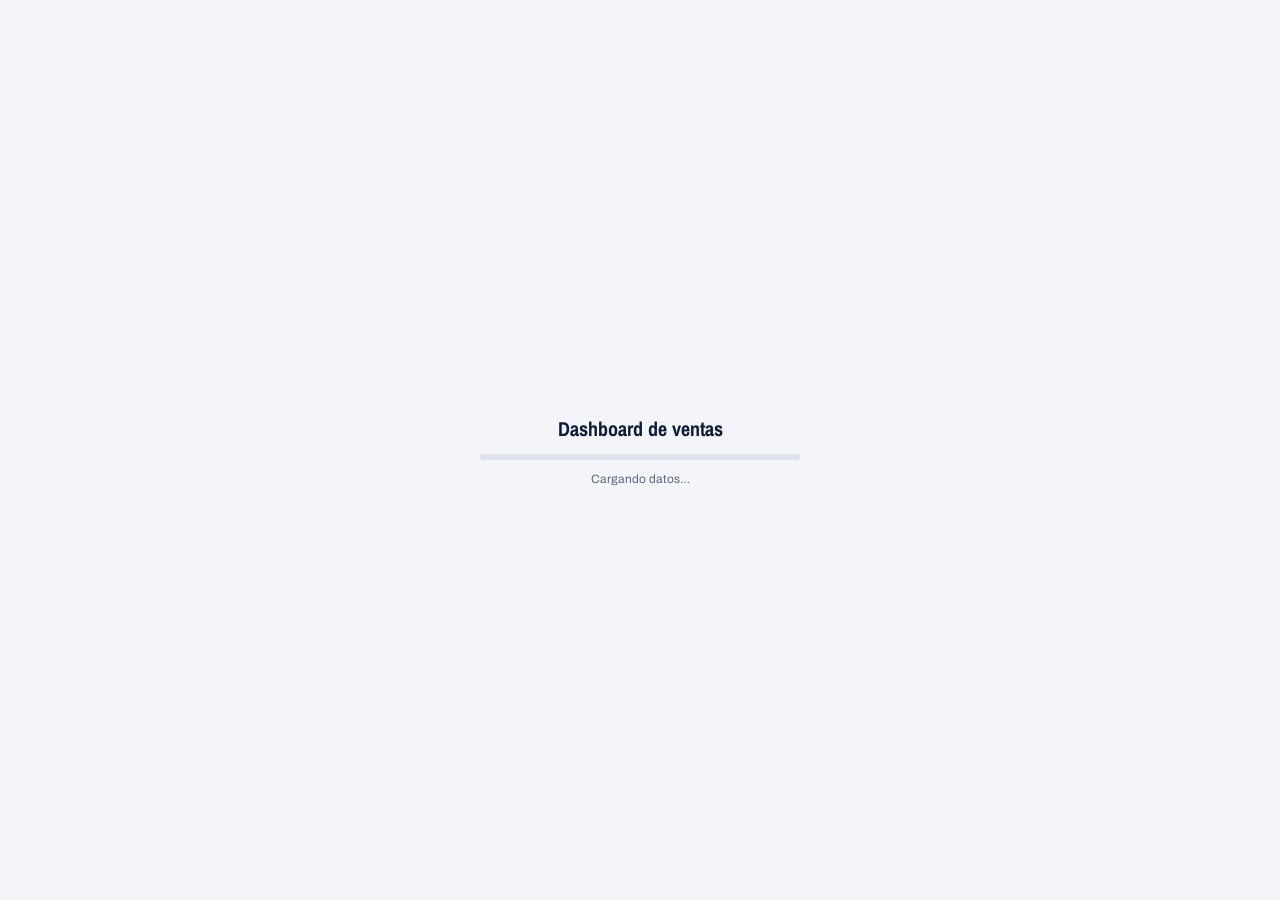
<file: dashboard.html>
<!DOCTYPE html>
<html lang="es">
<head>
<meta charset="utf-8">
<meta name="viewport" content="width=device-width, initial-scale=1, viewport-fit=cover">
<title>Dashboard de ventas</title>
<link rel="preconnect" href="https://fonts.googleapis.com">
<link rel="stylesheet" href="https://fonts.googleapis.com/css2?family=Archivo:wght@400;500;600;700&family=Archivo+Narrow:wght@500;600;700&display=swap">
<style>
/* Dashboard de ventas – pantalla de la App Guival (antes Tablero.html de Apps Script).
   Colores del módulo Ventas: azul y blanco (nunca azul y verde en la misma pantalla). */
:root{
  --bg:#f3f5f9; --surface:#ffffff; --ink:#0d1b3a; --muted:#5c6782; --line:#dde2ec;
  --accent:#001f60; --accent-soft:#e8edf7; --prev:#c3cad6; --up:#1d4fb8; --down:#b42318; --chip:#eef1f6;
  --font:'Archivo',system-ui,-apple-system,'Segoe UI',sans-serif; --narrow:'Archivo Narrow','Arial Narrow',system-ui,sans-serif;
  color-scheme:light;
}
*{box-sizing:border-box}
[hidden]{display:none!important}
body{background:var(--bg);color:var(--ink);font-family:var(--font);font-size:14px;margin:0}
.wrap{padding-left:max(16px,env(safe-area-inset-left,0px));padding-right:max(16px,env(safe-area-inset-right,0px));max-width:1180px;margin:0 auto}
header.top{background:var(--surface);border-bottom:1px solid var(--line)}
@media(min-width:900px){header.top{position:sticky;top:0;z-index:5}}
header.top .wrap{padding-block:10px;display:flex;flex-direction:column;gap:8px}
.brand{display:flex;align-items:baseline;justify-content:space-between;gap:8px}
.chip.comp{font-weight:600}
.chip.comp[aria-pressed="true"]{background:var(--accent-soft);border-color:var(--accent)}
.chip.comp[aria-pressed="false"]{color:var(--muted)}
.rango label{display:flex;align-items:center;gap:6px;font-size:13px;color:var(--muted);font-weight:600}
.rango input{border:1px solid var(--line);background:var(--chip);border-radius:8px;padding:5px 8px;font-weight:600;color:var(--ink);min-width:0}
.brand .vista{font-size:12.5px;font-weight:600;color:var(--accent)}
.brand .corte{font-size:12px;color:var(--muted);text-align:right}
.row{display:flex;gap:6px;flex-wrap:wrap;align-items:center}
select,button,input{font:inherit;color:var(--ink)}
select{background:var(--chip);border:1px solid transparent;border-radius:8px;padding:6px 8px;font-weight:600}
.seg{display:inline-flex;background:var(--chip);border-radius:8px;padding:2px}
.seg button{border:0;background:transparent;padding:5px 10px;border-radius:6px;font-weight:600;color:var(--muted);cursor:pointer}
.seg button[aria-pressed="true"]{background:var(--surface);color:var(--ink);box-shadow:0 1px 2px rgba(0,0,0,.12)}
.chips{display:flex;gap:6px;overflow-x:auto;padding-bottom:2px;scrollbar-width:none}
.chips::-webkit-scrollbar{display:none}
.chip{flex:0 0 auto;border:1px solid var(--line);background:var(--surface);border-radius:999px;padding:5px 11px;font-size:13px;cursor:pointer;white-space:nowrap}
.chip.on{background:var(--accent-soft);border-color:var(--accent);color:var(--ink);font-weight:600}
.chip.clear{border-style:dashed;color:var(--muted)}
main .wrap{padding-block:14px 40px;display:grid;gap:14px;grid-template-columns:minmax(0,1fr)}
@media(min-width:900px){main .wrap{grid-template-columns:minmax(0,5fr) minmax(0,7fr)}.span2{grid-column:1/-1}}
.kpis{display:grid;grid-template-columns:repeat(2,minmax(0,1fr));gap:8px}
.kpis .kpi:first-child{grid-column:1/-1}
@media(min-width:700px){.kpis{grid-template-columns:2fr 1fr 1fr}.kpis .kpi:first-child{grid-column:auto}}
.kpi{background:var(--surface);border:1px solid var(--line);border-radius:10px;padding:10px 10px 9px;min-width:0}
.kpi .lbl{font-size:11px;text-transform:uppercase;letter-spacing:.06em;color:var(--muted)}
.kpi .val{font-family:var(--narrow);font-size:22px;font-weight:700;margin-top:2px;font-variant-numeric:tabular-nums;white-space:nowrap;overflow:hidden;text-overflow:ellipsis}
.kpi .cmp{font-size:12px;color:var(--muted);font-variant-numeric:tabular-nums;display:flex;flex-wrap:wrap;gap:4px 8px;align-items:center}
.pill{display:inline-block;border-radius:6px;padding:1px 6px;font-weight:700;font-size:12px}
.pill.up{color:var(--up);background:#e3ebfa}
.pill.down{color:var(--down);background:#fdecea}
.card{background:var(--surface);border:1px solid var(--line);border-radius:10px;padding:12px;min-width:0}
.card h2{font-family:var(--narrow);font-size:15px;margin:0 0 8px;font-weight:700;display:flex;justify-content:space-between;gap:8px;align-items:center}
.card h2 small{font-family:var(--font);font-weight:400;color:var(--muted);font-size:12px}
.legend{display:flex;gap:12px;font-size:12px;color:var(--muted)}
.legend i{display:inline-block;width:10px;height:10px;border-radius:2px;margin-right:4px;vertical-align:-1px}
svg text{fill:var(--muted);font-family:var(--font)}
.tools{display:flex;gap:6px;flex-wrap:wrap;margin-bottom:8px;align-items:center}
.tools input{flex:1 1 140px;min-width:0;border:1px solid var(--line);background:var(--bg);border-radius:8px;padding:6px 9px}
.tbl{overflow-x:auto;margin:0 -12px;padding:0 12px}
table{border-collapse:collapse;width:100%;font-variant-numeric:tabular-nums;font-size:13px}
th{font-size:11px;text-transform:uppercase;letter-spacing:.05em;color:var(--muted);font-weight:600;text-align:right;padding:6px 6px;border-bottom:1px solid var(--line);white-space:nowrap;position:sticky;top:0;background:var(--surface)}
th:first-child,td:first-child{text-align:left;position:sticky;left:0;z-index:1;background:var(--surface)}
th:first-child{z-index:2}
td{padding:7px 6px;border-bottom:1px solid var(--line);text-align:right;white-space:nowrap}
td.name{white-space:normal;min-width:120px;max-width:240px;line-height:1.25}
td.name small{display:block;color:var(--muted);font-size:11px}
tbody tr{cursor:pointer}
tbody tr:hover td{background:#f4f6fb}
tr.tot td{font-weight:700;border-top:2px solid var(--ink)}
.share{display:block;height:3px;background:var(--accent);border-radius:2px;margin-top:4px;opacity:.75}
.more{margin-top:10px;width:100%;border:1px dashed var(--line);background:transparent;border-radius:8px;padding:8px;color:var(--muted);cursor:pointer}
.note{font-size:12px;color:var(--muted)}
#loading{position:fixed;inset:0;background:var(--bg);display:flex;align-items:center;justify-content:center;z-index:30;flex-direction:column;gap:12px;padding:24px;text-align:center}
#loading .bar{width:min(320px,80vw);height:6px;background:var(--line);border-radius:3px;overflow:hidden}
#loading .bar span{display:block;height:100%;width:0;background:var(--accent);transition:width .2s}
#loading .reint{border:0;background:var(--accent);color:#fff;border-radius:10px;padding:10px 18px;font-weight:600;cursor:pointer}
.sheet-bg{position:fixed;inset:0;background:rgba(0,0,0,.4);z-index:20;display:flex;align-items:flex-end;justify-content:center}
.sheet{background:var(--surface);width:min(560px,100%);height:min(86vh,720px);border-radius:14px 14px 0 0;display:flex;flex-direction:column;padding:12px max(16px,env(safe-area-inset-left,0px)) calc(12px + env(safe-area-inset-bottom,0px)) max(16px,env(safe-area-inset-right,0px));gap:10px}
@media(min-width:700px){.sheet-bg{align-items:center}.sheet{border-radius:14px}}
.sheet .hd{display:flex;align-items:center;gap:8px}
.sheet h3{margin:0;font-family:var(--narrow);font-size:18px;flex:1}
.sheet .x{border:0;background:var(--chip);border-radius:999px;width:34px;height:34px;font-size:18px;cursor:pointer}
.sheet .modo{border:1px solid var(--line);background:var(--surface);border-radius:999px;padding:5px 10px;font-size:13px;cursor:pointer}
.sheet .modo[aria-pressed="true"]{background:var(--accent-soft);border-color:var(--accent);font-weight:600}
.sheet input[type=search]{border:1px solid var(--line);background:var(--bg);border-radius:10px;padding:10px 12px;width:100%;font-size:16px}
.opts{overflow-y:auto;flex:1;min-height:0;border-top:1px solid var(--line);-webkit-overflow-scrolling:touch}
.opt{display:flex;width:100%;gap:10px;align-items:center;padding:11px 4px;border:0;border-bottom:1px solid var(--line);background:transparent;text-align:left;cursor:pointer;font:inherit;color:var(--ink)}
.opt .nm{flex:1;min-width:0;overflow-wrap:anywhere;line-height:1.25}
.opt .nm small{display:block;color:var(--muted);font-size:11px}
.opt .vl{flex:0 0 auto;color:var(--muted);font-size:12px;font-variant-numeric:tabular-nums}
.opt .ck{flex:0 0 22px;height:22px;border:2px solid var(--line);border-radius:6px;display:inline-flex;align-items:center;justify-content:center;font-size:14px;color:#fff}
.opt.sel .ck{background:var(--accent);border-color:var(--accent)}
.opt.sel{background:#f1f4fb}
.opt mark{background:#d6e0f5;color:inherit;border-radius:2px}
.sheet .acts{display:flex;gap:8px}
.btn{flex:1;border-radius:10px;padding:11px;border:1px solid var(--line);background:var(--surface);cursor:pointer;font:inherit;font-weight:600;color:var(--ink)}
.btn.pri{background:var(--accent);border-color:var(--accent);color:#fff}
.toast{position:fixed;left:50%;transform:translateX(-50%);bottom:calc(18px + env(safe-area-inset-bottom,0px));background:var(--ink);color:var(--surface);padding:9px 14px;border-radius:10px;font-size:13px;z-index:25;max-width:calc(100% - 32px)}
button:focus-visible,select:focus-visible,input:focus-visible,.chip:focus-visible{outline:2px solid var(--accent);outline-offset:2px}
@media (prefers-reduced-motion:reduce){*{transition:none!important}}
/* Tablet y PC: todo más grande y cómodo al dedo */
@media(min-width:700px){
  body{font-size:15px}
  select{padding:8px 10px;font-size:14.5px}
  .seg button{padding:8px 14px;font-size:14.5px}
  .chip{padding:8px 14px;font-size:14px}
  .kpi{padding:14px}.kpi .lbl{font-size:12px}.kpi .val{font-size:28px}.kpi .cmp{font-size:13.5px}
  .card{padding:16px}.card h2{font-size:17px}
  table{font-size:14.5px} th{font-size:12px} td{padding:10px 8px}
  .tools input{padding:9px 12px}
  .brand .vista{font-size:14px}.brand .corte{font-size:13px}
}
</style>
</head>
<body>
<div id="loading"><div style="font-family:var(--narrow);font-weight:700;font-size:20px">Dashboard de ventas</div><div class="bar"><span id="lbar"></span></div><div class="note" id="lmsg">Cargando datos…</div></div>

<header class="top"><div class="wrap">
  <div class="brand"><div class="vista" id="vista" hidden></div><div class="corte" id="corte"></div></div>
  <div class="row">
    <div class="seg" role="group" aria-label="Periodo">
      <button id="pMes" aria-pressed="true">Mes</button><button id="pAnio" aria-pressed="false">Año corrido</button><button id="pAnioC" aria-pressed="false">Año completo</button><button id="pRango" aria-pressed="false">Fechas</button>
    </div>
    <button class="chip comp" id="bComp" aria-pressed="true">Comparar con año anterior</button>
    <select id="selMes" aria-label="Mes"></select>
    <select id="selAnio" aria-label="Año" hidden></select>
    <div class="seg" role="group" aria-label="Corte" id="segCorte">
      <button id="cCorte" aria-pressed="true" title="Comparar contra el año anterior hasta el mismo día">Mismo corte</button><button id="cMes" aria-pressed="false">Mes completo</button>
    </div>
  </div>
  <div class="row rango" id="rowRango" hidden>
    <label>Desde <input type="date" id="fDesde"></label>
    <label>Hasta <input type="date" id="fHasta"></label>
    <span class="note" id="rangoInfo"></span>
  </div>
  <div class="chips" id="chips"></div>
</div></header>

<main><div class="wrap">
  <section class="kpis span2" id="kpis"></section>
  <section class="card">
    <h2><span id="chTitle">Venta por mes</span><span class="legend"><span><i style="background:var(--prev)"></i><b id="lgB"></b></span><span><i style="background:var(--accent)"></i><b id="lgA"></b></span></span></h2>
    <div id="chart"></div>
    <div class="note" id="chNote"></div>
  </section>
  <section class="card">
    <h2><span>Detalle</span><small id="tblInfo"></small></h2>
    <div class="tools">
      <select id="selGrupo" aria-label="Ver por"></select>
      <select id="selMedida" aria-label="Medida"><option value="venta">Venta sin IVA</option><option value="pacas">Pacas</option><option value="imp">Impactos</option></select>
      <div class="seg" role="group" aria-label="Formato de tabla"><button id="lComp" aria-pressed="true">Vs año ant.</button><button id="lMeses" aria-pressed="false">Mes a mes</button></div>
      <input id="buscar" type="search" placeholder="Buscar en la tabla" aria-label="Buscar en la tabla">
    </div>
    <div class="tbl"><table id="tabla"></table></div>
    <button class="more" id="more" hidden>Mostrar más</button>
    <div class="note" style="margin-top:8px">Venta en millones de pesos sin IVA. Toque una fila para filtrar por ella.</div>
  </section>
</div></main>

<script src="config.js"></script>
<script src="sb.js"></script>
<script>
/* Fuente de datos: el servidor de la App (doPost) con la sesión de la app; nada de páginas de Apps Script. */
(function(){
  var CFG = window.GUIVAL_CONFIG || {};
  function ls(k){ try { return localStorage.getItem(k) || ''; } catch (e) { return ''; } }
  var extra = { como: ls('guival_como'), persona: ls('guival_persona') };
  function api(action, payload){
    var body = Object.assign({ action: action, token: ls('guival_token') }, extra, payload || {});
    return fetch(CFG.API_URL, { method: 'POST', headers: { 'Content-Type': 'text/plain;charset=utf-8' }, body: JSON.stringify(body) })
      .then(function(r){ return r.json(); })
      .then(function(res){
        if (!res.ok) { var e = new Error(res.error === 'SESION' ? 'La sesión venció. Cierre esta pantalla y vuelva a entrar a la app.' : res.error); e.fatal = true; throw e; }
        return res.data;
      });
  }
  // Si el servidor está ocupado o falla la red, reintenta (1,5 s y 3 s) antes de mostrar error.
  function reintentar(fn, n){ n = n || 0; return fn().catch(function(e){ if (e.fatal || n >= 2) throw e; return new Promise(function(ok){ setTimeout(ok, 1500 * (n + 1)); }).then(function(){ return reintentar(fn, n + 1); }); }); }
  // Base nueva (Supabase) primero; si aún no tiene sesión nueva o falta algún mes, usa el servidor anterior.
  var SB = window.GuivalSB, usarSB = !!(SB && SB.tiene() && CFG.SB_URL);   // la base solo entrega un mes si su versión coincide con dims; si no, va al servidor anterior
  function sb(fn, body){ return SB.rpc(fn, Object.assign({ como: extra.como || '' }, body || {})); }
  function anterior(){ usarSB = false; }
  window.GUIVAL_FUENTE = {
    dims: function(){
      var p = usarSB ? sb('dash_dims').then(function(d){ if (!d || !d.dims) throw new Error('sin datos'); return d; }).catch(function(e){ anterior(); return null; }) : Promise.resolve(null);
      return p.then(function(d){ return d || reintentar(function(){ return api('dash.dims'); }); }).then(function(d){
        window.GUIVAL_CLAVE = d.llave; window.GUIVAL_VISTA = d.vista || ''; window.GUIVAL_EMPRESA = !!d.empresa; return JSON.parse(d.dims); }); },
    parte: function(m){
      var viejo = function(){ return reintentar(function(){ return api('dash.parte', { mes: m }); }); };
      return usarSB ? sb('dash_parte', { mes: m }).catch(viejo) : viejo();
    }
  };
})();
</script>
<script>
(function(){
'use strict';
const MESES=['Ene','Feb','Mar','Abr','May','Jun','Jul','Ago','Sep','Oct','Nov','Dic'];
const MESL=['enero','febrero','marzo','abril','mayo','junio','julio','agosto','septiembre','octubre','noviembre','diciembre'];
const $=id=>document.getElementById(id);
let DIM, N=0, A={};            // dimensiones y arreglos de hechos
let LK={}; let DOCS=[], DOC1=null;                     // tablas de búsqueda derivadas
const st={comp:true,mes:null,modo:'mes',corte:true,grupo:'vend',medida:'venta',layout:'comp',buscar:'',lim:60,f:{}};

// ------------------------------------------------------------ carga de datos
const fuente = window.GUIVAL_FUENTE;
function idb(){return new Promise((res)=>{try{const q=indexedDB.open('guival',1);q.onupgradeneeded=()=>q.result.createObjectStore('p');q.onsuccess=()=>res(q.result);q.onerror=()=>res(null)}catch(e){res(null)}})}
function idbGet(db,k){return new Promise(res=>{if(!db)return res(null);try{const t=db.transaction('p').objectStore('p').get(k);t.onsuccess=()=>res(t.result||null);t.onerror=()=>res(null)}catch(e){res(null)}})}
function idbPut(db,k,v){try{if(db)db.transaction('p','readwrite').objectStore('p').put(v,k)}catch(e){}}
// Borra del equipo los meses viejos (versiones anteriores) de este mismo filtro.
function idbLimpiar(db,vigentes,pref){try{if(!db)return;const os=db.transaction('p','readwrite').objectStore('p');const q=os.openCursor();q.onsuccess=()=>{const c=q.result;if(!c)return;const k=String(c.key);if(k.indexOf(pref)===0&&!vigentes.has(k))c.delete();c.continue()}}catch(e){}}
async function unzip(b64){
  const bin=Uint8Array.from(atob(b64),c=>c.charCodeAt(0));
  const ds=new DecompressionStream('gzip');
  const buf=await new Response(new Blob([bin]).stream().pipeThrough(ds)).arrayBuffer();
  return buf;
}
async function cargar(){
  DIM=await fuente.dims();
  VER_EMPRESA=window.GUIVAL_EMPRESA===true;
  ORDEN_FILTROS=['tipo','fact','vend','casa','sub','ref','dep','ciu','com','cli','doc'].filter(k=>VER_EMPRESA||k!=='fact');
  const db=await idb(); const partes=[]; let hechas=0;
  const meses=DIM.meses;
  const pref=(window.GUIVAL_CLAVE||'')+':';
  const vigentes=new Set(meses.map(m=>pref+'v3:'+m+':'+DIM.parts[m]));
  let sig=0; const trabajar=async()=>{while(sig<meses.length){const mi=sig++; await traer(meses[mi],mi)}};
  const traer=async (m,mi)=>{
    const clave=pref+'v3:'+m+':'+DIM.parts[m];
    let reg=await idbGet(db,clave);
    if(!reg||!reg.buf){const p=await fuente.parte(m); reg={n:p.n,docs:p.docs||[],buf:await unzip(p.z)}; idbPut(db,clave,reg)}
    partes[mi]=reg; hechas++;
    $('lbar').style.width=(100*hechas/meses.length)+'%'; $('lmsg').textContent='Cargando '+hechas+' de '+meses.length+' meses…';
  };
  await Promise.all(Array.from({length:3},trabajar));   // 3 pedidos a la vez: no copar el servidor
  idbLimpiar(db,vigentes,pref);
  N=partes.reduce((a,r)=>a+r.n,0);
  A={m:new Uint8Array(N),d:new Uint8Array(N),v:new Uint8Array(N),f:new Uint8Array(N),c:new Uint16Array(N),r:new Uint16Array(N),s:new Int32Array(N),p:new Float32Array(N),o:new Uint32Array(N)};
  DOCS=[]; let o=0;
  partes.forEach((reg,mi)=>{const n=reg.n, b=reg.buf; let p=0; const off=DOCS.length;
    for(const dn of reg.docs)DOCS.push(dn);
    A.d.set(new Uint8Array(b,p,n),o); p+=n; A.v.set(new Uint8Array(b,p,n),o); p+=n; A.f.set(new Uint8Array(b,p,n),o); p+=n; p+=(4-(3*n)%4)%4;
    A.c.set(new Uint16Array(b,p,n),o); p+=2*n; A.r.set(new Uint16Array(b,p,n),o); p+=2*n;
    A.s.set(new Int32Array(b,p,n),o); p+=4*n; A.p.set(new Float32Array(b,p,n),o); p+=4*n;
    if(b.byteLength>=p+2*n){const dl=new Uint16Array(b,p,n); for(let k=0;k<n;k++)A.o[o+k]=off+dl[k]}
    A.m.fill(mi,o,o+n); o+=n;});
  DOC1=new Int32Array(DOCS.length).fill(-1); for(let i=0;i<N;i++){if(DOC1[A.o[i]]<0)DOC1[A.o[i]]=i}
  LK={vt:Uint8Array.from(DIM.vend.t),rc:Uint16Array.from(DIM.ref.casa),rs:Uint16Array.from(DIM.ref.sub),
      cc:Uint16Array.from(DIM.cli.ciu),cd:Uint16Array.from(DIM.cli.dep),cm:Uint16Array.from(DIM.cli.com)};
}

// ------------------------------------------------------------ dimensiones
const DIMS={
  tipo:{t:'Tipo',n:()=>DIM.tipos,k:i=>LK.vt[A.v[i]]},
  fact:{t:'Empresa',n:()=>DIM.fact,k:i=>A.f[i]},
  vend:{t:'Vendedor',n:()=>DIM.vend.n,k:i=>A.v[i]},
  casa:{t:'Casa',n:()=>DIM.casas.n,k:i=>LK.rc[A.r[i]],sub:j=>DIM.casas.cod[j]},
  sub:{t:'Subgrupo',n:()=>DIM.subgrupos,k:i=>LK.rs[A.r[i]]},
  ref:{t:'Referencia',n:()=>DIM.ref.n,k:i=>A.r[i],sub:j=>DIM.ref.cod[j]},
  dep:{t:'Departamento',n:()=>DIM.deptos,k:i=>LK.cd[A.c[i]]},
  ciu:{t:'Ciudad',n:()=>DIM.ciudades,k:i=>LK.cc[A.c[i]]},
  com:{t:'Comuna',n:()=>DIM.comunas,k:i=>LK.cm[A.c[i]]},
  cli:{t:'Cliente',n:()=>DIM.cli.n,k:i=>A.c[i],sub:j=>DIM.cli.cod[j]},
  doc:{t:'Documento',n:()=>DOCS,k:i=>A.o[i],sub:j=>{const i=DOC1[j];if(i<0)return '';const m=DIM.meses[A.m[i]];return String(A.d[i]).padStart(2,'0')+'/'+m.slice(5)+'/'+m.slice(0,4)+' · '+tit(DIM.cli.n[A.c[i]])+' · '+tit(DIM.vend.n[A.v[i]])},crudo:true},
  mes:{t:'Mes',n:()=>mesesX().map(m=>MESES[+m.slice(5)-1]+' '+m.slice(0,4)),k:i=>A.m[i],noFiltro:true},
  fecha:{t:'Fecha',n:()=>{const o=[];DIM.meses.forEach(m=>{for(let d=0;d<32;d++)o.push(String(d).padStart(2,'0')+'/'+m.slice(5)+'/'+m.slice(0,4))});return o},k:i=>A.m[i]*32+A.d[i],noFiltro:true},
  dia:{t:'Día del mes',n:()=>Array.from({length:32},(_,d)=>String(d)),k:i=>A.d[i],noFiltro:true}
};
let VER_EMPRESA=false;
let ORDEN_FILTROS=['tipo','vend','casa','sub','ref','dep','ciu','com','cli','doc'];
const SIG={tipo:'vend',fact:'vend',vend:'casa',casa:'sub',sub:'ref',ref:'cli',dep:'ciu',ciu:'cli',com:'cli',cli:'doc',doc:'ref'};

// ------------------------------------------------------------ periodo
// meses con datos + los que faltan hasta diciembre del último año (sin ventas todavía)
function mesesX(){const o=DIM.meses.slice();let u=o[o.length-1];while(u.slice(5)!=='12'){const y=+u.slice(0,4),m=+u.slice(5)+1;u=y+'-'+String(m).padStart(2,'0');o.push(u)}return o}
function mesIdx(y,m){return DIM.meses.indexOf(y+'-'+String(m).padStart(2,'0'))}
function ymd(t){const p=t.split('-').map(Number);return {y:p[0],m:p[1],d:p[2]}}
function fechaTxt(t){const f=ymd(t);return String(f.d).padStart(2,'0')+'/'+String(f.m).padStart(2,'0')+'/'+f.y}
function menosAnio(t){const f=ymd(t);let d=f.d;if(f.m===2&&d===29)d=28;return (f.y-1)+'-'+String(f.m).padStart(2,'0')+'-'+String(d).padStart(2,'0')}
function limites(desde,hasta){ // por cada mes del dato: día inicial y final dentro del rango (0 = fuera)
  const nM=DIM.meses.length, lo=new Uint8Array(nM), hi=new Uint8Array(nM);
  DIM.meses.forEach((mm,i)=>{const ini=mm+'-01', fin=mm+'-31'; if(fin<desde||ini>hasta)return;
    lo[i]=desde>ini?ymd(desde).d:1; hi[i]=hasta<fin?ymd(hasta).d:31});
  return {lo,hi};
}
function periodo(){
  if(st.modo==='rango'){
    const a=limites(st.desde,st.hasta), b=limites(menosAnio(st.desde),menosAnio(st.hasta)); const h=ymd(st.hasta);
    return {y:h.y,m:h.m,loA:a.lo,hiA:a.hi,loB:b.lo,hiB:b.hi,cap:31,rango:true,
      txt:'Del '+fechaTxt(st.desde)+' al '+fechaTxt(st.hasta),txtB:'Del '+fechaTxt(menosAnio(st.desde))+' al '+fechaTxt(menosAnio(st.hasta))};
  }
  if(st.modo==='anioc'){
    // año completo: los 12 meses del año elegido contra los 12 meses completos del año anterior
    const y=+st.anio, nM=DIM.meses.length, loA=new Uint8Array(nM), hiA=new Uint8Array(nM), loB=new Uint8Array(nM), hiB=new Uint8Array(nM);
    for(let k=1;k<=12;k++){const ia=mesIdx(y,k), ib=mesIdx(y-1,k); if(ia>=0){loA[ia]=1;hiA[ia]=31} if(ib>=0){loB[ib]=1;hiB[ib]=31}}
    return {y,m:0,loA,hiA,loB,hiB,cap:31,rango:false,anioc:true};
  }
  const [y,m]=st.mes.split('-').map(Number);
  const corteDia=+DIM.corte.slice(8); const esUltimo=st.mes===DIM.corte.slice(0,7);
  const cap=(st.corte&&esUltimo)?corteDia:31;
  const nM=DIM.meses.length, loA=new Uint8Array(nM), hiA=new Uint8Array(nM), loB=new Uint8Array(nM), hiB=new Uint8Array(nM);
  const desde=st.modo==='anio'?1:m;
  for(let k=desde;k<=m;k++){const ia=mesIdx(y,k), ib=mesIdx(y-1,k); const tope=k===m?cap:31;
    if(ia>=0){loA[ia]=1;hiA[ia]=tope} if(ib>=0){loB[ib]=1;hiB[ib]=tope}}
  return {y,m,loA,hiA,loB,hiB,cap,rango:false};
}

// ------------------------------------------------------------ filtros
function mascaras(excluir){
  const mk={};
  for(const k of ORDEN_FILTROS){
    if(k===excluir)continue;
    const s=st.f[k]; if(!s||!s.size)continue;
    const n=DIMS[k].n().length; const a=new Uint8Array(n); s.forEach(j=>a[j]=1); mk[k]=a;
  }
  return mk;
}
function pasa(i,mk){
  if(mk.vend&&!mk.vend[A.v[i]])return false;
  if(mk.tipo&&!mk.tipo[LK.vt[A.v[i]]])return false;
  if(mk.fact&&!mk.fact[A.f[i]])return false;
  if(mk.ref&&!mk.ref[A.r[i]])return false;
  if(mk.casa&&!mk.casa[LK.rc[A.r[i]]])return false;
  if(mk.sub&&!mk.sub[LK.rs[A.r[i]]])return false;
  if(mk.cli&&!mk.cli[A.c[i]])return false;
  if(mk.dep&&!mk.dep[LK.cd[A.c[i]]])return false;
  if(mk.ciu&&!mk.ciu[LK.cc[A.c[i]]])return false;
  if(mk.com&&!mk.com[LK.cm[A.c[i]]])return false;
  if(mk.doc&&!mk.doc[A.o[i]])return false;
  return true;
}

// ------------------------------------------------------------ formato
const nf=new Intl.NumberFormat('es-CO',{maximumFractionDigits:0});
const nf1=new Intl.NumberFormat('es-CO',{minimumFractionDigits:1,maximumFractionDigits:1});
const nf2=new Intl.NumberFormat('es-CO',{minimumFractionDigits:2,maximumFractionDigits:2});   // millones con 2 decimales (19/11)
function fmt(v,med){return med==='venta'?'$'+nf.format(v):nf.format(v)}
function ftab(v,med){if(!v)return '–';return med==='venta'?nf2.format(v/1e6):nf.format(v)}
function corto(v,med){
  if(med!=='venta')return nf.format(v);
  const a=Math.abs(v);
  if(a>=1e6)return '$'+nf2.format(v/1e6)+' M';
  return '$'+nf.format(v);
}
function varPct(a,b){if(!b)return null;return (a-b)/Math.abs(b)*100}
function pill(p){if(p===null||!isFinite(p))return '<span class="note">–</span>';const c=p>=0?'up':'down';return `<span class="pill ${c}">${p>=0?'▲':'▼'} ${nf1.format(Math.abs(p))}%</span>`}
function esc(s){return String(s).replace(/[&<>"]/g,c=>({'&':'&amp;','<':'&lt;','>':'&gt;','"':'&quot;'}[c]))}
function tit(s){return String(s).toLowerCase().replace(/(^|[\s(\/.-])([a-záéíóúñ])/g,(m,a,b)=>a+b.toUpperCase())}

// ------------------------------------------------------------ cálculo principal
function calcular(){
  const P=periodo(); const mk=mascaras(null); const g=DIMS[st.grupo]; const ng=g.n().length;
  const med=st.medida;
  const nM=DIM.meses.length;
  const vA=new Float64Array(ng), vB=new Float64Array(ng);
  const pA=new Float64Array(ng), pB=new Float64Array(ng);
  const cliA=new Set(), cliB=new Set(); const gcA=new Set(), gcB=new Set();
  const porMes=new Float64Array(nM), porMesP=new Float64Array(nM);
  const mesesSel=new Uint8Array(nM); // para layout mes a mes: meses del año seleccionado
  DIM.meses.forEach((m,i)=>{if(+m.slice(0,4)===P.y)mesesSel[i]=1});
  const layoutMeses=st.layout==='meses';
  const gm=layoutMeses?new Float64Array(ng*nM):null; const gmc=layoutMeses&&med==='imp'?new Set():null;
  const impMes=med==='imp'?Array.from({length:nM},()=>new Set()):null;
  let tA=0,tB=0,tpA=0,tpB=0;
  const K=g.k;
  // en Mes y Fecha, el año anterior se compara contra el mismo mes/fecha del año siguiente
  const sigMes=DIM.meses.map(m=>DIM.meses.indexOf((+m.slice(0,4)+1)+m.slice(4)));
  const MX=mesesX(); const sigMesX=MX.map(m=>MX.indexOf((+m.slice(0,4)+1)+m.slice(4)));
  const desplaza=st.grupo==='mes'?(k=>sigMesX[k]):st.grupo==='fecha'?(k=>{const j=sigMes[k>>5];return j<0?-1:j*32+(k&31)}):null;
  for(let i=0;i<N;i++){
    if(!pasa(i,mk))continue;
    const mi=A.m[i], s=A.s[i], p=A.p[i];
    porMes[mi]+=s; porMesP[mi]+=p; if(impMes)impMes[mi].add(A.c[i]);
    const d=A.d[i];
    const inA=d>=P.loA[mi]&&d<=P.hiA[mi], inB=d>=P.loB[mi]&&d<=P.hiB[mi];
    if(!inA&&!inB&&!(layoutMeses&&mesesSel[mi]))continue;
    const k=K(i); const kb=desplaza?desplaza(k):k;
    if(inA){vA[k]+=s;pA[k]+=p;tA+=s;tpA+=p;cliA.add(A.c[i]);if(med==='imp')gcA.add(k*65536+A.c[i])}
    if(inB&&kb>=0){vB[kb]+=s;pB[kb]+=p;if(med==='imp')gcB.add(kb*65536+A.c[i])}
    if(inB){tB+=s;tpB+=p;cliB.add(A.c[i])}
    if(layoutMeses&&mesesSel[mi]){ if(med==='imp')gmc.add((k*nM+mi)*65536+A.c[i]); else gm[k*nM+mi]+=(med==='venta'?s:p)}
  }
  let rA=vA,rB=vB;
  if(med==='pacas'){rA=pA;rB=pB}
  if(med==='imp'){rA=new Float64Array(ng);rB=new Float64Array(ng);gcA.forEach(x=>rA[Math.floor(x/65536)]++);gcB.forEach(x=>rB[Math.floor(x/65536)]++)}
  if(gmc){gmc.forEach(x=>{const kk=Math.floor(x/65536);gm[kk]++})}
  const serie=med==='venta'?porMes:med==='pacas'?porMesP:impMes.map(s=>s.size);
  return {P,ng,rA,rB,gm,nM,mesesSel,tot:{vA:tA,vB:tB,pA:tpA,pB:tpB,iA:cliA.size,iB:cliB.size},serie};
}

// ------------------------------------------------------------ pintar
function pintar(){
  const R=calcular(); const P=R.P;
  // encabezado
  const fc=DIM.corte.split('-');
  $('corte').innerHTML='Corte '+fc[2]+'/'+fc[1]+'/'+fc[0]+'<br>'+(!st.comp?(P.rango?P.txt:''):(P.rango?'Contra '+P.txtB.toLowerCase():P.anioc?'Año '+P.y+' completo vs '+(P.y-1)+' completo':(P.cap<31?'Comparando al día '+P.cap:'Mes completo')));
  if(P.rango)$('rangoInfo').textContent='';
  // KPIs
  const T=R.tot; const etqB=P.rango?'Año ant.':(P.y-1)+''; const sinVar=P.anioc&&P.y===+DIM.corte.slice(0,4);
  $('kpis').innerHTML=[
    ['Venta sin IVA',corto(T.vA,'venta'),corto(T.vB,'venta'),varPct(T.vA,T.vB)],
    ['Pacas',nf.format(T.pA),nf.format(T.pB),varPct(T.pA,T.pB)],
    ['Impactos',nf.format(T.iA),nf.format(T.iB),varPct(T.iA,T.iB)]
  ].map(([l,a,b,p])=>`<div class="kpi"><div class="lbl">${l}</div><div class="val">${a}</div>${st.comp?`<div class="cmp">${pill(sinVar?null:p)} <span>${etqB}: ${b}</span></div>`:''}</div>`).join('');
  dibujarGrafico(R);
  dibujarTabla(R);
  dibujarChips();
}

function dibujarGrafico(R){
  const y=R.P.y, med=st.medida;
  const a=[],b=[];
  for(let m=1;m<=12;m++){const ia=mesIdx(y,m), ib=mesIdx(y-1,m);a.push(ia>=0?R.serie[ia]:null);b.push(ib>=0?R.serie[ib]:null)}
  $('lgA').textContent=y; $('lgB').textContent=y-1; $('lgB').parentElement.hidden=!st.comp;
  $('chTitle').textContent=(med==='venta'?'Venta':med==='pacas'?'Pacas':'Impactos')+' por mes';
  const W=520,H=210,pl=46,pr=6,pt=10,pb=24; const iw=W-pl-pr, ih=H-pt-pb;
  const mx=Math.max(1,...a.filter(v=>v!==null),...b.filter(v=>v!==null));
  const paso=niceStep(mx/4); const top=Math.ceil(mx/paso)*paso;
  let s=`<svg viewBox="0 0 ${W} ${H}" width="100%" role="img" aria-label="Comparativo mensual">`;
  for(let t=0;t<=top+1e-9;t+=paso){const yy=pt+ih-ih*t/top;s+=`<line x1="${pl}" x2="${W-pr}" y1="${yy}" y2="${yy}" stroke="var(--line)" stroke-width="1"/><text x="${pl-6}" y="${yy+4}" font-size="10" text-anchor="end">${eje(t,med)}</text>`}
  const bw=iw/12;
  for(let m=0;m<12;m++){
    const x=pl+m*bw; const w=bw*0.36;
    if(st.comp&&b[m]!==null){const h=ih*Math.max(0,b[m])/top;s+=`<rect x="${x+bw*0.12}" y="${pt+ih-h}" width="${w}" height="${h}" fill="var(--prev)" rx="2"><title>${MESL[m]} ${y-1}: ${fmt(b[m],med)}</title></rect>`}
    if(a[m]!==null){const h=ih*Math.max(0,a[m])/top;const sel=(m+1)===R.P.m;s+=`<rect x="${x+bw*0.5}" y="${pt+ih-h}" width="${w}" height="${h}" fill="var(--accent)" opacity="${sel?1:.8}" rx="2"><title>${MESL[m]} ${y}: ${fmt(a[m],med)}</title></rect>`}
    s+=`<text x="${x+bw/2}" y="${H-7}" font-size="10" text-anchor="middle" ${(m+1)===R.P.m?'font-weight="700" style="fill:var(--ink)"':''}>${MESES[m]}</text>`;
  }
  s+='</svg>'; $('chart').innerHTML=s;
  const ult=DIM.corte.slice(0,7); const um=+ult.slice(5);
  $('chNote').textContent=(st.comp&&+ult.slice(0,4)===y)?`${MESES[um-1]} ${y} va al ${+DIM.corte.slice(8)} de ${MESL[um-1]}; el año anterior se muestra completo.`:'';
}
function niceStep(x){const p=Math.pow(10,Math.floor(Math.log10(x||1)));const f=x/p;return (f<=1?1:f<=2?2:f<=5?5:10)*p}
function eje(v,med){if(med!=='venta')return nf.format(v);if(v>=1e9)return nf1.format(v/1e9)+'mM';if(v>=1e6)return nf.format(v/1e6)+'M';return nf.format(v)}

function dibujarTabla(R){
  const g=DIMS[st.grupo]; const nombres=g.n(); const med=st.medida; const q=st.buscar.trim().toLowerCase();
  let idx=[]; for(let k=0;k<R.ng;k++){ if(R.rA[k]||R.rB[k]||(R.gm&&rowAny(R,k)))idx.push(k)}
  if(q)idx=idx.filter(k=>(nombres[k]+' '+(g.sub?g.sub(k):'')).toLowerCase().includes(q));
  const filaTot=k=>{if(!R.gm)return R.rA[k];let t=0;for(let i=0;i<R.nM;i++)t+=R.gm[k*R.nM+i];return t};
  if(st.grupo==='mes'||st.grupo==='dia'||st.grupo==='fecha')idx.sort((x,y)=>x-y);
  else if(st.layout==='meses'){const tt=new Map(idx.map(k=>[k,filaTot(k)]));idx.sort((x,y)=>tt.get(y)-tt.get(x))}
  else idx.sort((x,y)=>R.rA[y]-R.rA[x]||R.rB[y]-R.rB[x]);
  const totA=idx.reduce((s,k)=>s+R.rA[k],0), totB=idx.reduce((s,k)=>s+R.rB[k],0);
  const vis=idx.slice(0,st.lim);
  const etiqueta=(k)=>{let n=nombres[k]; if(st.grupo==='tipo'||st.grupo==='fact'||st.grupo==='mes'||st.grupo==='dia'||st.grupo==='fecha')return esc(n); if(g.crudo)return esc(n)+(g.sub?`<small>${esc(g.sub(k))}</small>`:''); let s=g.sub?`<small>${esc(g.sub(k))}</small>`:''; return esc(tit(n))+s};
  let h='';
  if(st.layout==='comp'){
    const y=R.P.y; const cA=R.P.rango?'Periodo':y, cB=R.P.rango?'Año ant.':y-1;
    const u=med==='venta'?' $M':'';
    const C=st.comp&&st.grupo!=='doc';
    h+=`<thead><tr><th>${g.t}</th><th>${C?cA:(R.P.rango?'Venta':y)}${u}</th>${C?`<th>${cB}${u}</th><th>Var.</th>`:''}<th>Part.</th></tr></thead><tbody>`;
    for(const k of vis){const sh=totA?R.rA[k]/totA*100:0;
      h+=`<tr data-k="${k}"><td class="name">${etiqueta(k)}<span class="share" style="width:${Math.max(0,Math.min(100,sh))}%"></span></td><td>${ftab(R.rA[k],med)}</td>${C?`<td>${ftab(R.rB[k],med)}</td><td>${pill(R.P.anioc&&!R.rA[k]?null:varPct(R.rA[k],R.rB[k]))}</td>`:''}<td>${nf1.format(sh)}%</td></tr>`}
    if(med!=='imp')h+=`<tr class="tot"><td>Total</td><td>${ftab(totA,med)}</td>${C?`<td>${ftab(totB,med)}</td><td>${pill(R.P.anioc&&R.P.y===+DIM.corte.slice(0,4)?null:varPct(totA,totB))}</td>`:''}<td>100%</td></tr>`;
  } else {
    const cols=[];for(let i=0;i<R.nM;i++)if(R.mesesSel[i])cols.push(i);
    const conTot=med!=='imp';
    h+=`<thead><tr><th>${g.t}${med==='venta'?' · $M':''}</th>${cols.map(i=>`<th>${MESES[+DIM.meses[i].slice(5)-1]}</th>`).join('')}${conTot?'<th>Total</th>':''}</tr></thead><tbody>`;
    const tc=new Float64Array(R.nM);
    for(const k of vis){let t=0; h+=`<tr data-k="${k}"><td class="name">${etiqueta(k)}</td>`;
      for(const i of cols){const v=R.gm[k*R.nM+i];t+=v;h+=`<td>${v?ftab(v,med):''}</td>`}
      h+=(conTot?`<td><b>${ftab(t,med)}</b></td>`:'')+'</tr>'}
    if(med!=='imp'){for(const k of idx)for(const i of cols)tc[i]+=R.gm[k*R.nM+i];
      h+=`<tr class="tot"><td>Total</td>${cols.map(i=>`<td>${ftab(tc[i],med)}</td>`).join('')}<td>${ftab(cols.reduce((s,i)=>s+tc[i],0),med)}</td></tr>`}
  }
  h+='</tbody>';
  $('tabla').innerHTML=h;
  $('more').hidden=idx.length<=st.lim; $('more').textContent=`Mostrar más (${idx.length-st.lim} restantes)`;
  $('tblInfo').textContent=idx.length+' '+(idx.length===1?'fila':'filas');
}
function rowAny(R,k){for(let i=0;i<R.nM;i++)if(R.gm[k*R.nM+i])return true;return false}

function dibujarChips(){
  let h='';
  for(const k of ORDEN_FILTROS){const s=st.f[k]; const n=s&&s.size;
    let txt=DIMS[k].t; if(n===1){const j=[...s][0]; txt=DIMS[k].t+': '+tit(DIMS[k].n()[j])} else if(n>1) txt=DIMS[k].t+' ('+n+')';
    h+=`<button class="chip${n?' on':''}" data-f="${k}">${esc(txt)}</button>`}
  if(ORDEN_FILTROS.some(k=>st.f[k]&&st.f[k].size))h+=`<button class="chip clear" data-f="__limpiar">Quitar filtros</button>`;
  $('chips').innerHTML=h;
}

// ------------------------------------------------------------ hoja de selección
function abrirFiltro(k){
  const d=DIMS[k]; const nombres=d.n(); const P=periodo(); const mk=mascaras(k);
  const val=new Float64Array(nombres.length);
  for(let i=0;i<N;i++){const mi=A.m[i]; if(A.d[i]<P.loA[mi]||A.d[i]>P.hiA[mi])continue; if(!pasa(i,mk))continue; val[d.k(i)]+=A.s[i]}
  const sel=new Set(st.f[k]||[]); let varios=sel.size>1;
  let lista=[]; for(let j=0;j<nombres.length;j++)if(val[j]||sel.has(j))lista.push(j);
  lista.sort((a,b)=>(sel.has(b)-sel.has(a))||(val[b]-val[a]));
  const texto=j=>d.crudo?nombres[j]:nombres[j]+' '+(d.sub?d.sub(j):'');
  const sinTilde=t=>t.normalize('NFD').replace(/[̀-ͯ]/g,'').toLowerCase();
  const bg=document.createElement('div'); bg.className='sheet-bg';
  bg.innerHTML=`<div class="sheet" role="dialog" aria-label="${d.t}">
    <div class="hd"><h3>${d.t}</h3><button class="modo" id="fvar" aria-pressed="${varios}">Elegir varios</button><button class="x" id="fx" aria-label="Cerrar">×</button></div>
    <input id="fq" type="search" placeholder="Escriba para buscar ${d.t.toLowerCase()}" autocomplete="off">
    <div class="opts" id="fopts"></div>
    <div class="acts"><button class="btn" id="fclr">Quitar filtro</button><button class="btn pri" id="fok" hidden>Aplicar</button></div></div>`;
  document.body.appendChild(bg);
  const marcar=(t,q)=>{if(!q)return esc(t);const i=sinTilde(t).indexOf(q);if(i<0)return esc(t);return esc(t.slice(0,i))+'<mark>'+esc(t.slice(i,i+q.length))+'</mark>'+esc(t.slice(i+q.length))};
  const pintarOpts=()=>{const q=sinTilde(bg.querySelector('#fq').value.trim());
    const l=(q?lista.filter(j=>sinTilde(texto(j)).includes(q)):lista).slice(0,200);
    bg.querySelector('#fopts').innerHTML=l.map(j=>`<button class="opt${sel.has(j)?' sel':''}" data-j="${j}">${varios?`<span class="ck">${sel.has(j)?'✓':''}</span>`:''}<span class="nm">${marcar(tit(nombres[j]),q)}${d.sub?`<small>${esc(d.sub(j))}</small>`:''}</span><span class="vl">${corto(val[j],'venta')}</span></button>`).join('')||'<div class="note" style="padding:12px 4px">No hay coincidencias</div>';
    bg.querySelector('#fok').hidden=!varios; bg.querySelector('#fok').textContent=sel.size?`Aplicar (${sel.size})`:'Aplicar';};
  pintarOpts();
  const q=bg.querySelector('#fq'); q.addEventListener('input',pintarOpts); setTimeout(()=>{try{q.focus()}catch(e){}},50);
  const cerrar=()=>bg.remove();
  const aplicar=()=>{if(sel.size)st.f[k]=new Set(sel); else delete st.f[k]; if(sel.size===1&&st.grupo===k){st.grupo=SIG[k];$('selGrupo').value=st.grupo} cerrar(); refrescar();
    const n=sel.size; aviso(n?`${d.t}: ${n===1?tit(nombres[[...sel][0]]):n+' seleccionados'}`:`Sin filtro de ${d.t.toLowerCase()}`); window.scrollTo({top:0,behavior:'smooth'})};
  bg.querySelector('#fopts').addEventListener('click',e=>{const b=e.target.closest('.opt');if(!b)return;const j=+b.dataset.j;
    if(!varios){sel.clear();sel.add(j);aplicar();return}
    if(sel.has(j))sel.delete(j); else sel.add(j); pintarOpts()});
  bg.querySelector('#fvar').onclick=e=>{varios=!varios;e.target.setAttribute('aria-pressed',varios);pintarOpts()};
  bg.addEventListener('click',e=>{if(e.target===bg)cerrar()});
  bg.querySelector('#fx').onclick=cerrar;
  bg.querySelector('#fclr').onclick=()=>{sel.clear();aplicar()};
  bg.querySelector('#fok').onclick=aplicar;
}
let tAviso; function aviso(t){let el=document.querySelector('.toast'); if(!el){el=document.createElement('div');el.className='toast';el.setAttribute('role','status');document.body.appendChild(el)} el.textContent=t; el.hidden=false; clearTimeout(tAviso); tAviso=setTimeout(()=>{el.hidden=true},2200)}

// ------------------------------------------------------------ eventos
function refrescar(){st.lim=60;guardar();pintar()}
function guardar(){try{localStorage.setItem('guival_vista',JSON.stringify({comp:st.comp,grupo:st.grupo,medida:st.medida,layout:st.layout,modo:st.modo,anio:st.anio,corte:st.corte,desde:st.desde,hasta:st.hasta}))}catch(e){}}
function modoPeriodo(m){st.modo=m;['pMes','pAnio','pAnioC','pRango'].forEach(id=>$(id).setAttribute('aria-pressed',({pMes:'mes',pAnio:'anio',pAnioC:'anioc',pRango:'rango'})[id]===m));$('rowRango').hidden=m!=='rango';$('selMes').hidden=m==='rango'||m==='anioc';$('selAnio').hidden=m!=='anioc';$('segCorte').hidden=m==='rango'||m==='anioc'||!st.comp}
function seg(a,b,v){$(a).setAttribute('aria-pressed',v);$(b).setAttribute('aria-pressed',!v)}
function iniciarUI(){
  try{Object.assign(st,JSON.parse(localStorage.getItem('guival_vista')||'{}'))}catch(e){}
  if(!VER_EMPRESA&&st.grupo==='fact')st.grupo='vend';
  st.mes=DIM.corte.slice(0,7);
  $('selMes').innerHTML=DIM.meses.slice().reverse().map(m=>`<option value="${m}">${tit(MESL[+m.slice(5)-1])} ${m.slice(0,4)}</option>`).join('');
  $('selMes').value=st.mes;
  const anios=[...new Set(DIM.meses.map(m=>m.slice(0,4)))].reverse();
  $('selAnio').innerHTML=anios.map(a=>`<option value="${a}">${a}</option>`).join('');
  if(!anios.includes(String(st.anio)))st.anio=anios[0]; $('selAnio').value=st.anio;
  $('selAnio').onchange=e=>{st.anio=e.target.value;refrescar()};
  $('selGrupo').innerHTML=Object.entries(DIMS).filter(([k])=>VER_EMPRESA||k!=='fact').map(([k,d])=>`<option value="${k}">Por ${d.t.toLowerCase()}</option>`).join('');
  $('selGrupo').value=st.grupo; $('selMedida').value=st.medida;
  st.desde=st.desde||DIM.corte.slice(0,8)+'01'; st.hasta=st.hasta||DIM.corte;
  const primero=DIM.meses[0]+'-01'; [$('fDesde'),$('fHasta')].forEach(x=>{x.min=primero;x.max=DIM.corte}); $('fDesde').value=st.desde; $('fHasta').value=st.hasta;
  modoPeriodo(st.modo||'mes'); seg('cCorte','cMes',st.corte); seg('lComp','lMeses',st.layout==='comp');
  $('selMes').onchange=e=>{st.mes=e.target.value;refrescar()};
  $('pMes').onclick=()=>{modoPeriodo('mes');refrescar()};
  $('pAnio').onclick=()=>{modoPeriodo('anio');refrescar()};
  $('pAnioC').onclick=()=>{modoPeriodo('anioc');refrescar()};
  $('pRango').onclick=()=>{modoPeriodo('rango');refrescar()};
  const pintaComp=()=>{$('bComp').setAttribute('aria-pressed',st.comp);$('bComp').textContent=st.comp?'Comparar con año anterior':'Sin comparar';$('lComp').textContent=st.comp?'Vs año ant.':'Total';$('segCorte').hidden=st.modo==='rango'||st.modo==='anioc'||!st.comp};
  pintaComp(); $('bComp').onclick=()=>{st.comp=!st.comp;pintaComp();refrescar()};
  const cambiaFecha=()=>{let a=$('fDesde').value,b=$('fHasta').value; if(!a||!b)return; if(a>b){const t=a;a=b;b=t;$('fDesde').value=a;$('fHasta').value=b} st.desde=a;st.hasta=b;refrescar()};
  $('fDesde').onchange=cambiaFecha; $('fHasta').onchange=cambiaFecha;
  $('cCorte').onclick=()=>{st.corte=true;seg('cCorte','cMes',true);refrescar()};
  $('cMes').onclick=()=>{st.corte=false;seg('cCorte','cMes',false);refrescar()};
  $('lComp').onclick=()=>{st.layout='comp';seg('lComp','lMeses',true);refrescar()};
  $('lMeses').onclick=()=>{st.layout='meses';seg('lComp','lMeses',false);refrescar()};
  $('selGrupo').onchange=e=>{st.grupo=e.target.value;st.buscar='';$('buscar').value='';refrescar()};
  $('selMedida').onchange=e=>{st.medida=e.target.value;refrescar()};
  let tq; $('buscar').oninput=e=>{clearTimeout(tq);tq=setTimeout(()=>{st.buscar=e.target.value;st.lim=60;pintar()},200)};
  $('more').onclick=()=>{st.lim+=100;pintar()};
  $('chips').onclick=e=>{const b=e.target.closest('.chip');if(!b)return;const k=b.dataset.f;if(k==='__limpiar'){st.f={};refrescar()}else abrirFiltro(k)};
  $('tabla').onclick=e=>{const tr=e.target.closest('tr[data-k]');if(!tr)return;const k=+tr.dataset.k;
    if(DIMS[st.grupo].noFiltro){ if(st.grupo==='mes'&&DIM.meses[k]){st.mes=DIM.meses[k];if(st.modo==='anioc')modoPeriodo('mes');$('selMes').value=st.mes;refrescar()} return}
    const gAnt=st.grupo; st.f[st.grupo]=new Set([k]); st.grupo=SIG[st.grupo]||st.grupo; aviso(DIMS[gAnt].t+': '+tit(DIMS[gAnt].n()[k])+' · ahora por '+DIMS[st.grupo].t.toLowerCase()); $('selGrupo').value=st.grupo; st.buscar='';$('buscar').value=''; refrescar()};
}

cargar().then(()=>{if(window.GUIVAL_VISTA){$('vista').textContent=window.GUIVAL_VISTA;$('vista').hidden=false} iniciarUI();pintar();$('loading').remove()}).catch(err=>{
  $('lmsg').innerHTML=esc('No se pudieron cargar los datos: '+err.message)+'<br><br><button class="reint" onclick="location.reload()">Reintentar</button>';
  const b=document.querySelector('#loading .bar'); if(b)b.style.display='none'; console.error(err)});
})();
</script>
</body>
</html>
</file>
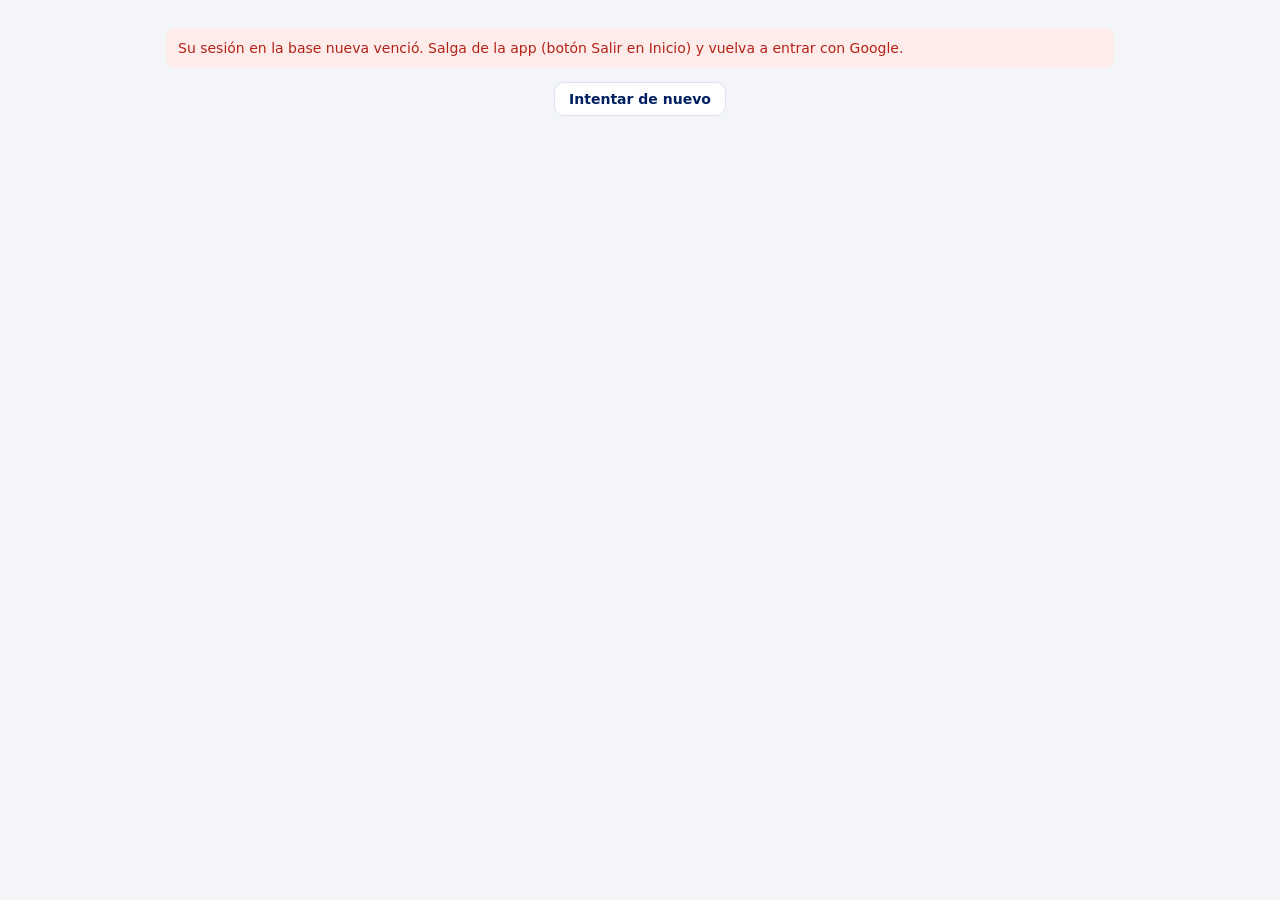
<file: entradas.html>
<!DOCTYPE html>
<html lang="es">
<head>
<meta charset="utf-8">
<meta name="viewport" content="width=device-width, initial-scale=1, viewport-fit=cover">
<title>Entradas a bodega</title>
<style>
/* Entradas a bodega – pantalla propia de la App Guival (antes EntradasPagina de Apps Script).
   Datos: base nueva (Supabase, función entradas_datos). Módulo Compras: azul y blanco.
   20/11: casas, documentos y productos se pueden abrir para ver fechas, documentos y referencias. */
:root{--brand:#001f60;--ink:#0d1b3a;--mute:#5c6782;--line:#dde2ec;--soft:#e8edf7;--bg:#f3f5f9;--card:#fff;--zebra:#f6f8fb}
*{box-sizing:border-box}
html,body{margin:0;background:var(--bg);color:var(--ink);font-family:Inter,system-ui,-apple-system,"Segoe UI",Roboto,Arial,sans-serif;font-size:14px}
button,input{font:inherit;color:inherit}
.wrap{max-width:980px;margin:0 auto;padding:14px 16px 40px}
.tabs{display:flex;gap:6px;flex-wrap:wrap}
.tabs button{border:1px solid var(--line);background:#fff;border-radius:999px;padding:7px 13px;cursor:pointer}
.tabs button.on{background:var(--brand);color:#fff;border-color:var(--brand)}
.row{display:flex;gap:10px;align-items:center}
.btn{border:1px solid var(--line);background:#fff;border-radius:10px;padding:8px 14px;font-weight:600;cursor:pointer;color:var(--brand)}
.kpis{display:grid;grid-template-columns:repeat(3,1fr);gap:10px;margin:10px 0 14px}
.kpi{background:var(--card);border:1px solid var(--line);border-radius:12px;padding:10px 12px}
.kpi small{display:block;color:var(--mute);font-size:12px}
.kpi b{display:block;font-size:20px;margin:2px 0}
.kpi i{font-style:normal;color:var(--mute);font-size:12px}
@media(max-width:480px){.kpi b{font-size:17px}}
input[type=search]{width:100%;border:1px solid var(--line);border-radius:10px;padding:10px 12px;background:#fff;margin-bottom:10px}
.card{background:var(--card);border:1px solid var(--line);border-radius:12px}
.sec{font-weight:700;color:var(--mute);font-size:12.5px;text-transform:uppercase;letter-spacing:.03em;margin:14px 2px 6px}
details.it{background:var(--card);border:1px solid var(--line);border-radius:12px;margin-bottom:8px}
details.it>summary{list-style:none;cursor:pointer;padding:11px 14px;display:flex;gap:10px;align-items:center}
details.it>summary::-webkit-details-marker{display:none}
details.it>summary::before{content:'›';color:var(--mute);font-size:18px;width:10px;transition:transform .15s}
details.it[open]>summary::before{transform:rotate(90deg)}
details.it[open]>summary{border-bottom:1px solid var(--line)}
.sm{flex:1;min-width:0}
.sm .t{font-weight:700}
.sm .d{color:var(--mute);font-size:12.5px;margin-top:1px}
.nr{text-align:right;white-space:nowrap}
.nr b{font-size:15px}
.nr small{color:var(--mute);font-size:11.5px;display:block}
.in{padding:4px 14px 10px}
.in details.it{border-radius:10px;margin:8px 0;background:var(--zebra)}
.in details.it>summary{padding:9px 12px}
table{border-collapse:collapse;width:100%}
th{font-size:11.5px;color:var(--mute);font-weight:600;text-align:left;padding:6px;border-bottom:1px solid var(--line)}
td{padding:6px;border-bottom:1px solid var(--line);font-size:13px;vertical-align:top}
tr:last-child td{border-bottom:0}
.r{text-align:right;white-space:nowrap}
.mu{color:var(--mute);font-size:12px}
.bar{height:5px;background:var(--soft);border-radius:3px;margin-top:5px;max-width:240px}
.bar div{height:100%;background:var(--brand);border-radius:3px}
.note{background:#fff8e1;border:1px solid #f3e2a6;border-radius:10px;padding:10px 12px;color:#5b4a14;font-size:12.5px;margin-top:14px;line-height:1.45}
.err{background:#fdecea;color:#b42318;border-radius:10px;padding:12px;margin:14px 0}
.out{display:flex;gap:8px;justify-content:center;margin-top:14px}
.spin{width:34px;height:34px;border:3px solid var(--soft);border-top-color:var(--brand);border-radius:50%;margin:60px auto;animation:g 1s linear infinite}
@keyframes g{to{transform:rotate(360deg)}}
</style>
<script src="config.js"></script>
<script src="sb.js"></script>
</head>
<body>
<div id="app"><div class="spin"></div></div>
<script>
const $app = document.getElementById('app');
const esc = s => String(s==null?'':s).replace(/[&<>"']/g, c => ({'&':'&amp;','<':'&lt;','>':'&gt;','"':'&quot;',"'":'&#39;'}[c]));
const E = { datos:null, fechas:[], per:'dia', dia:'', vista:'doc', q:'' };
const MESES = ['ene','feb','mar','abr','may','jun','jul','ago','sep','oct','nov','dic'];
const DSEM = ['dom','lun','mar','mié','jue','vie','sáb'];
const fDia = iso => { const d = new Date(iso+'T12:00:00'); return `${DSEM[d.getDay()]} ${d.getDate()} ${MESES[d.getMonth()]}`; };
const fN = n => Math.round(n||0).toLocaleString('es-CO');
const casaCorta = c => String(c||'').split(/[,(]/)[0].trim() || c;
const plural = (n, s, p) => fN(n) + ' ' + (n === 1 ? s : (p || s + 's'));

async function cargar(){
  $app.innerHTML = '<div class="spin"></div>';
  try {
    const d = await GuivalSB.rpc('entradas_datos', {});
    if (!d) throw new Error('Su usuario no tiene acceso a Entradas a bodega. Pídaselo a Nestor.');
    const C = d.cols, ix = k => C.indexOf(k);
    d.filas = d.filas.map(r => ({ fecha:String(r[ix('fecha')]).slice(0,10), doc:r[ix('documento')], ref:r[ix('referencia')], art:r[ix('articulo')]||r[ix('referencia')],
      pacas:+r[ix('pacas')]||0, casa:r[ix('casa')]||'Sin casa', grupo:r[ix('grupo')]||'', saldo:r[ix('saldo')] }));
    E.datos = d;
    E.fechas = [...new Set(d.filas.map(f=>f.fecha))].sort();
    if (!E.dia || E.fechas.indexOf(E.dia) < 0) E.dia = E.fechas[E.fechas.length-1] || '';
    render();
  } catch(e){
    let m = e.message || String(e);
    if (/SIN_SESION/.test(m)) m = 'Su sesión en la base nueva venció. Salga de la app (botón Salir en Inicio) y vuelva a entrar con Google.';
    $app.innerHTML = `<div class="wrap"><div class="err">${esc(m)}</div><div class="out"><button class="btn" data-e="recargar">Intentar de nuevo</button></div></div>`;
  }
}

function render(){
  const D = E.datos;
  $app.innerHTML = `<div class="wrap">
    <div class="tabs">${[['dia','Día'],['7','7 días'],['mes','Este mes'],['ant','Mes anterior'],['todo','Todo']]
      .map(([k,l])=>`<button data-e="per" data-v="${k}" class="${E.per===k?'on':''}">${l}</button>`).join('')}</div>
    <div id="nav"></div>
    <div id="kpi" class="kpis"></div>
    <input type="search" id="q" placeholder="Buscar producto, casa, referencia o documento (CM)…" value="${esc(E.q)}">
    <div class="tabs" style="margin-bottom:10px">${[['doc','Documentos'],['casa','Casas'],['prod','Productos']]
      .map(([k,l])=>`<button data-e="vista" data-v="${k}" class="${E.vista===k?'on':''}">${l}</button>`).join('')}</div>
    <div id="body"></div>
    <div class="note">Toque una casa, un documento o un producto para ver el detalle. <b>Saldo</b> = pacas de ese producto que quedaron en bodega (inventario del CIERRE) al terminar ese día, ya sumada la entrada. Se actualiza sola cada hora con el CIERRE.
      ${D.ultimoArchivo?`<br>Último cierre leído: ${esc(D.ultimoArchivo)}${D.actualizado?' · '+esc(D.actualizado):''}.`:''}</div>
    <div class="out"><button class="btn" data-e="recargar">Actualizar</button></div>
  </div>`;
  pintar();
}

function filtradas(){
  const F = E.datos.filas, fx = E.fechas, ult = fx[fx.length-1] || '';
  let ok;
  if (E.per === 'dia') ok = f => f.fecha === E.dia;
  else if (E.per === '7'){ const set = new Set(fx.slice(Math.max(0, fx.length-7))); ok = f => set.has(f.fecha); }
  else if (E.per === 'mes') ok = f => f.fecha.slice(0,7) === ult.slice(0,7);
  else if (E.per === 'ant'){ const d = new Date(ult.slice(0,7)+'-15T12:00:00'); d.setMonth(d.getMonth()-1); const m = d.toISOString().slice(0,7); ok = f => f.fecha.slice(0,7) === m; }
  else ok = () => true;
  const q = E.q.trim().toLowerCase();
  return F.filter(f => ok(f) && (!q || (f.art+' '+f.ref+' '+f.casa+' '+f.doc+' '+f.grupo).toLowerCase().includes(q)));
}

const agrupar = (F, key) => { const m = new Map(); F.forEach(f => { const k = key(f); const o = m.get(k) || {k, filas:[], pacas:0}; o.filas.push(f); o.pacas += f.pacas; m.set(k, o); }); return [...m.values()]; };
const cuenta = (F, k) => new Set(F.map(f => f[k])).size;

// Tabla de referencias de un documento
const tablaRefs = filas => `<table><tr><th>Ref.</th><th>Producto</th><th class="r">Pacas</th><th class="r">Saldo</th></tr>
  ${filas.slice().sort((a,b)=>b.pacas-a.pacas).map(f=>`<tr><td>${esc(f.ref)}</td><td>${esc(f.art)}</td><td class="r">${fN(f.pacas)}</td><td class="r">${f.saldo==null?'–':fN(f.saldo)}</td></tr>`).join('')}</table>`;

// Un documento (fecha + CM) que se abre para ver sus referencias
function docHtml(g, abierto, conCasa){
  const f0 = g.filas[0], cs = [...new Set(g.filas.map(f=>casaCorta(f.casa)))];
  return `<details class="it" ${abierto?'open':''}><summary>
      <div class="sm"><div class="t">${esc(f0.doc)} <span class="mu">· ${fDia(f0.fecha)}</span></div>
        <div class="d">${conCasa?esc(cs.join(', '))+' · ':''}${plural(g.filas.length,'referencia')}</div></div>
      <div class="nr"><b>${fN(g.pacas)}</b><small>pacas</small></div></summary>
    <div class="in">${tablaRefs(g.filas)}</div></details>`;
}
const porDoc = F => agrupar(F, f => f.fecha+'|'+f.doc).sort((a,b)=>b.k.localeCompare(a.k));

function pintar(){
  const nav = document.getElementById('nav'), kp = document.getElementById('kpi'), body = document.getElementById('body');
  if (!body) return;
  const fx = E.fechas;
  if (!fx.length){ body.innerHTML = '<div class="note">Todavía no hay entradas cargadas. Cuando llegue el próximo CIERRE se cargan solas.</div>'; return; }
  if (E.per === 'dia'){
    const i = fx.indexOf(E.dia);
    nav.innerHTML = `<div class="row" style="justify-content:center;gap:14px;margin-top:10px">
      <button class="btn" data-e="dia" data-v="-1" ${i<=0?'disabled style="opacity:.4"':''}>‹</button>
      <b style="min-width:120px;text-align:center">${fDia(E.dia)}</b>
      <button class="btn" data-e="dia" data-v="1" ${i>=fx.length-1?'disabled style="opacity:.4"':''}>›</button></div>`;
  } else nav.innerHTML = '';

  const F = filtradas();
  const pac = F.reduce((s,f)=>s+f.pacas,0), dias = cuenta(F,'fecha'), ncas = cuenta(F,'casa');
  kp.innerHTML = `
    <div class="kpi"><small>Pacas recibidas</small><b>${fN(pac)}</b><i>${E.per==='dia'?'en el día':plural(dias,'día')+' con entradas'}</i></div>
    <div class="kpi"><small>Referencias</small><b>${fN(cuenta(F,'ref'))}</b><i>productos distintos</i></div>
    <div class="kpi"><small>Documentos de compra</small><b>${fN(cuenta(F,'doc'))}</b><i>${plural(ncas,'casa')}</i></div>`;
  if (!F.length){ body.innerHTML = '<div class="card" style="padding:14px;color:var(--mute)">No hay entradas para este filtro.</div>'; return; }

  if (E.vista === 'doc'){
    const gs = porDoc(F), abrir = gs.length <= 6;
    let ant = '';
    body.innerHTML = gs.map(g => {
      const fe = g.filas[0].fecha, sep = E.per !== 'dia' && fe !== ant ? `<div class="sec">${fDia(fe)}</div>` : ''; ant = fe;
      return sep + docHtml(g, abrir, true);
    }).join('');
  }
  else if (E.vista === 'casa'){
    const gs = agrupar(F, f=>f.casa).sort((a,b)=>b.pacas-a.pacas), max = gs[0].pacas || 1, solo = gs.length === 1;
    body.innerHTML = gs.map(g => {
      const docs = porDoc(g.filas);
      return `<details class="it" ${solo?'open':''}><summary>
          <div class="sm"><div class="t">${esc(casaCorta(g.k))}</div>
            <div class="d">${plural(docs.length,'documento')} · ${plural(cuenta(g.filas,'ref'),'referencia')} · ${(g.pacas/pac*100).toFixed(0)}%</div>
            <div class="bar"><div style="width:${(g.pacas/max*100).toFixed(1)}%"></div></div></div>
          <div class="nr"><b>${fN(g.pacas)}</b><small>pacas</small></div></summary>
        <div class="in">${docs.map(d => docHtml(d, false, false)).join('')}</div></details>`;
    }).join('');
  }
  else {
    const gs = agrupar(F, f=>f.ref).sort((a,b)=>b.pacas-a.pacas);
    body.innerHTML = gs.map(g => {
      const ord = g.filas.slice().sort((a,b)=>(b.fecha+b.doc).localeCompare(a.fecha+a.doc)), u = ord[0];
      return `<details class="it"><summary>
          <div class="sm"><div class="t">${esc(u.art)}</div>
            <div class="d">${esc(g.k)} · ${esc(casaCorta(u.casa))} · ${plural(g.filas.length,'entrada')} · últ. ${fDia(u.fecha)}</div></div>
          <div class="nr"><b>${fN(g.pacas)}</b><small>saldo ${u.saldo==null?'–':fN(u.saldo)}</small></div></summary>
        <div class="in"><table><tr><th>Fecha</th><th>Documento</th><th class="r">Pacas</th><th class="r">Saldo</th></tr>
          ${ord.map(f=>`<tr><td>${fDia(f.fecha)}</td><td>${esc(f.doc)}</td><td class="r">${fN(f.pacas)}</td><td class="r">${f.saldo==null?'–':fN(f.saldo)}</td></tr>`).join('')}
        </table></div></details>`;
    }).join('');
  }
}

$app.addEventListener('click', e => {
  const b = e.target.closest('[data-e]'); if (!b || b.disabled) return;
  const a = b.dataset.e, v = b.dataset.v;
  if (a === 'per'){ E.per = v; if (v === 'dia') E.dia = E.fechas[E.fechas.length-1] || ''; render(); }
  else if (a === 'vista'){ E.vista = v; render(); }
  else if (a === 'dia'){ const i = E.fechas.indexOf(E.dia) + (+v); if (i >= 0 && i < E.fechas.length){ E.dia = E.fechas[i]; pintar(); } }
  else if (a === 'recargar') cargar();
});
$app.addEventListener('input', e => {
  if (e.target.id !== 'q') return;
  E.q = e.target.value; clearTimeout(E._t); E._t = setTimeout(pintar, 200);
});
cargar();
</script>
</body>
</html>
</file>
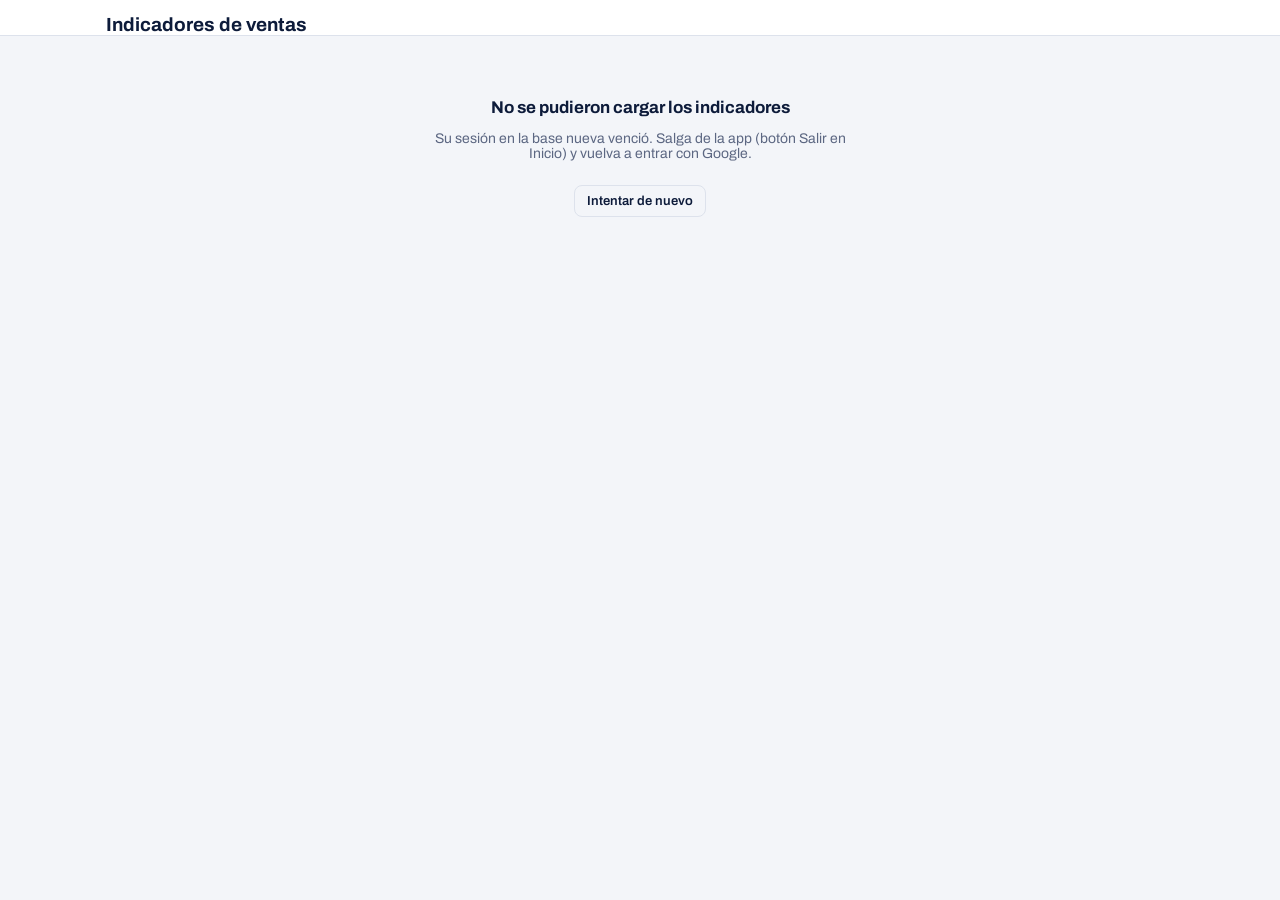
<file: indicadores.html>
<!DOCTYPE html>
<html lang="es">
<head>
<meta charset="utf-8">
<meta name="viewport" content="width=device-width, initial-scale=1, viewport-fit=cover">
<title>Indicadores de ventas</title>
<link rel="preconnect" href="https://fonts.googleapis.com">
<link rel="stylesheet" href="https://fonts.googleapis.com/css2?family=Archivo:wght@400;500;600;700&family=Archivo+Narrow:wght@500;600;700&display=swap">
<style>
/* Indicadores de ventas – pantalla propia de la App Guival (antes IndicadoresPagina de Apps Script).
   Datos: base nueva (Supabase, función mis_indicadores). Colores del módulo Ventas: azul y blanco. */
:root{
  --bg:#f3f5f9; --surface:#ffffff; --ink:#0d1b3a; --muted:#5c6782; --line:#dde2ec; --zebra:#f6f8fb;
  --accent:#001f60; --accent-soft:#e8edf7; --chip:#eef1f6;
  --ok:#1a7f37; --warn:#a8670f; --bad:#c62828;
  --font:'Archivo',system-ui,-apple-system,'Segoe UI',sans-serif; --narrow:'Archivo Narrow','Arial Narrow',system-ui,sans-serif;
  color-scheme:light;
}
*{box-sizing:border-box}
[hidden]{display:none!important}
body{background:var(--bg);color:var(--ink);font-family:var(--font);font-size:14px;margin:0;-webkit-text-size-adjust:100%}
.wrap{padding:0 16px;max-width:1100px;margin:0 auto}
header{background:var(--surface);border-bottom:1px solid var(--line);position:sticky;top:0;z-index:5}
.hrow{display:flex;align-items:baseline;justify-content:space-between;gap:12px;padding-top:14px}
h1{font-size:19px;margin:0;font-weight:700}
.corte{color:var(--muted);font-size:12.5px;white-space:nowrap}
.tabs{display:flex;gap:6px;padding:12px 0;overflow-x:auto;scrollbar-width:none}
.tabs button{font:600 13.5px var(--font);border:1px solid var(--line);background:var(--chip);color:var(--ink);border-radius:999px;padding:8px 14px;white-space:nowrap;cursor:pointer}
.tabs button[aria-selected="true"]{background:var(--accent);border-color:var(--accent);color:#fff}
main.wrap{padding-top:14px;padding-bottom:40px}
.meta{display:flex;flex-wrap:wrap;gap:6px 16px;color:var(--muted);font-size:12.5px;margin:0 0 12px}
.meta b{color:var(--ink);font-weight:600}
.grid{display:grid;gap:14px}
@media(min-width:900px){.grid.two{grid-template-columns:1fr 1fr;align-items:start}}
.card{background:var(--surface);border:1px solid var(--line);border-radius:12px;padding:14px}
.card h2{font-size:15.5px;margin:0 0 2px}
.card .sub{color:var(--muted);font-size:12px;margin:0 0 10px}
.num{font-family:var(--narrow);font-variant-numeric:tabular-nums;text-align:right;white-space:nowrap}
table{border-collapse:collapse;width:100%}
th{font:600 11.5px var(--font);color:var(--muted);text-align:left;padding:6px 6px;border-bottom:1px solid var(--line)}
th.num{text-align:right}
td{padding:6px 6px;border-bottom:1px solid var(--line);font-size:13.5px}
tr:last-child td{border-bottom:0}
.emp td:first-child{color:var(--muted)}
.emp tr.fuerte td{font-weight:700}
.emp tr.fuerte td:first-child{color:var(--ink)}
.emp td.num{font-size:15px}
.emp .ct{display:none}
@media(max-width:600px){.emp .lg{display:none}.emp .ct{display:inline}.emp td,.emp th{padding:7px 4px}.emp td.num{font-size:14px}.emp td:first-child{font-size:12.5px}}
.kpis{display:grid;grid-template-columns:repeat(3,1fr);gap:8px;margin-bottom:12px}
.kpi{background:var(--zebra);border-radius:10px;padding:10px}
.kpi .l{font-size:11.5px;color:var(--muted)}
.kpi .v{font:700 19px var(--narrow);margin-top:2px}
.kpi .s{font-size:11.5px;color:var(--muted);margin-top:2px}
@media(max-width:420px){.kpi .v{font-size:16px}}
.dias td{font-size:13px;padding:5px 6px}
.dias tr.nohab td{background:var(--zebra);color:var(--muted)}
.dias tr.nohab.conventa td.num{color:var(--ink)}
.dias tr.hoy td{background:var(--accent-soft);font-weight:700}
.dias tr.fut td{color:var(--muted)}
.dias .nota{font-size:11.5px;color:var(--muted)}
.dias td.h{color:var(--muted);text-align:center;width:34px}
.ley{display:flex;flex-wrap:wrap;gap:4px 14px;font-size:11.5px;color:var(--muted);margin:0 0 10px}
.dot{display:inline-block;width:9px;height:9px;border-radius:50%;margin-right:5px;vertical-align:0}
.ok{color:var(--ok)} .warn{color:var(--warn)} .bad{color:var(--bad)}
.d-ok{background:var(--ok)} .d-warn{background:var(--warn)} .d-bad{background:var(--bad)}
.rk{list-style:none;margin:0;padding:0}
.rk li{display:grid;grid-template-columns:26px 1fr auto;gap:2px 8px;align-items:center;padding:7px 0;border-bottom:1px solid var(--line)}
.rk li:last-child{border-bottom:0}
.rk .p{font-size:11.5px;color:var(--muted);text-align:right}
.rk .n{font-weight:500;overflow:hidden;text-overflow:ellipsis;white-space:nowrap}
.rk .pc{font:700 15px var(--narrow);text-align:right}
.rk .bar{grid-column:2/4;height:5px;background:var(--chip);border-radius:3px;overflow:hidden;position:relative}
.rk .bar i{display:block;height:100%;border-radius:3px}
.rk .bar b{position:absolute;top:-2px;bottom:-2px;width:2px;background:var(--ink);opacity:.45}
.rk .mt{grid-column:2/4;font-size:11.5px;color:var(--muted)}
.rk li.yo .n{color:var(--accent);font-weight:700}
.tot{display:flex;justify-content:space-between;font-size:12.5px;color:var(--muted);margin-top:10px;padding-top:8px;border-top:1px solid var(--line)}
.tot b{color:var(--ink)}
.nota-pie{font-size:11.5px;color:var(--muted);margin-top:10px}
.msg{max-width:440px;margin:48px auto;text-align:center;color:var(--muted)}
.msg h2{color:var(--ink);font-size:17px}
.carga{height:120px;border-radius:12px;background:linear-gradient(90deg,var(--surface),var(--zebra),var(--surface));background-size:200% 100%;animation:sh 1.2s infinite linear;border:1px solid var(--line)}
@keyframes sh{to{background-position:-200% 0}}
button.rec{font:600 13px var(--font);background:none;border:1px solid var(--line);color:var(--ink);border-radius:8px;padding:8px 12px;margin-top:10px;cursor:pointer}
</style>
<script src="config.js"></script>
<script src="sb.js"></script>
</head>
<body>
<header>
  <div class="wrap">
    <div class="hrow"><h1>Indicadores de ventas</h1><span class="corte" id="corte"></span></div>
    <nav class="tabs" id="tabs" role="tablist" hidden></nav>
  </div>
</header>
<main class="wrap" id="main">
  <div class="grid"><div class="carga"></div><div class="carga"></div></div>
</main>
<script>
(function(){
  var R = null, actual = null;
  var $ = function(id){ return document.getElementById(id); };
  var esc = function(s){ return String(s == null ? '' : s).replace(/[&<>"]/g, function(c){ return {'&':'&amp;','<':'&lt;','>':'&gt;','"':'&quot;'}[c]; }); };
  var nf = new Intl.NumberFormat('es-CO', {maximumFractionDigits:0});
  var M = function(v){ return v == null ? '—' : (v < 0 ? '-$ ' : '$ ') + nf.format(Math.abs(Math.round(v))); };
  var Mc = function(v){
    if (v == null) return '—';
    var a = Math.abs(v), s = a >= 1e6 ? (a/1e6).toLocaleString('es-CO',{minimumFractionDigits:2,maximumFractionDigits:2}) + ' M' : nf.format(a);
    return (v < 0 ? '-$ ' : '$ ') + s; };
  var Mm = function(v){ return v == null ? '—' : (v < 0 ? '-' : '') + (Math.abs(v)/1e6).toLocaleString('es-CO',{minimumFractionDigits:2,maximumFractionDigits:2}) + ' M'; };
  var P = function(v){ return v == null ? '—' : (v*100).toFixed(1).replace('.', ',') + '%'; };
  var DS = ['dom','lun','mar','mié','jue','vie','sáb'];
  var MESES = ['enero','febrero','marzo','abril','mayo','junio','julio','agosto','septiembre','octubre','noviembre','diciembre'];
  var fFecha = function(f){ var p = f.split('-'); return +p[2] + ' de ' + MESES[+p[1]-1] + ' de ' + p[0]; };
  var fDia = function(f){ var p = f.split('-'), d = new Date(+p[0], +p[1]-1, +p[2]); return DS[d.getDay()] + ' ' + p[2]; };
  var sem = function(p){ return p >= R.debemosColchon ? 'ok' : (p >= R.debemos ? 'warn' : 'bad'); };
  var NOMBRE = { empresa:'Venta empresa', mayoristas:'Mayoristas', tat:'TAT' };

  function error(m){
    if (/SIN_SESION/.test(m)) m = 'Su sesión en la base nueva venció. Salga de la app (botón Salir en Inicio) y vuelva a entrar con Google.';
    $('main').innerHTML = '<div class="msg"><h2>No se pudieron cargar los indicadores</h2><p>' + esc(m) + '</p><button class="rec" onclick="location.reload()">Intentar de nuevo</button></div>';
  }

  function cargar(){
    GuivalSB.rpc('mis_indicadores').then(function(r){
      if (!r) return error('Su usuario no tiene acceso a Indicadores. Pídaselo a Nestor.');
      if (r.error) return error(r.error);
      R = r;
      var guardado = null; try { guardado = localStorage.getItem('ind_tab'); } catch(e) {}
      actual = r.canales.indexOf(guardado) >= 0 ? guardado : r.canales[0];
      $('corte').textContent = 'Cierre ' + fDia(r.fecha) + (r.corte ? ' · ' + r.corte : '');
      pintarTabs(); pintar();
    }).catch(function(e){ error(String(e && e.message || e)); });
  }

  function pintarTabs(){
    var t = $('tabs');
    if (R.canales.length < 2) { t.hidden = true; return; }
    t.hidden = false;
    t.innerHTML = R.canales.map(function(c){ return '<button role="tab" data-c="' + c + '" aria-selected="' + (c === actual) + '">' + NOMBRE[c] + '</button>'; }).join('');
    t.onclick = function(ev){
      var b = ev.target.closest('button'); if (!b) return;
      actual = b.getAttribute('data-c'); try { localStorage.setItem('ind_tab', actual); } catch(e) {}
      [].forEach.call(t.children, function(x){ x.setAttribute('aria-selected', x === b); });
      pintar(); window.scrollTo(0, 0);
    };
  }

  function meta(){
    return '<div class="meta"><span><b>' + R.habTrans + '</b> de <b>' + R.habMes + '</b> días hábiles</span>' +
      '<span>Debemos ir al <b>' + P(R.debemosColchon) + '</b> con colchón · <b>' + P(R.debemos) + '</b> días completos</span></div>';
  }

  function pintar(){
    var h = meta();
    if (actual === 'empresa') h += empresa();
    else h += '<div class="grid two">' + diaria(actual) + cumplimiento(actual) + '</div>';
    $('main').innerHTML = h;
  }

  function empresa(){
    var G = R.empresa, cols = ['mayoristas','tat','total'];
    var filas = [
      ['Venta del día','dia',M,true], ['Acumulado del mes','acum',M,true],
      ['Proyección con colchón (' + R.habColchon + ' d)','proyColchon',M,true],
      ['Proyección días completos (' + R.habMes + ' d)','proy',M,false],
      ['Cuota del mes','cuota',M,false], ['Vamos al','vamos',P,true],
      ['Proy. con colchón vs cuota','pctProyColchon',P,false]];
    var T = G.total;
    var k = '<div class="kpis">' +
      '<div class="kpi"><div class="l">Venta del día</div><div class="v">' + Mc(T.dia) + '</div><div class="s">Mayoristas + TAT</div></div>' +
      '<div class="kpi"><div class="l">Acumulado</div><div class="v ' + sem(T.vamos) + '">' + P(T.vamos) + '</div><div class="s">' + Mc(T.acum) + ' de ' + Mc(T.cuota) + '</div></div>' +
      '<div class="kpi"><div class="l">Cierre con colchón</div><div class="v">' + Mc(T.proyColchon) + '</div><div class="s">' + P(T.pctProyColchon) + ' de la cuota</div></div></div>';
    return '<div class="card emp"><h2>Venta empresa</h2><p class="sub">' + esc(R.notaDia || ('Al ' + fFecha(R.fecha))) + '</p>' + k +
      '<div style="overflow-x:auto"><table><thead><tr><th></th><th class="num">Mayoristas</th><th class="num">TAT</th><th class="num">Total</th></tr></thead><tbody>' +
      filas.map(function(f){
        return '<tr' + (f[3] ? ' class="fuerte"' : '') + '><td>' + f[0] + '</td>' + cols.map(function(c){
          var g = G[c], v = g[f[1]], cl = '';
          if (f[1] === 'vamos') cl = sem(v);
          if (f[1] === 'pctProyColchon') cl = v >= 1 ? 'ok' : (g.pctProy >= 1 ? 'warn' : 'bad');
          var txt = f[2] === M ? '<span class="lg">' + M(v) + '</span><span class="ct">' + Mm(v) + '</span>' : f[2](v);
          return '<td class="num ' + cl + '">' + txt + '</td>';
        }).join('') + '</tr>';
      }).join('') + '</tbody></table></div>' +
      '<p class="nota-pie">En celular las cifras van en millones (M). Cuota mayoristas fija; cuota TAT = cuota por zona × zonas del mes.</p></div>';
  }

  function diaria(c){
    var D = R[c].dias, ult = null;
    D.forEach(function(d){ if (!d.futuro) ult = d; });
    var p = R.fecha.split('-');
    var h = '<div class="card"><h2>Venta diaria ' + NOMBRE[c].toLowerCase().replace('tat','TAT') + '</h2>' +
      '<p class="sub">' + MESES[+p[1]-1].replace(/^./, function(x){return x.toUpperCase();}) + ' ' + p[0] +
      (ult ? ' · acumulado ' + M(ult.acum) : '') + '</p>' +
      '<table class="dias"><thead><tr><th>Día</th><th style="text-align:center">Háb.</th><th class="num">Venta</th><th class="num">Acumulado</th></tr></thead><tbody>';
    D.forEach(function(d){
      var cls = [];
      if (d.habil == null) cls.push('nohab'); if (d.venta) cls.push('conventa');
      if (d.fecha === R.fecha) cls.push('hoy'); else if (d.futuro) cls.push('fut');
      h += '<tr class="' + cls.join(' ') + '"><td>' + fDia(d.fecha) + (d.nota ? ' <span class="nota">' + esc(d.nota) + '</span>' : '') + '</td>' +
        '<td class="h">' + (d.habil == null ? '' : d.habil) + '</td>' +
        '<td class="num">' + (d.futuro ? '' : (d.venta == null ? '—' : M(d.venta))) + '</td>' +
        '<td class="num">' + (d.futuro ? '' : M(d.acum)) + '</td></tr>';
    });
    return h + '</tbody></table><p class="nota-pie">Los sábados no cuentan como día hábil, pero su venta sí suma.</p></div>';
  }

  function cumplimiento(c){
    var L = R[c].cumplimiento, yo = (R.nombre || '').toUpperCase();
    var h = '<div class="card"><h2>Cumplimiento ' + NOMBRE[c].replace('Mayoristas','mayoristas') + '</h2>' +
      '<p class="sub">Acumulado al ' + fFecha(R.fecha) + (R.corte ? ' (corte ' + esc(R.corte) + ')' : '') + ' · ' + L.length + ' vendedores</p>' +
      '<div class="ley"><span><i class="dot d-ok"></i>≥ ' + P(R.debemosColchon) + ' con colchón</span><span><i class="dot d-warn"></i>≥ ' + P(R.debemos) + ' días completos</span><span><i class="dot d-bad"></i>atrasado</span></div><ol class="rk">';
    var tv = 0, tc = 0;
    L.forEach(function(v, i){
      var s = sem(v.pct), w = Math.min(100, v.pct * 100), meta = Math.min(100, R.debemosColchon * 100);
      if (v.venta != null) { tv += v.venta; tc += v.cuota || 0; }
      var mio = yo && yo.indexOf(String(v.nombre).replace(/^T\.\s*/, '').toUpperCase()) >= 0;
      h += '<li' + (mio ? ' class="yo"' : '') + '><span class="p">' + (i + 1) + '</span><span class="n">' + esc(v.nombre) + '</span><span class="pc ' + s + '">' + P(v.pct) + '</span>' +
        '<span class="bar"><i class="d-' + s + '" style="width:' + w + '%"></i><b style="left:' + meta + '%"></b></span>' +
        (v.venta != null ? '<span class="mt">' + M(v.venta) + ' de ' + M(v.cuota) + '</span>' : '') + '</li>';
    });
    h += '</ol>';
    if (R.montos && tc) h += '<div class="tot"><span>Total con cuota</span><span><b>' + M(tv) + '</b> de ' + M(tc) + ' · <b class="' + sem(tv / tc) + '">' + P(tv / tc) + '</b></span></div>';
    return h + '<p class="nota-pie">La raya en cada barra marca dónde deberíamos ir hoy (con colchón).</p></div>';
  }

  cargar();
})();
</script>
</body>
</html>
</file>
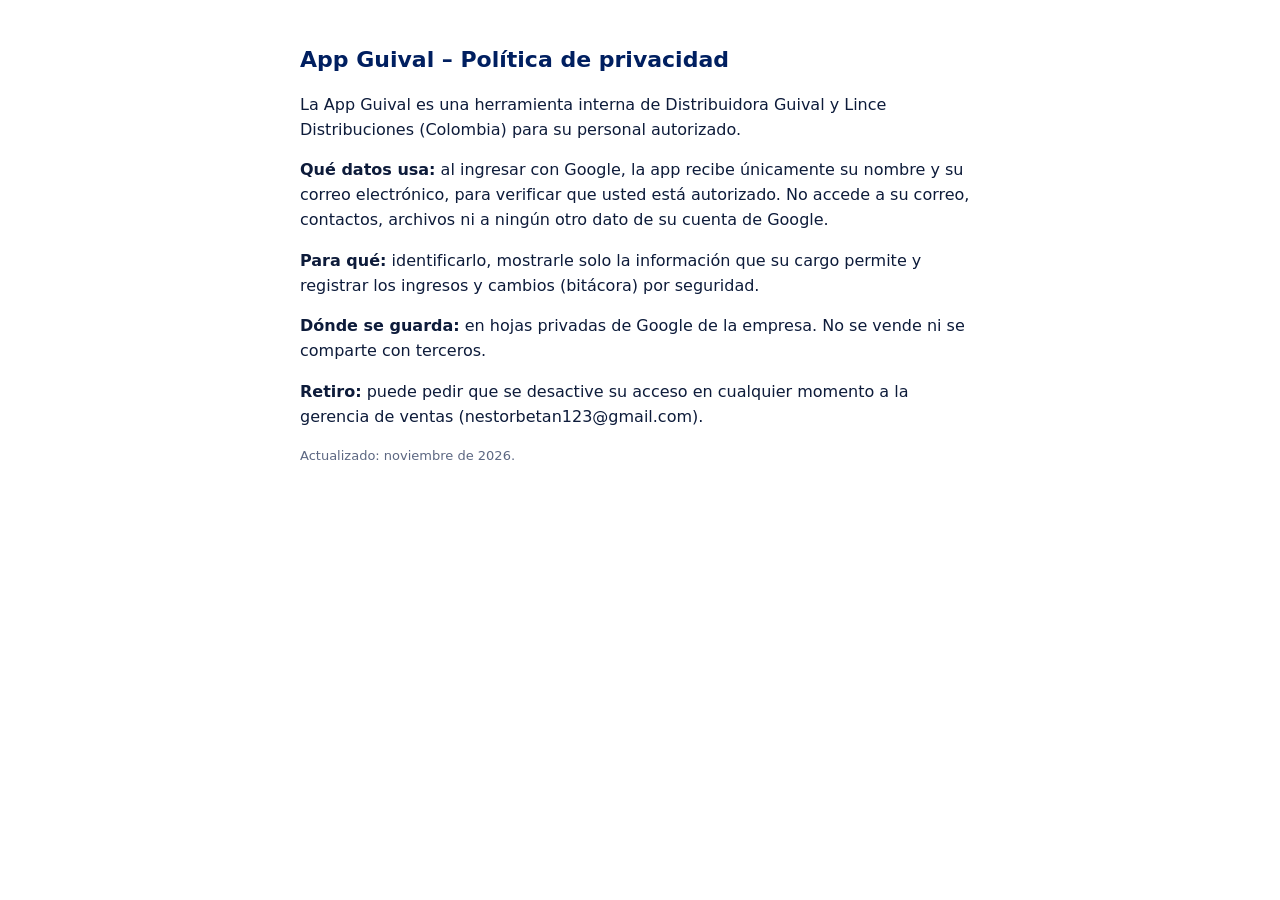
<file: privacidad.html>
<!DOCTYPE html>
<html lang="es"><head><meta charset="utf-8"><meta name="viewport" content="width=device-width, initial-scale=1">
<title>Guival – Política de privacidad</title>
<style>body{font-family:system-ui,sans-serif;max-width:680px;margin:0 auto;padding:28px 20px;color:#0d1b3a;line-height:1.55}h1{color:#001f60;font-size:22px}</style></head>
<body>
<h1>App Guival – Política de privacidad</h1>
<p>La App Guival es una herramienta interna de Distribuidora Guival y Lince Distribuciones (Colombia) para su personal autorizado.</p>
<p><b>Qué datos usa:</b> al ingresar con Google, la app recibe únicamente su nombre y su correo electrónico, para verificar que usted está autorizado. No accede a su correo, contactos, archivos ni a ningún otro dato de su cuenta de Google.</p>
<p><b>Para qué:</b> identificarlo, mostrarle solo la información que su cargo permite y registrar los ingresos y cambios (bitácora) por seguridad.</p>
<p><b>Dónde se guarda:</b> en hojas privadas de Google de la empresa. No se vende ni se comparte con terceros.</p>
<p><b>Retiro:</b> puede pedir que se desactive su acceso en cualquier momento a la gerencia de ventas (nestorbetan123@gmail.com).</p>
<p style="color:#5c6782;font-size:13px">Actualizado: noviembre de 2026.</p>
</body></html>
</file>
